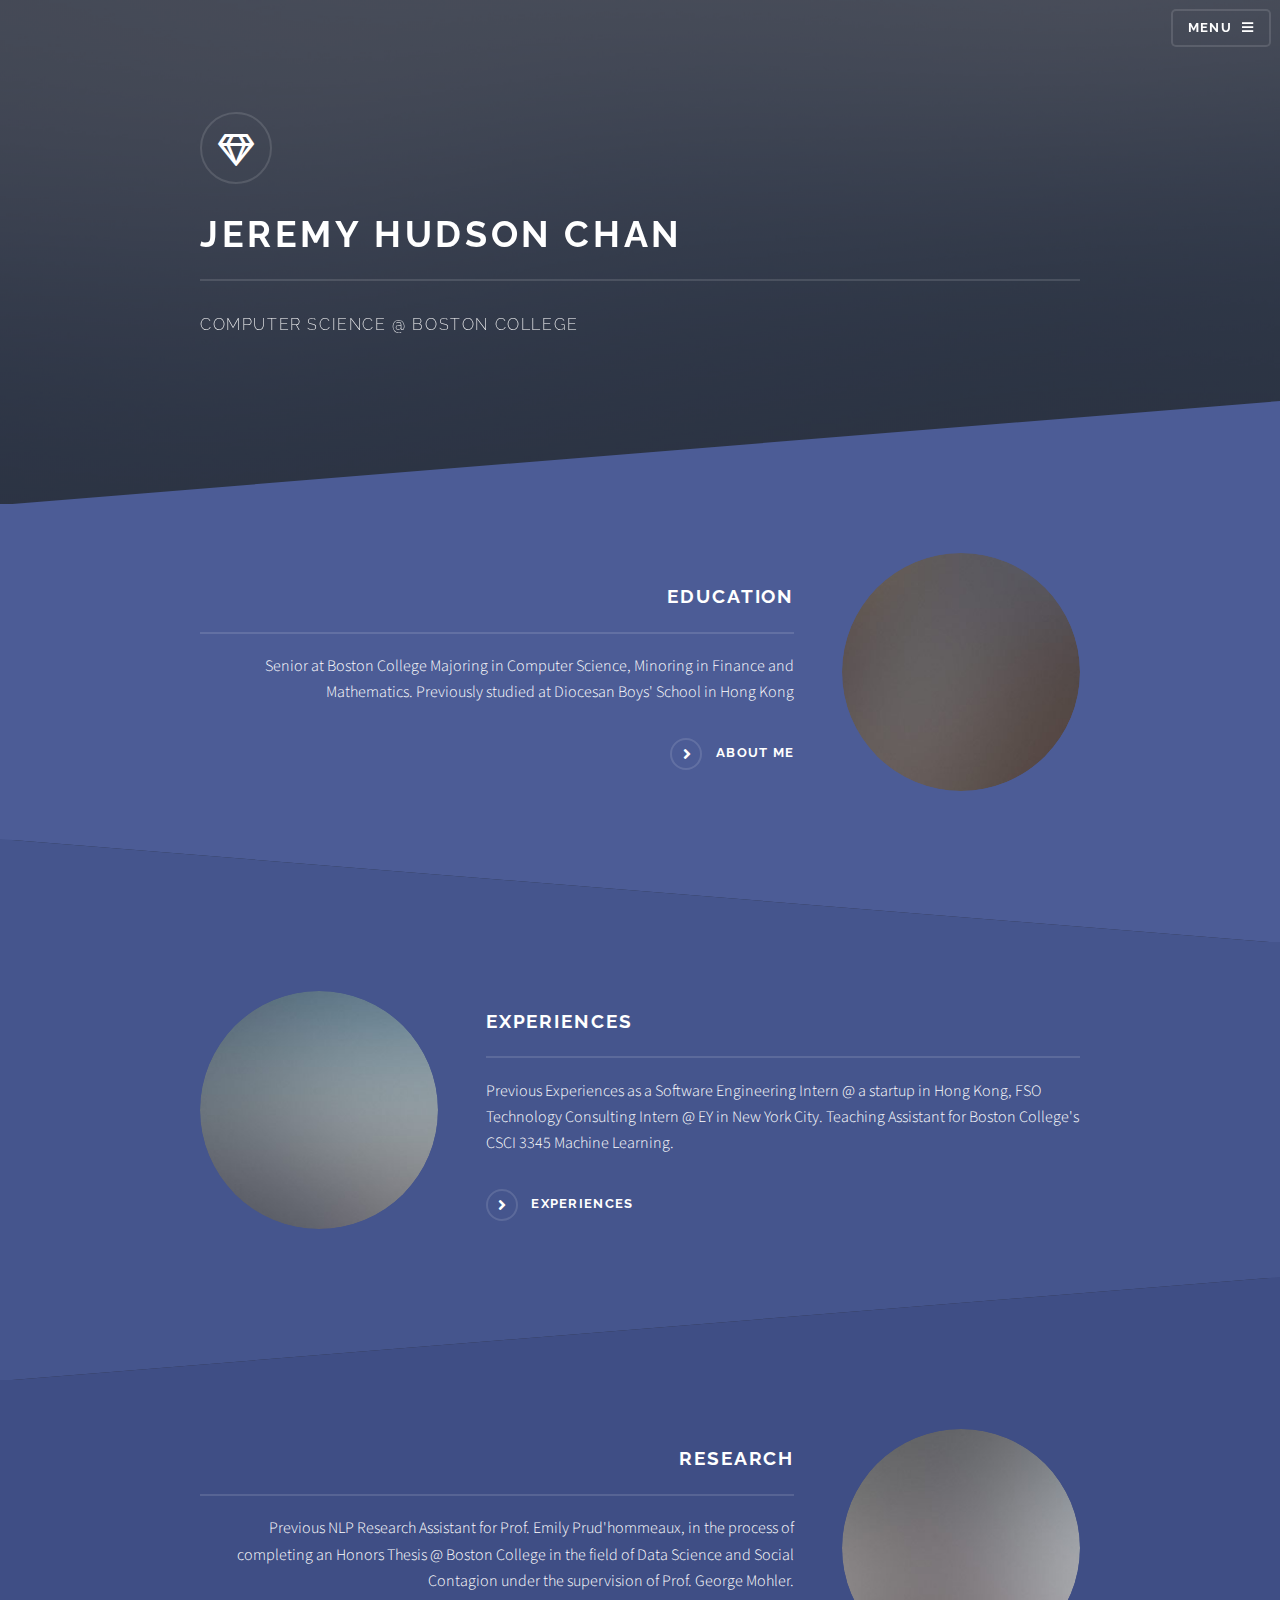
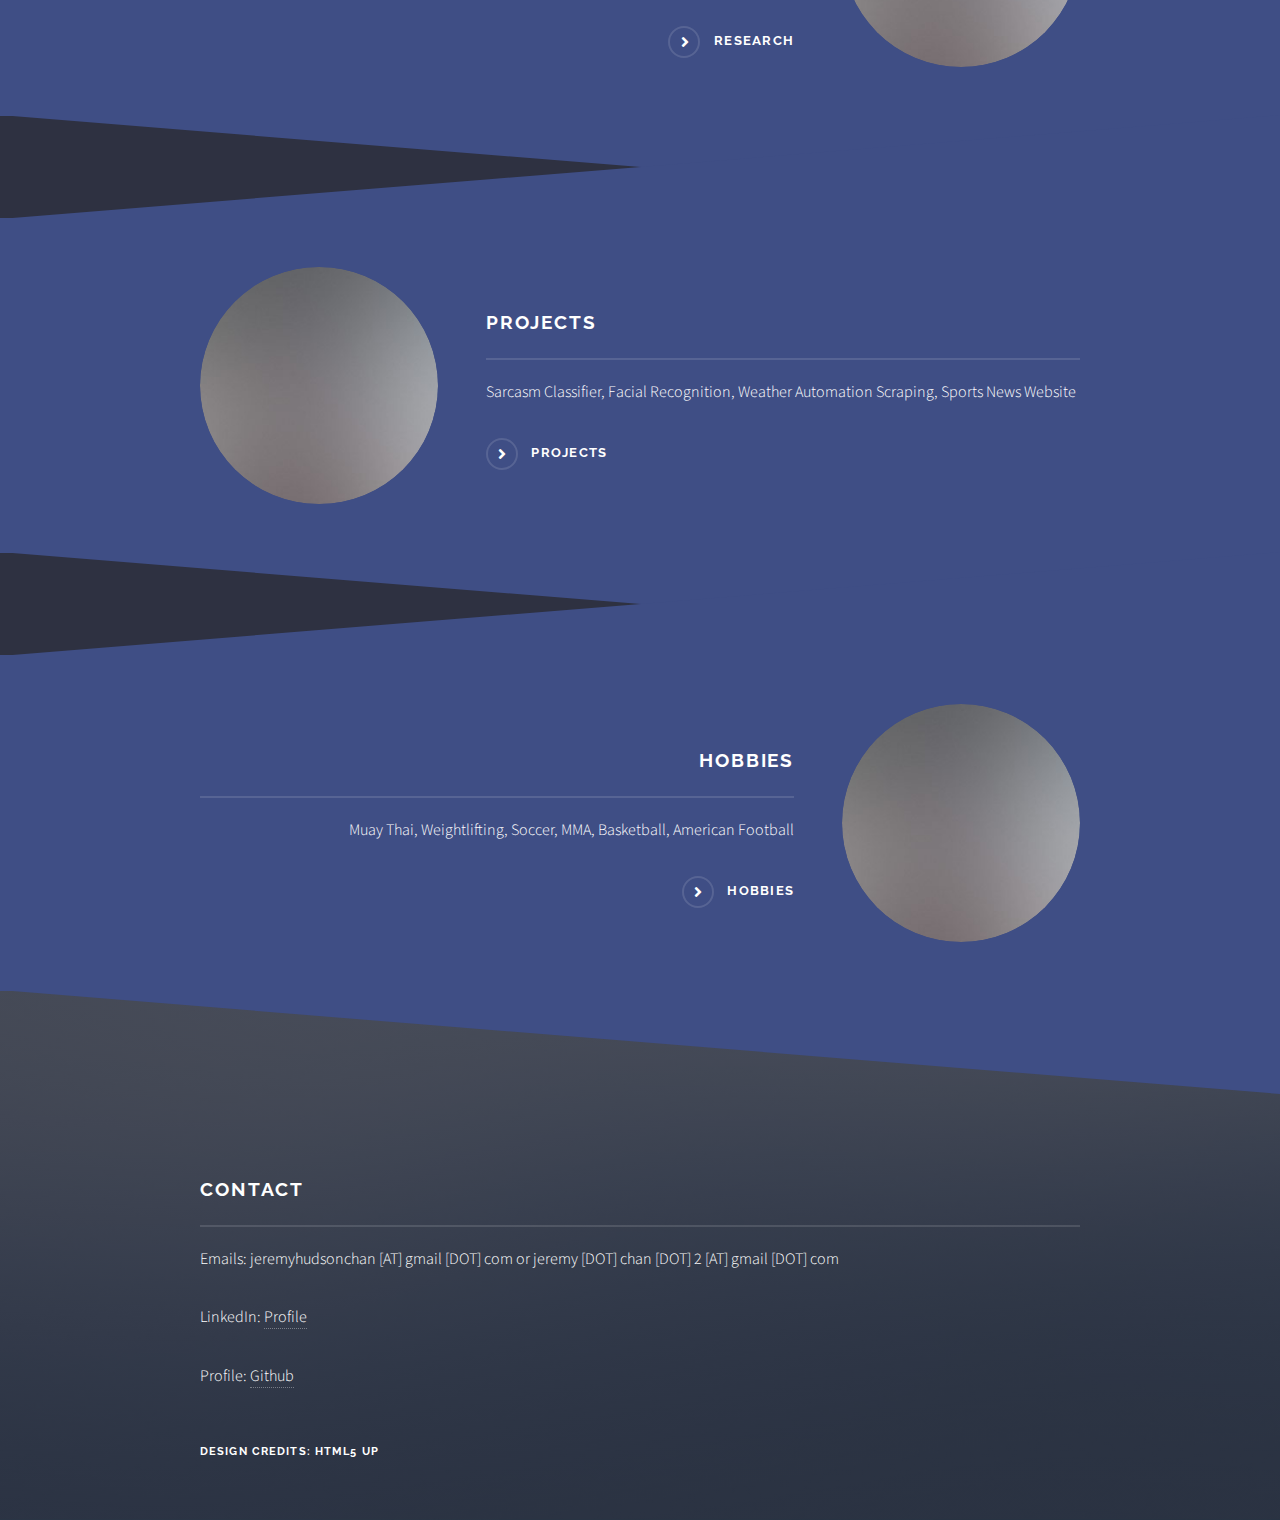
<file: old/index.html>
<!DOCTYPE HTML>

<html>
       
<head>
    <title>Jeremy's Personal Website</title>
    <meta charset="utf-8" />
    <meta name="viewport" content="width=device-width, initial-scale=1, user-scalable=no" />
    <link rel="stylesheet" href="assets/css/main.css" />
    <noscript><link rel="stylesheet" href="assets/css/noscript.css" /></noscript>
</head>

      
<body class="is-preload">
    <!-- Page Wrapper -->
    <div id="page-wrapper">

        <!-- Header -->
        <header id="header" class="alt">
            <h1><a href="index.html">Jeremy Hudson Chan</a></h1>
            <nav>
                <a href="#menu">Menu</a>
            </nav>
        </header>

        <!-- Menu -->
        <nav id="menu">
            <div class="inner">
                <h2>Menu</h2>
                <ul class="links">
                    <li><a href="about_me.html">About Me</a></li>
                    <li><a href="exp.html">Experiences</a></li>
                    <li><a href="research.html">Research</a></li>
                    <li><a href="projects.html">Projects</a></li>
                    <li><a href="hobbies.html">Hobbies</a></li>
                </ul>
                <a href="#" class="close">Close</a>
            </div>
        </nav>

        <!-- Banner -->
        <section id="banner">
            <div class="inner">
                <div class="logo"><span class="icon fa-gem"></span></div>
                <h2>Jeremy Hudson Chan</h2>
                <p>Computer Science @ Boston College</p>
            </div>
        </section>

        <!-- Wrapper -->
        <section id="wrapper">

            <!-- One -->
            <section id="one" class="wrapper spotlight style1">
                <div class="inner">
                    <a href="#" class="image"><img src="images/pic01.jpg" alt="" /></a>
                    <div class="content">
                        <h2 class="major">Education</h2>
                        <p>Senior at Boston College Majoring in Computer Science, Minoring in Finance and Mathematics. Previously studied at Diocesan Boys' School in Hong Kong</p>
                        <!-- <a href="#" class="special">Learn more</a> -->
                        <a href="about_me.html" class="special">About Me</a>
                    </div>
                </div>
            </section>

            <!-- Two -->
            <section id="two" class="wrapper alt spotlight style2">
                <div class="inner">
                    <a href="#" class="image"><img src="images/pic02.jpg" alt="" /></a>
                    <div class="content">
                        <h2 class="major">Experiences</h2>
                        <p>Previous Experiences as a Software Engineering Intern @ a startup in Hong Kong, FSO Technology Consulting Intern @ EY in New York City. Teaching Assistant for Boston College's CSCI 3345 Machine Learning.</p>
                        <a href="exp.html" class="special">Experiences</a>
                    </div>
                </div>
            </section>

            <!-- Three -->
            <section id="three" class="wrapper spotlight style3">
                <div class="inner">
                    <a href="#" class="image"><img src="images/pic03.jpg" alt="" /></a>
                    <div class="content">
                        <h2 class="major">Research</h2>
                        <p>Previous NLP Research Assistant for Prof. Emily Prud'hommeaux, in the process of completing an Honors Thesis @ Boston College in the field of Data Science and Social Contagion under the supervision of Prof. George Mohler.</p>
                        <a href="research.html" class="special">Research</a>
                    </div>
                </div>
            </section>

            <!-- Four -->
            <section id="four" class="wrapper spotlight style3">
                <div class="inner">
                    <a href="#" class="image"><img src="images/pic03.jpg" alt="" /></a>
                    <div class="content">
                        <h2 class="major">Projects</h2>
                        <p>Sarcasm Classifier, Facial Recognition, Weather Automation Scraping, Sports News Website</p>
                        <a href="projects.html" class="special">Projects</a>
                    </div>
                </div>
            </section>

            <section id="five" class="wrapper spotlight style3">
                <div class="inner">
                    <a href="#" class="image"><img src="images/pic03.jpg" alt="" /></a>
                    <div class="content">
                        <h2 class="major">Hobbies</h2>
                        <p>Muay Thai, Weightlifting, Soccer, MMA, Basketball, American Football</p>
                        <a href="hobbies.html" class="special">Hobbies</a>
                    </div>
                </div>
            </section>
        </section>
        <!-- Footer -->
        <section id="footer">
            <div class="inner">
                <h2 class="major">Contact</h2>
                <p>Emails: jeremyhudsonchan [AT] gmail [DOT] com or jeremy [DOT] chan [DOT] 2 [AT] gmail [DOT] com</p>
                <br>
                <p>LinkedIn:
                    <a href="https://www.linkedin.com/in/jeremyhudsonchan/">Profile</a>
                </p>
                <br>
                <p>Profile:
                    <a href="https://github.com/Jeremyhudsonchan">Github</a>
                </p>
                <br>
                <br>
                <br>
                <h6>Design Credits: HTML5 UP</h6>
            </div>
        </section>

    </div>

    <!-- Scripts -->
    <script src="assets/js/jquery.min.js"></script>
    <script src="assets/js/jquery.scrollex.min.js"></script>
    <script src="assets/js/browser.min.js"></script>
    <script src="assets/js/breakpoints.min.js"></script>
    <script src="assets/js/util.js"></script>
    <script src="assets/js/main.js"></script>

</body>

</html>
</file>
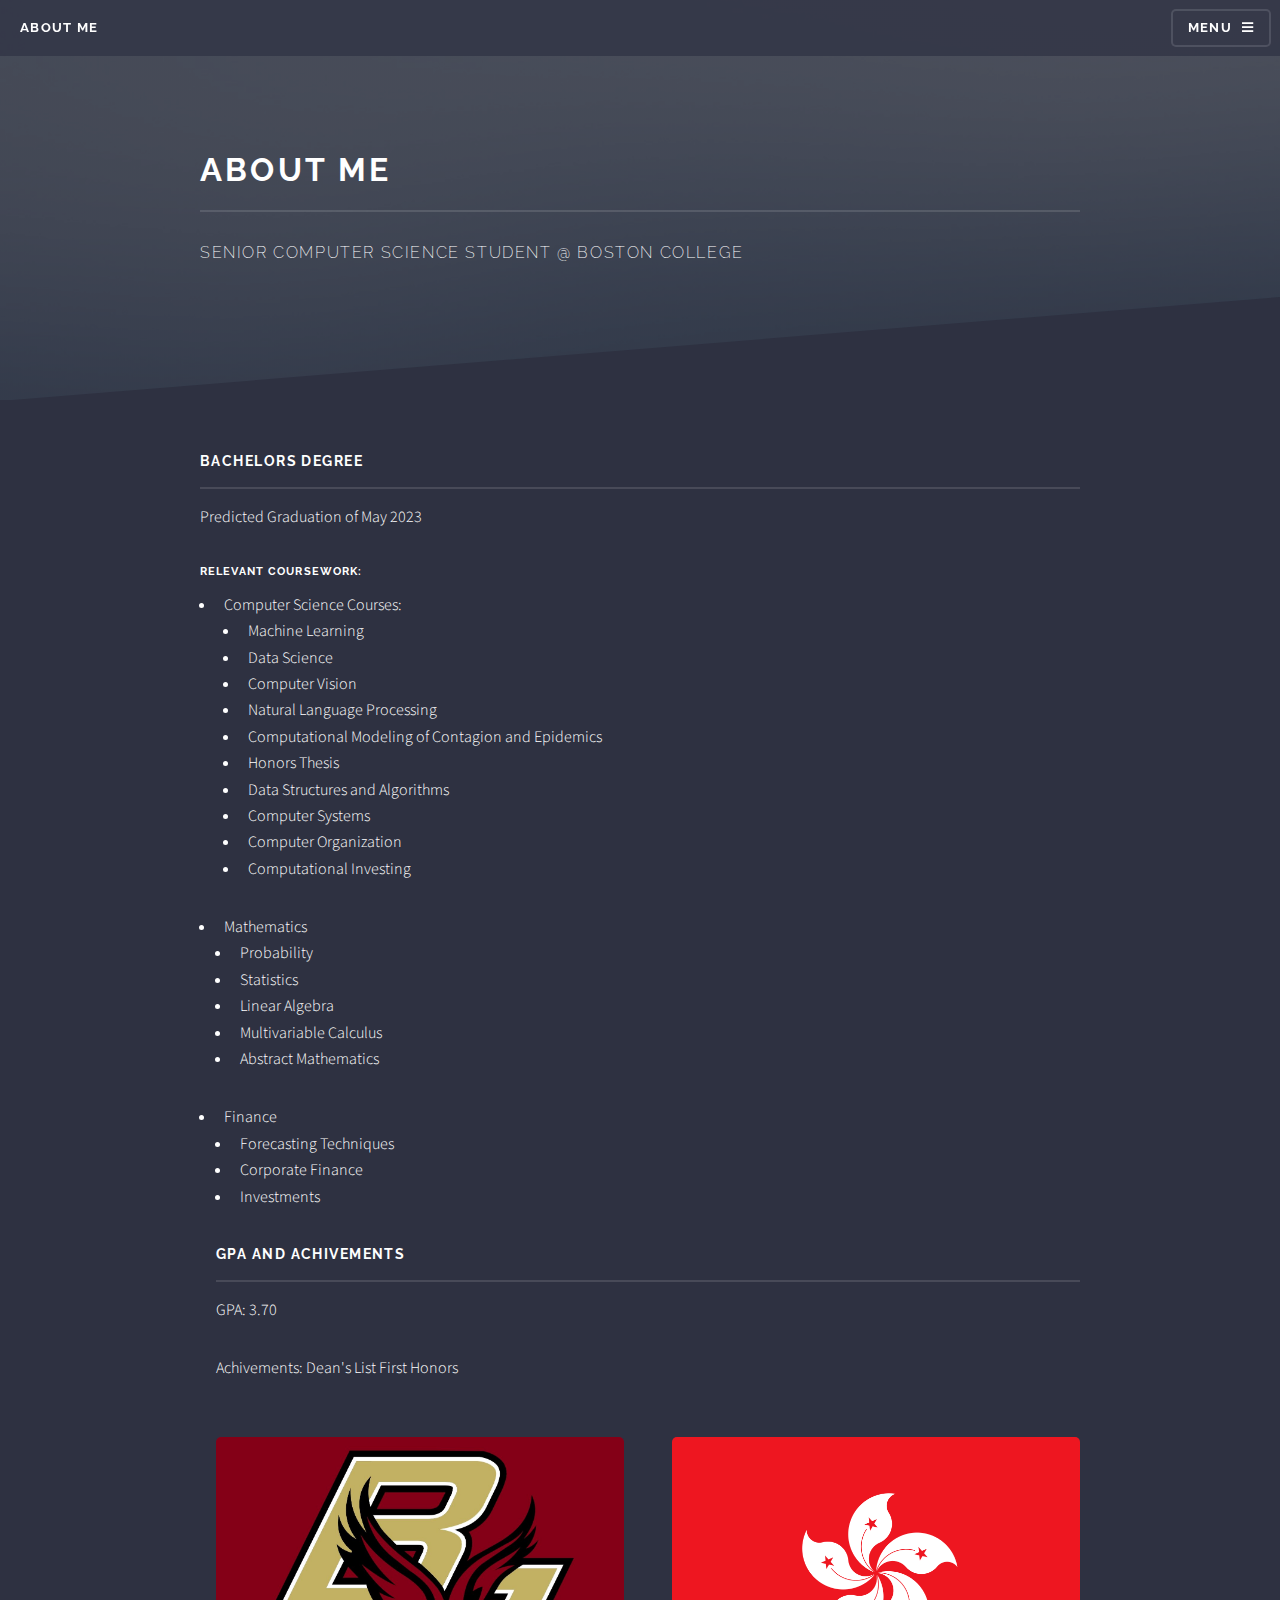
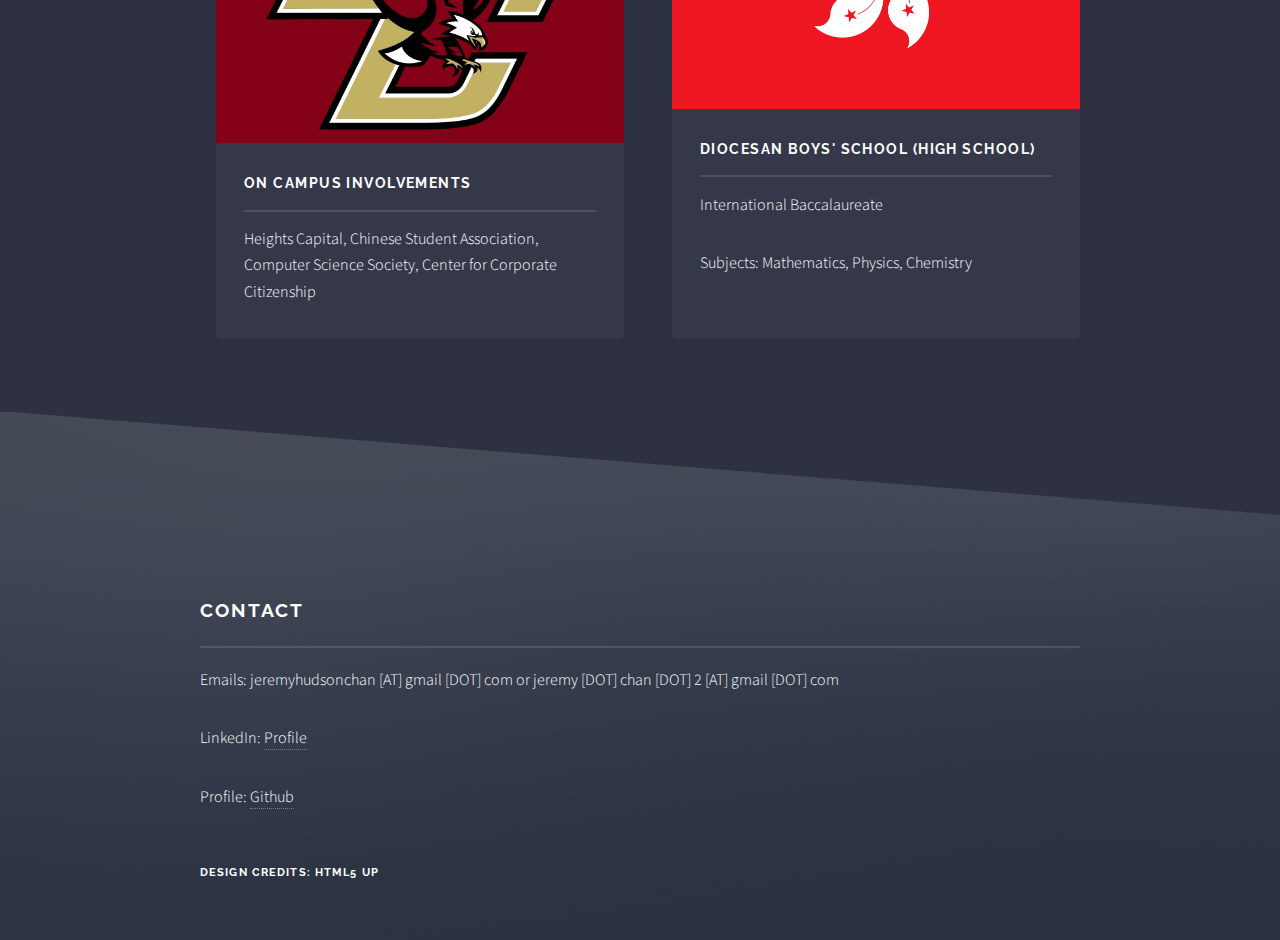
<file: about_me.html>
<!DOCTYPE HTML>
<html>

<head>
    <title>About Me</title>
    <meta charset="utf-8" />
    <meta name="viewport" content="width=device-width, initial-scale=1, user-scalable=no" />
    <link rel="stylesheet" href="assets/css/main.css" />
    <noscript><link rel="stylesheet" href="assets/css/noscript.css" /></noscript>
</head>

<body class="is-preload">

    <!-- Page Wrapper -->
    <div id="page-wrapper">

        <!-- Header -->
        <header id="header">
            <h1><a href="index.html">About Me</a></h1>
            <nav>
                <a href="#menu">Menu</a>
            </nav>
        </header>

        <!-- Menu -->
        <nav id="menu">
            <div class="inner">
                <h2>Menu</h2>
                <ul class="links">
                    <li><a href="about_me.html">About Me</a></li>
                    <li><a href="exp.html">Experiences</a></li>
                    <li><a href="research.html">Research</a></li>
                    <li><a href="projects.html">Projects</a></li>
                    <li><a href="hobbies.html">Hobbies</a></li>
                </ul>
                <a href="#" class="close">Close</a>
            </div>
        </nav>

        <!-- Wrapper -->
        <section id="wrapper">
            <header>
                <div class="inner">
                    <h2>About Me</h2>
                    <p>Senior Computer Science Student @ Boston College</p>
                </div>
            </header>

            <!-- Content -->
            <div class="wrapper">
                <div class="inner">

                    <h3 class="major">Bachelors Degree</h3>
                    <p>Predicted Graduation of May 2023</p>

                    <h6>Relevant Coursework:</h6>
                    <ul>
                        <li>Computer Science Courses:
                            <ul>
                                <li>Machine Learning</li>
                                <li>Data Science</li>
                                <li>Computer Vision</li>
                                <li>Natural Language Processing</li>
                                <li>Computational Modeling of Contagion and Epidemics</li>
                                <li>Honors Thesis</li>
                                <li>Data Structures and Algorithms</li>
                                <li>Computer Systems</li>
                                <li>Computer Organization</li>
                                <li>Computational Investing</li>
                            </ul>

                        </li>
                        <li>Mathematics</li>
                        <ul>
                            <li>Probability</li>
                            <li>Statistics</li>
                            <li>Linear Algebra</li>
                            <li>Multivariable Calculus</li>
                            <li>Abstract Mathematics</li>
                        </ul>
                        <li>Finance</li>
                        <ul>
                            <li>Forecasting Techniques</li>
                            <li>Corporate Finance</li>
                            <li>Investments</li>
                        </ul>

                        <h3 class="major">GPA and Achivements</h3>
                        <p>GPA: 3.70</p>
                        <p>Achivements: Dean's List First Honors</p>



                        <section class="features">
                            <article>
                                <a href="#" class="image"><img src="images/BostonCollege.jpeg" alt="" /></a>
                                <h3 class="major">On Campus Involvements</h3>
                                <p>Heights Capital, Chinese Student Association, Computer Science Society, Center for Corporate Citizenship</p>
                            </article>
                            <article>
                                <a href="#" class="image"><img src="images/HongKong.png" alt="" /></a>
                                <h3 class="major">Diocesan Boys' School (High School)</h3>
                                <p>International Baccalaureate</p>
                                <p>Subjects: Mathematics, Physics, Chemistry</p>
                            </article>
                        </section>

                </div>
            </div>

        </section>

        <!-- Footer -->
        <section id="footer">
            <div class="inner">
                <h2 class="major">Contact</h2>
                <p>Emails: jeremyhudsonchan [AT] gmail [DOT] com or jeremy [DOT] chan [DOT] 2 [AT] gmail [DOT] com</p>
                <br>
                <p>LinkedIn:
                    <a href="https://www.linkedin.com/in/jeremyhudsonchan/">Profile</a>
                </p>
                <br>
                <p>Profile:
                    <a href="https://github.com/Jeremyhudsonchan">Github</a>
                </p>
                <br>
                <br>
                <br>
                <h6>Design Credits: HTML5 UP</h6>
            </div>
        </section>

    </div>

    <!-- Scripts -->
    <script src="assets/js/jquery.min.js"></script>
    <script src="assets/js/jquery.scrollex.min.js"></script>
    <script src="assets/js/browser.min.js"></script>
    <script src="assets/js/breakpoints.min.js"></script>
    <script src="assets/js/util.js"></script>
    <script src="assets/js/main.js"></script>

</body>

</html>
</file>
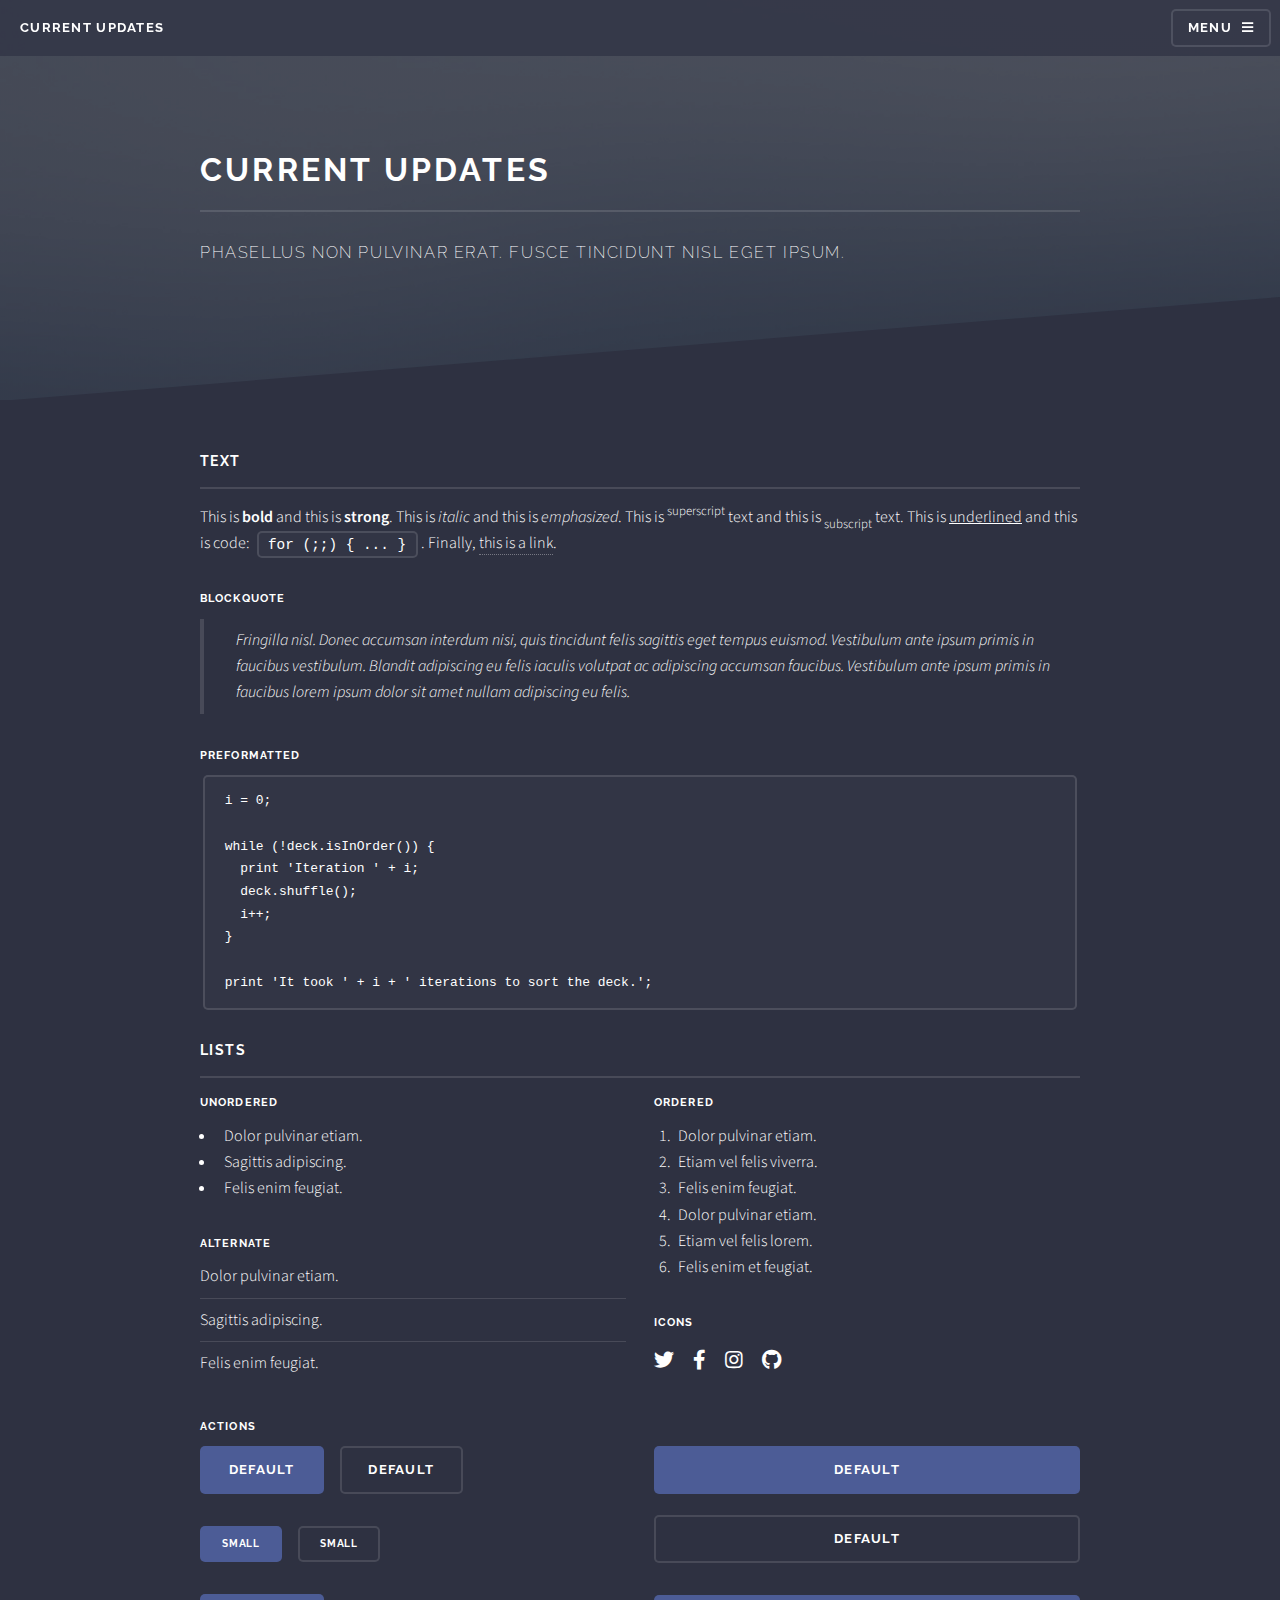
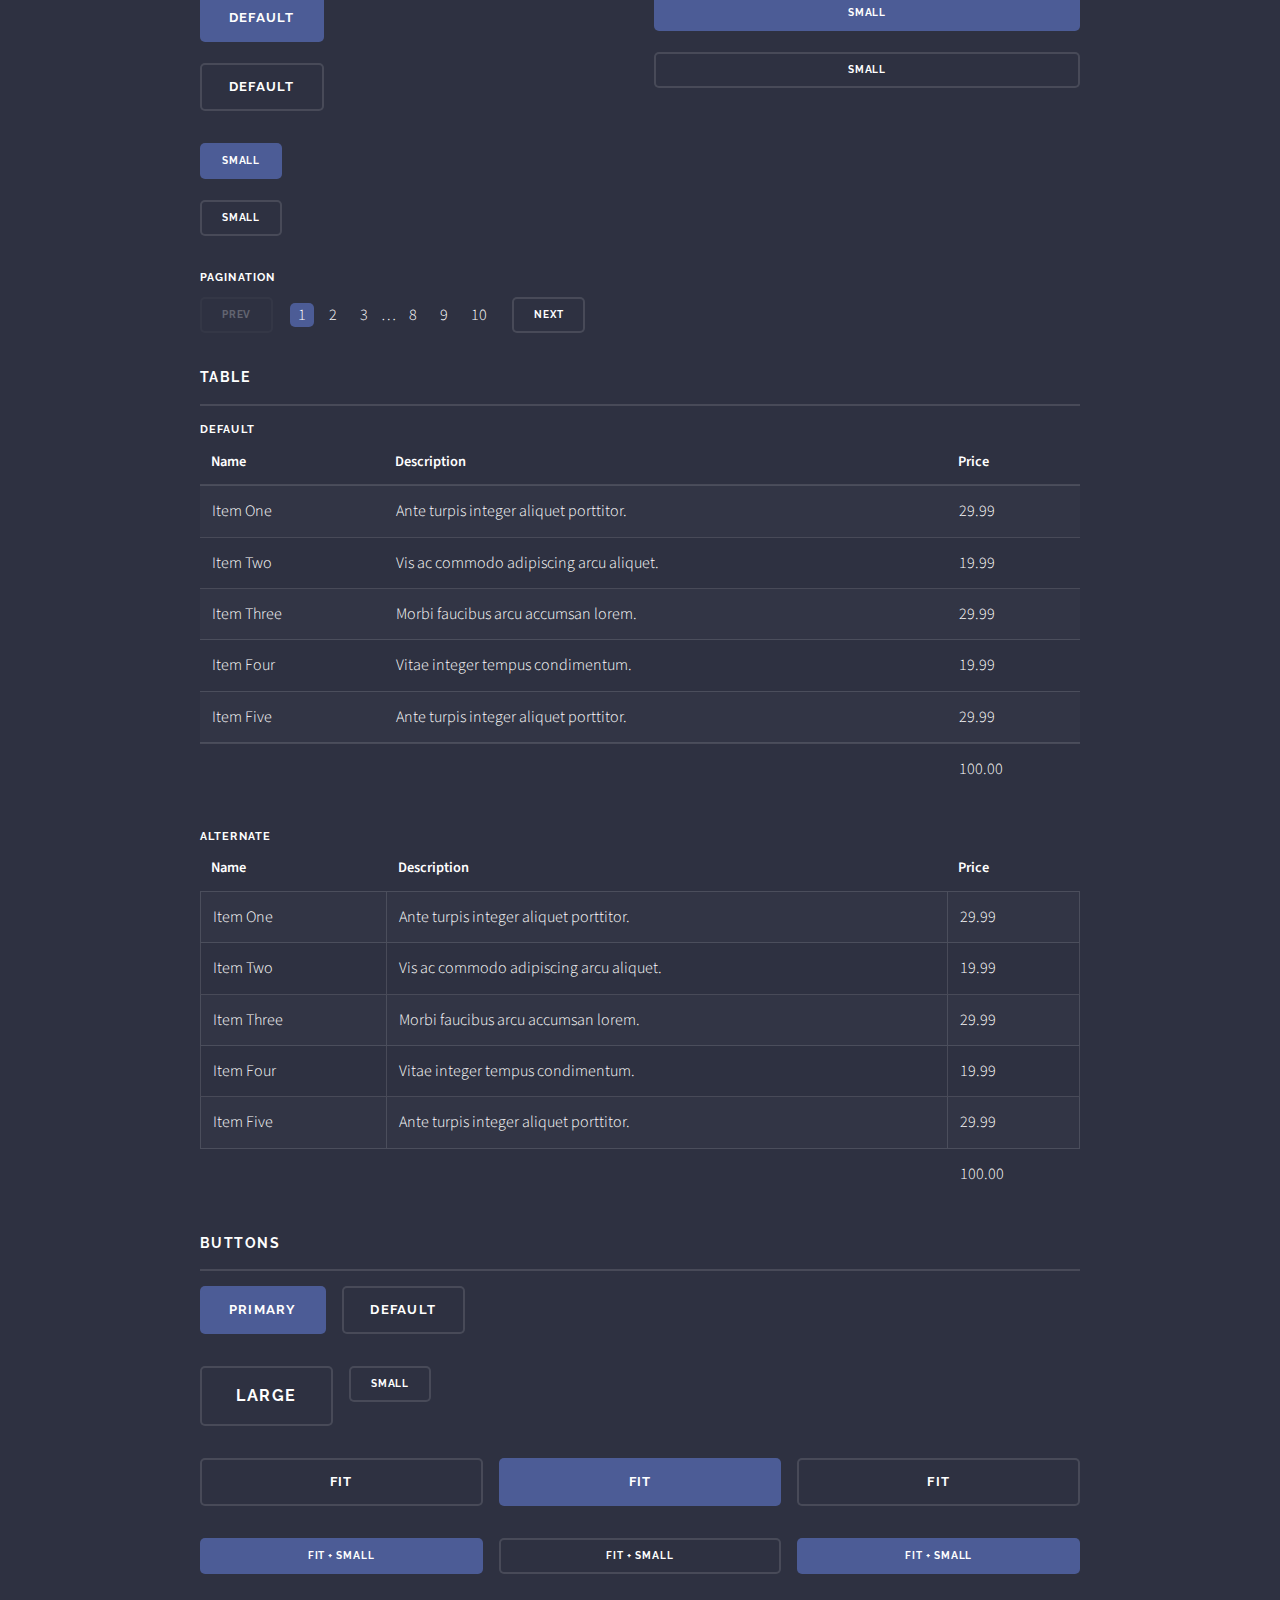
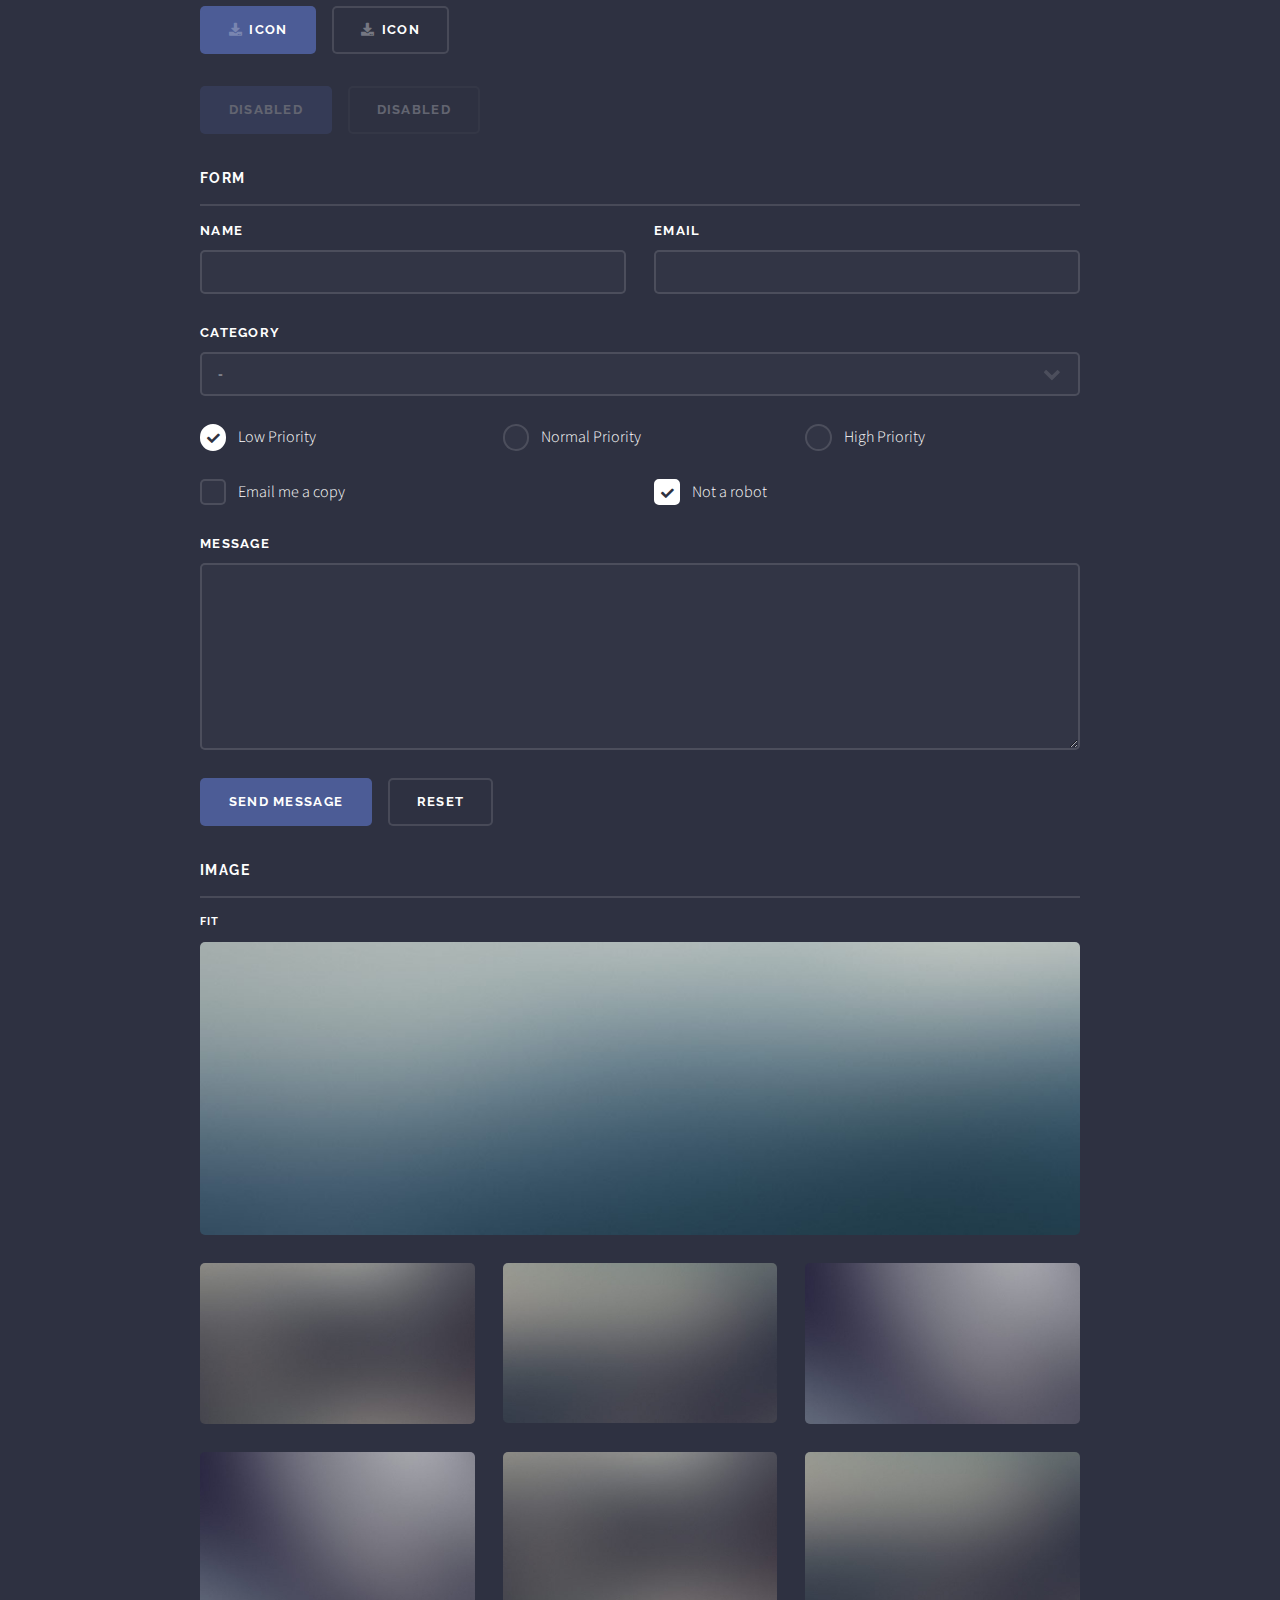
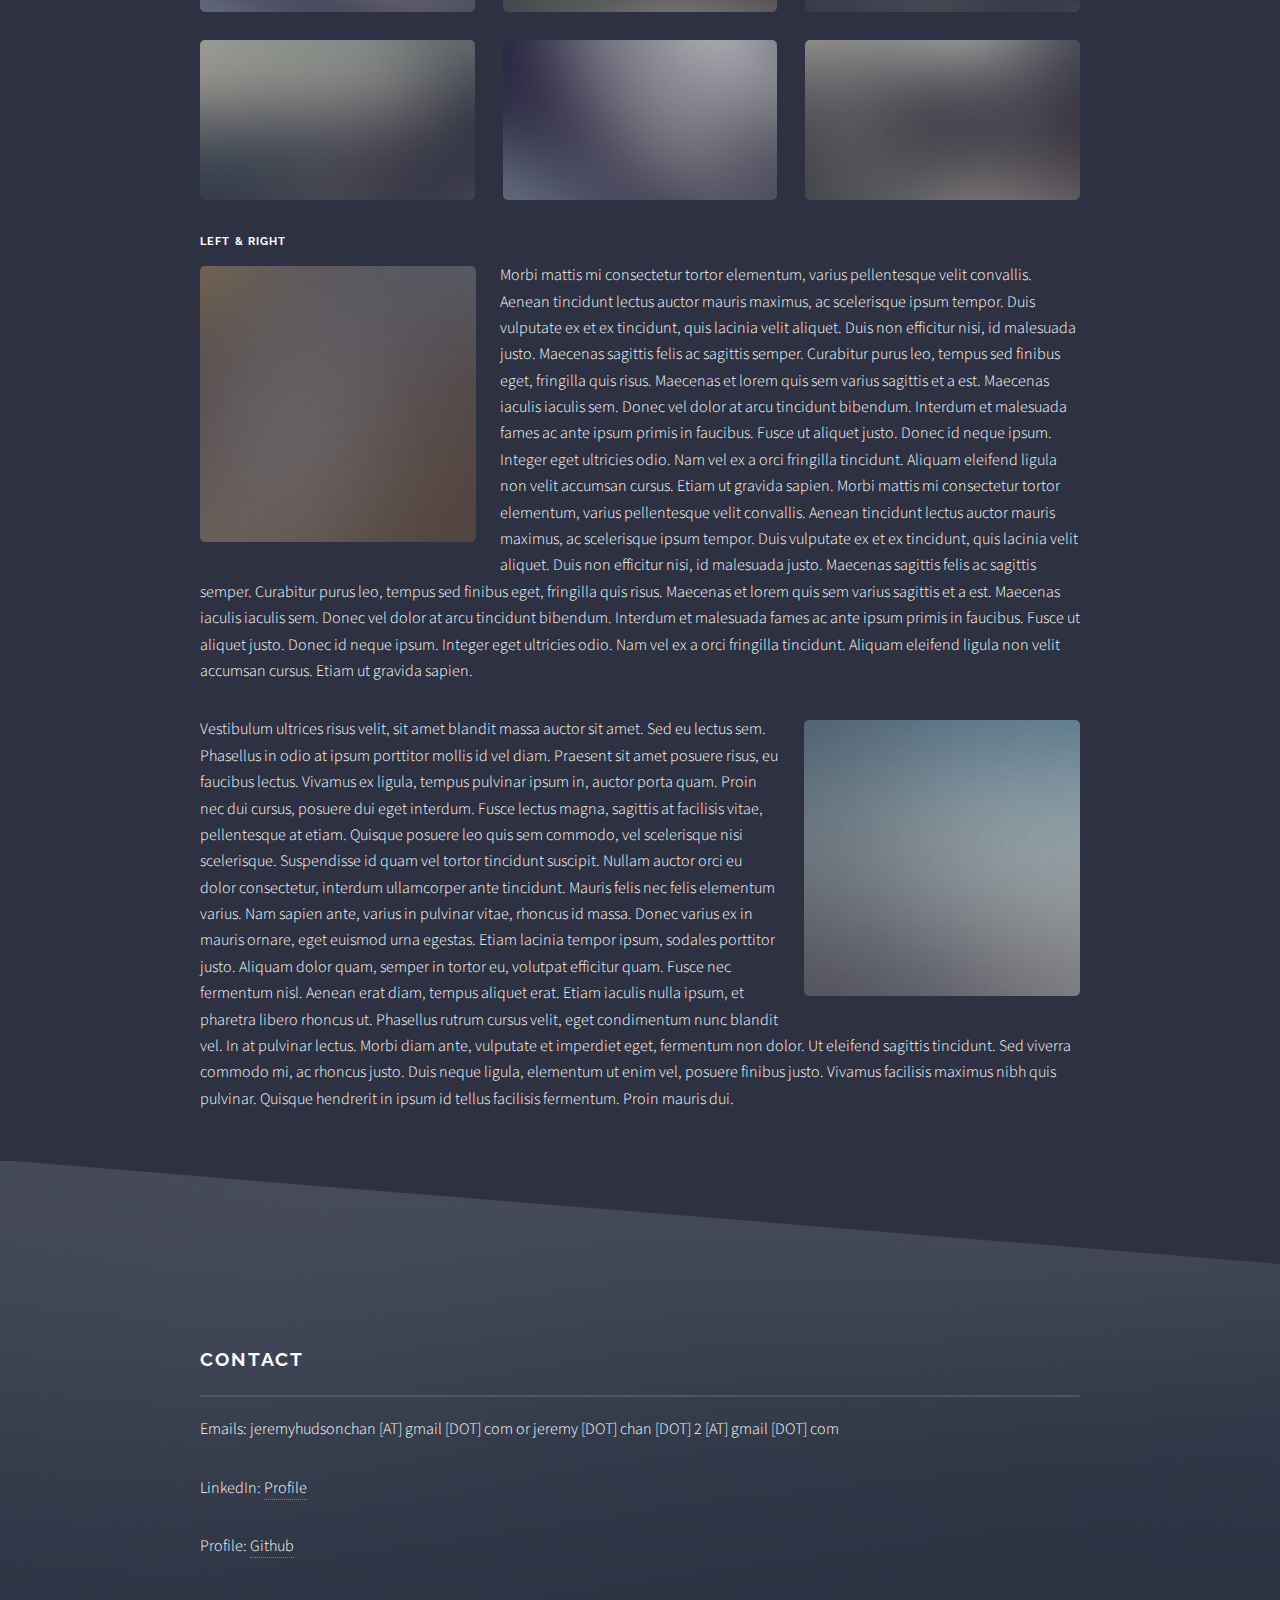
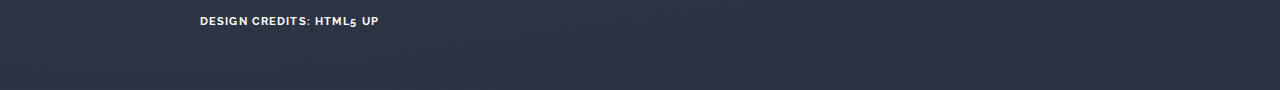
<file: current.html>
<!DOCTYPE HTML>
<html>

<head>
    <title>Current Updates</title>
    <meta charset="utf-8" />
    <meta name="viewport" content="width=device-width, initial-scale=1, user-scalable=no" />
    <link rel="stylesheet" href="assets/css/main.css" />
    <noscript><link rel="stylesheet" href="assets/css/noscript.css" /></noscript>
</head>

<body class="is-preload">

    <!-- Page Wrapper -->
    <div id="page-wrapper">

        <!-- Header -->
        <header id="header">
            <h1><a href="index.html">Current Updates</a></h1>
            <nav>
                <a href="#menu">Menu</a>
            </nav>
        </header>

        <!-- Menu -->
        <nav id="menu">
            <div class="inner">
                <h2>Menu</h2>
                <ul class="links">
                    <li><a href="about_me.html">About Me</a></li>
                    <li><a href="exp.html">Experiences</a></li>
                    <li><a href="research.html">Research</a></li>
                    <li><a href="projects.html">Projects</a></li>
                    <li><a href="current.html">Current Updates</a></li>
                    <li><a href="hobbies.html">Hobbies</a></li>
                </ul>
                <a href="#" class="close">Close</a>
            </div>
        </nav>

        <!-- Wrapper -->
        <section id="wrapper">
            <header>
                <div class="inner">
                    <h2>Current Updates</h2>
                    <p>Phasellus non pulvinar erat. Fusce tincidunt nisl eget ipsum.</p>
                </div>
            </header>

            <!-- Content -->
            <div class="wrapper">
                <div class="inner">

                    <section>
                        <h3 class="major">Text</h3>
                        <p>This is <b>bold</b> and this is <strong>strong</strong>. This is <i>italic</i> and this is <em>emphasized</em>. This is <sup>superscript</sup> text and this is <sub>subscript</sub> text. This is <u>underlined</u> and this is code:
                            <code>for (;;) { ... }</code>. Finally, <a href="#">this is a link</a>.</p>
                        <h4>Blockquote</h4>
                        <blockquote>Fringilla nisl. Donec accumsan interdum nisi, quis tincidunt felis sagittis eget tempus euismod. Vestibulum ante ipsum primis in faucibus vestibulum. Blandit adipiscing eu felis iaculis volutpat ac adipiscing accumsan faucibus.
                            Vestibulum ante ipsum primis in faucibus lorem ipsum dolor sit amet nullam adipiscing eu felis.</blockquote>
                        <h4>Preformatted</h4>
                        <pre><code>i = 0;

while (!deck.isInOrder()) {
  print 'Iteration ' + i;
  deck.shuffle();
  i++;
}

print 'It took ' + i + ' iterations to sort the deck.';</code></pre>
                    </section>

                    <section>
                        <h3 class="major">Lists</h3>
                        <div class="row">
                            <div class="col-6 col-12-medium">
                                <h4>Unordered</h4>
                                <ul>
                                    <li>Dolor pulvinar etiam.</li>
                                    <li>Sagittis adipiscing.</li>
                                    <li>Felis enim feugiat.</li>
                                </ul>
                                <h4>Alternate</h4>
                                <ul class="alt">
                                    <li>Dolor pulvinar etiam.</li>
                                    <li>Sagittis adipiscing.</li>
                                    <li>Felis enim feugiat.</li>
                                </ul>
                            </div>
                            <div class="col-6 col-12-medium">
                                <h4>Ordered</h4>
                                <ol>
                                    <li>Dolor pulvinar etiam.</li>
                                    <li>Etiam vel felis viverra.</li>
                                    <li>Felis enim feugiat.</li>
                                    <li>Dolor pulvinar etiam.</li>
                                    <li>Etiam vel felis lorem.</li>
                                    <li>Felis enim et feugiat.</li>
                                </ol>
                                <h4>Icons</h4>
                                <ul class="icons">
                                    <li><a href="#" class="icon brands fa-twitter"><span class="label">Twitter</span></a></li>
                                    <li><a href="#" class="icon brands fa-facebook-f"><span class="label">Facebook</span></a></li>
                                    <li><a href="#" class="icon brands fa-instagram"><span class="label">Instagram</span></a></li>
                                    <li><a href="#" class="icon brands fa-github"><span class="label">Github</span></a></li>
                                </ul>
                            </div>
                        </div>
                        <h4>Actions</h4>
                        <div class="row">
                            <div class="col-6 col-12-medium">
                                <ul class="actions">
                                    <li><a href="#" class="button primary">Default</a></li>
                                    <li><a href="#" class="button">Default</a></li>
                                </ul>
                                <ul class="actions small">
                                    <li><a href="#" class="button primary small">Small</a></li>
                                    <li><a href="#" class="button small">Small</a></li>
                                </ul>
                                <ul class="actions stacked">
                                    <li><a href="#" class="button primary">Default</a></li>
                                    <li><a href="#" class="button">Default</a></li>
                                </ul>
                                <ul class="actions stacked small">
                                    <li><a href="#" class="button primary small">Small</a></li>
                                    <li><a href="#" class="button small">Small</a></li>
                                </ul>
                            </div>
                            <div class="col-6 col-12-medium">
                                <ul class="actions stacked">
                                    <li><a href="#" class="button primary fit">Default</a></li>
                                    <li><a href="#" class="button fit">Default</a></li>
                                </ul>
                                <ul class="actions stacked small">
                                    <li><a href="#" class="button primary small fit">Small</a></li>
                                    <li><a href="#" class="button small fit">Small</a></li>
                                </ul>
                            </div>
                        </div>
                        <h4>Pagination</h4>
                        <ul class="pagination">
                            <li><span class="button small disabled">Prev</span></li>
                            <li><a href="#" class="page active">1</a></li>
                            <li><a href="#" class="page">2</a></li>
                            <li><a href="#" class="page">3</a></li>
                            <li><span>&hellip;</span></li>
                            <li><a href="#" class="page">8</a></li>
                            <li><a href="#" class="page">9</a></li>
                            <li><a href="#" class="page">10</a></li>
                            <li><a href="#" class="button small">Next</a></li>
                        </ul>
                    </section>

                    <section>
                        <h3 class="major">Table</h3>
                        <h4>Default</h4>
                        <div class="table-wrapper">
                            <table>
                                <thead>
                                    <tr>
                                        <th>Name</th>
                                        <th>Description</th>
                                        <th>Price</th>
                                    </tr>
                                </thead>
                                <tbody>
                                    <tr>
                                        <td>Item One</td>
                                        <td>Ante turpis integer aliquet porttitor.</td>
                                        <td>29.99</td>
                                    </tr>
                                    <tr>
                                        <td>Item Two</td>
                                        <td>Vis ac commodo adipiscing arcu aliquet.</td>
                                        <td>19.99</td>
                                    </tr>
                                    <tr>
                                        <td>Item Three</td>
                                        <td> Morbi faucibus arcu accumsan lorem.</td>
                                        <td>29.99</td>
                                    </tr>
                                    <tr>
                                        <td>Item Four</td>
                                        <td>Vitae integer tempus condimentum.</td>
                                        <td>19.99</td>
                                    </tr>
                                    <tr>
                                        <td>Item Five</td>
                                        <td>Ante turpis integer aliquet porttitor.</td>
                                        <td>29.99</td>
                                    </tr>
                                </tbody>
                                <tfoot>
                                    <tr>
                                        <td colspan="2"></td>
                                        <td>100.00</td>
                                    </tr>
                                </tfoot>
                            </table>
                        </div>

                        <h4>Alternate</h4>
                        <div class="table-wrapper">
                            <table class="alt">
                                <thead>
                                    <tr>
                                        <th>Name</th>
                                        <th>Description</th>
                                        <th>Price</th>
                                    </tr>
                                </thead>
                                <tbody>
                                    <tr>
                                        <td>Item One</td>
                                        <td>Ante turpis integer aliquet porttitor.</td>
                                        <td>29.99</td>
                                    </tr>
                                    <tr>
                                        <td>Item Two</td>
                                        <td>Vis ac commodo adipiscing arcu aliquet.</td>
                                        <td>19.99</td>
                                    </tr>
                                    <tr>
                                        <td>Item Three</td>
                                        <td> Morbi faucibus arcu accumsan lorem.</td>
                                        <td>29.99</td>
                                    </tr>
                                    <tr>
                                        <td>Item Four</td>
                                        <td>Vitae integer tempus condimentum.</td>
                                        <td>19.99</td>
                                    </tr>
                                    <tr>
                                        <td>Item Five</td>
                                        <td>Ante turpis integer aliquet porttitor.</td>
                                        <td>29.99</td>
                                    </tr>
                                </tbody>
                                <tfoot>
                                    <tr>
                                        <td colspan="2"></td>
                                        <td>100.00</td>
                                    </tr>
                                </tfoot>
                            </table>
                        </div>
                    </section>

                    <section>
                        <h3 class="major">Buttons</h3>
                        <ul class="actions">
                            <li><a href="#" class="button primary">Primary</a></li>
                            <li><a href="#" class="button">Default</a></li>
                        </ul>
                        <ul class="actions">
                            <li><a href="#" class="button large">Large</a></li>
                            <li><a href="#" class="button small">Small</a></li>
                        </ul>
                        <ul class="actions fit">
                            <li><a href="#" class="button fit">Fit</a></li>
                            <li><a href="#" class="button primary fit">Fit</a></li>
                            <li><a href="#" class="button fit">Fit</a></li>
                        </ul>
                        <ul class="actions fit small">
                            <li><a href="#" class="button primary fit small">Fit + Small</a></li>
                            <li><a href="#" class="button fit small">Fit + Small</a></li>
                            <li><a href="#" class="button primary fit small">Fit + Small</a></li>
                        </ul>
                        <ul class="actions">
                            <li><a href="#" class="button primary icon solid fa-download">Icon</a></li>
                            <li><a href="#" class="button icon solid fa-download">Icon</a></li>
                        </ul>
                        <ul class="actions">
                            <li><span class="button primary disabled">Disabled</span></li>
                            <li><span class="button disabled">Disabled</span></li>
                        </ul>
                    </section>

                    <section>
                        <h3 class="major">Form</h3>
                        <form method="post" action="#">
                            <div class="row gtr-uniform">
                                <div class="col-6 col-12-xsmall">
                                    <label for="demo-name">Name</label>
                                    <input type="text" name="demo-name" id="demo-name" value="" />
                                </div>
                                <div class="col-6 col-12-xsmall">
                                    <label for="demo-email">Email</label>
                                    <input type="email" name="demo-email" id="demo-email" value="" />
                                </div>
                                <div class="col-12">
                                    <label for="demo-category">Category</label>
                                    <select name="demo-category" id="demo-category">
														<option value="">-</option>
														<option value="1">Manufacturing</option>
														<option value="1">Shipping</option>
														<option value="1">Administration</option>
														<option value="1">Human Resources</option>
													</select>
                                </div>
                                <div class="col-4 col-12-small">
                                    <input type="radio" id="demo-priority-low" name="demo-priority" checked>
                                    <label for="demo-priority-low">Low Priority</label>
                                </div>
                                <div class="col-4 col-12-small">
                                    <input type="radio" id="demo-priority-normal" name="demo-priority">
                                    <label for="demo-priority-normal">Normal Priority</label>
                                </div>
                                <div class="col-4 col-12-small">
                                    <input type="radio" id="demo-priority-high" name="demo-priority">
                                    <label for="demo-priority-high">High Priority</label>
                                </div>
                                <div class="col-6 col-12-small">
                                    <input type="checkbox" id="demo-copy" name="demo-copy">
                                    <label for="demo-copy">Email me a copy</label>
                                </div>
                                <div class="col-6 col-12-small">
                                    <input type="checkbox" id="demo-human" name="demo-human" checked>
                                    <label for="demo-human">Not a robot</label>
                                </div>
                                <div class="col-12">
                                    <label for="demo-message">Message</label>
                                    <textarea name="demo-message" id="demo-message" rows="6"></textarea>
                                </div>
                                <div class="col-12">
                                    <ul class="actions">
                                        <li><input type="submit" value="Send Message" class="primary" /></li>
                                        <li><input type="reset" value="Reset" /></li>
                                    </ul>
                                </div>
                            </div>
                        </form>
                    </section>

                    <section>
                        <h3 class="major">Image</h3>
                        <h4>Fit</h4>
                        <div class="box alt">
                            <div class="row gtr-uniform">
                                <div class="col-12"><span class="image fit"><img src="images/pic08.jpg" alt="" /></span></div>
                                <div class="col-4"><span class="image fit"><img src="images/pic05.jpg" alt="" /></span></div>
                                <div class="col-4"><span class="image fit"><img src="images/pic06.jpg" alt="" /></span></div>
                                <div class="col-4"><span class="image fit"><img src="images/pic07.jpg" alt="" /></span></div>
                                <div class="col-4"><span class="image fit"><img src="images/pic07.jpg" alt="" /></span></div>
                                <div class="col-4"><span class="image fit"><img src="images/pic05.jpg" alt="" /></span></div>
                                <div class="col-4"><span class="image fit"><img src="images/pic06.jpg" alt="" /></span></div>
                                <div class="col-4"><span class="image fit"><img src="images/pic06.jpg" alt="" /></span></div>
                                <div class="col-4"><span class="image fit"><img src="images/pic07.jpg" alt="" /></span></div>
                                <div class="col-4"><span class="image fit"><img src="images/pic05.jpg" alt="" /></span></div>
                            </div>
                        </div>
                        <h4>Left &amp; Right</h4>
                        <p><span class="image left"><img src="images/pic01.jpg" alt="" /></span>Morbi mattis mi consectetur tortor elementum, varius pellentesque velit convallis. Aenean tincidunt lectus auctor mauris maximus, ac scelerisque ipsum tempor.
                            Duis vulputate ex et ex tincidunt, quis lacinia velit aliquet. Duis non efficitur nisi, id malesuada justo. Maecenas sagittis felis ac sagittis semper. Curabitur purus leo, tempus sed finibus eget, fringilla quis risus. Maecenas
                            et lorem quis sem varius sagittis et a est. Maecenas iaculis iaculis sem. Donec vel dolor at arcu tincidunt bibendum. Interdum et malesuada fames ac ante ipsum primis in faucibus. Fusce ut aliquet justo. Donec id neque ipsum.
                            Integer eget ultricies odio. Nam vel ex a orci fringilla tincidunt. Aliquam eleifend ligula non velit accumsan cursus. Etiam ut gravida sapien. Morbi mattis mi consectetur tortor elementum, varius pellentesque velit convallis.
                            Aenean tincidunt lectus auctor mauris maximus, ac scelerisque ipsum tempor. Duis vulputate ex et ex tincidunt, quis lacinia velit aliquet. Duis non efficitur nisi, id malesuada justo. Maecenas sagittis felis ac sagittis semper.
                            Curabitur purus leo, tempus sed finibus eget, fringilla quis risus. Maecenas et lorem quis sem varius sagittis et a est. Maecenas iaculis iaculis sem. Donec vel dolor at arcu tincidunt bibendum. Interdum et malesuada fames
                            ac ante ipsum primis in faucibus. Fusce ut aliquet justo. Donec id neque ipsum. Integer eget ultricies odio. Nam vel ex a orci fringilla tincidunt. Aliquam eleifend ligula non velit accumsan cursus. Etiam ut gravida sapien.</p>
                        <p><span class="image right"><img src="images/pic02.jpg" alt="" /></span>Vestibulum ultrices risus velit, sit amet blandit massa auctor sit amet. Sed eu lectus sem. Phasellus in odio at ipsum porttitor mollis id vel diam. Praesent
                            sit amet posuere risus, eu faucibus lectus. Vivamus ex ligula, tempus pulvinar ipsum in, auctor porta quam. Proin nec dui cursus, posuere dui eget interdum. Fusce lectus magna, sagittis at facilisis vitae, pellentesque at etiam.
                            Quisque posuere leo quis sem commodo, vel scelerisque nisi scelerisque. Suspendisse id quam vel tortor tincidunt suscipit. Nullam auctor orci eu dolor consectetur, interdum ullamcorper ante tincidunt. Mauris felis nec felis
                            elementum varius. Nam sapien ante, varius in pulvinar vitae, rhoncus id massa. Donec varius ex in mauris ornare, eget euismod urna egestas. Etiam lacinia tempor ipsum, sodales porttitor justo. Aliquam dolor quam, semper in
                            tortor eu, volutpat efficitur quam. Fusce nec fermentum nisl. Aenean erat diam, tempus aliquet erat. Etiam iaculis nulla ipsum, et pharetra libero rhoncus ut. Phasellus rutrum cursus velit, eget condimentum nunc blandit vel.
                            In at pulvinar lectus. Morbi diam ante, vulputate et imperdiet eget, fermentum non dolor. Ut eleifend sagittis tincidunt. Sed viverra commodo mi, ac rhoncus justo. Duis neque ligula, elementum ut enim vel, posuere finibus justo.
                            Vivamus facilisis maximus nibh quis pulvinar. Quisque hendrerit in ipsum id tellus facilisis fermentum. Proin mauris dui.</p>
                    </section>

                </div>
            </div>

        </section>

        <!-- Footer -->
        <section id="footer">
            <div class="inner">
                <h2 class="major">Contact</h2>
                <p>Emails: jeremyhudsonchan [AT] gmail [DOT] com or jeremy [DOT] chan [DOT] 2 [AT] gmail [DOT] com</p>
                <br>
                <p>LinkedIn:
                    <a href="https://www.linkedin.com/in/jeremyhudsonchan/">Profile</a>
                </p>
                <br>
                <p>Profile:
                    <a href="https://github.com/Jeremyhudsonchan">Github</a>
                </p>
                <br>
                <br>
                <br>
                <h6>Design Credits: HTML5 UP</h6>
            </div>
        </section>

    </div>

    <!-- Scripts -->
    <script src="assets/js/jquery.min.js"></script>
    <script src="assets/js/jquery.scrollex.min.js"></script>
    <script src="assets/js/browser.min.js"></script>
    <script src="assets/js/breakpoints.min.js"></script>
    <script src="assets/js/util.js"></script>
    <script src="assets/js/main.js"></script>

</body>

</html>
</file>
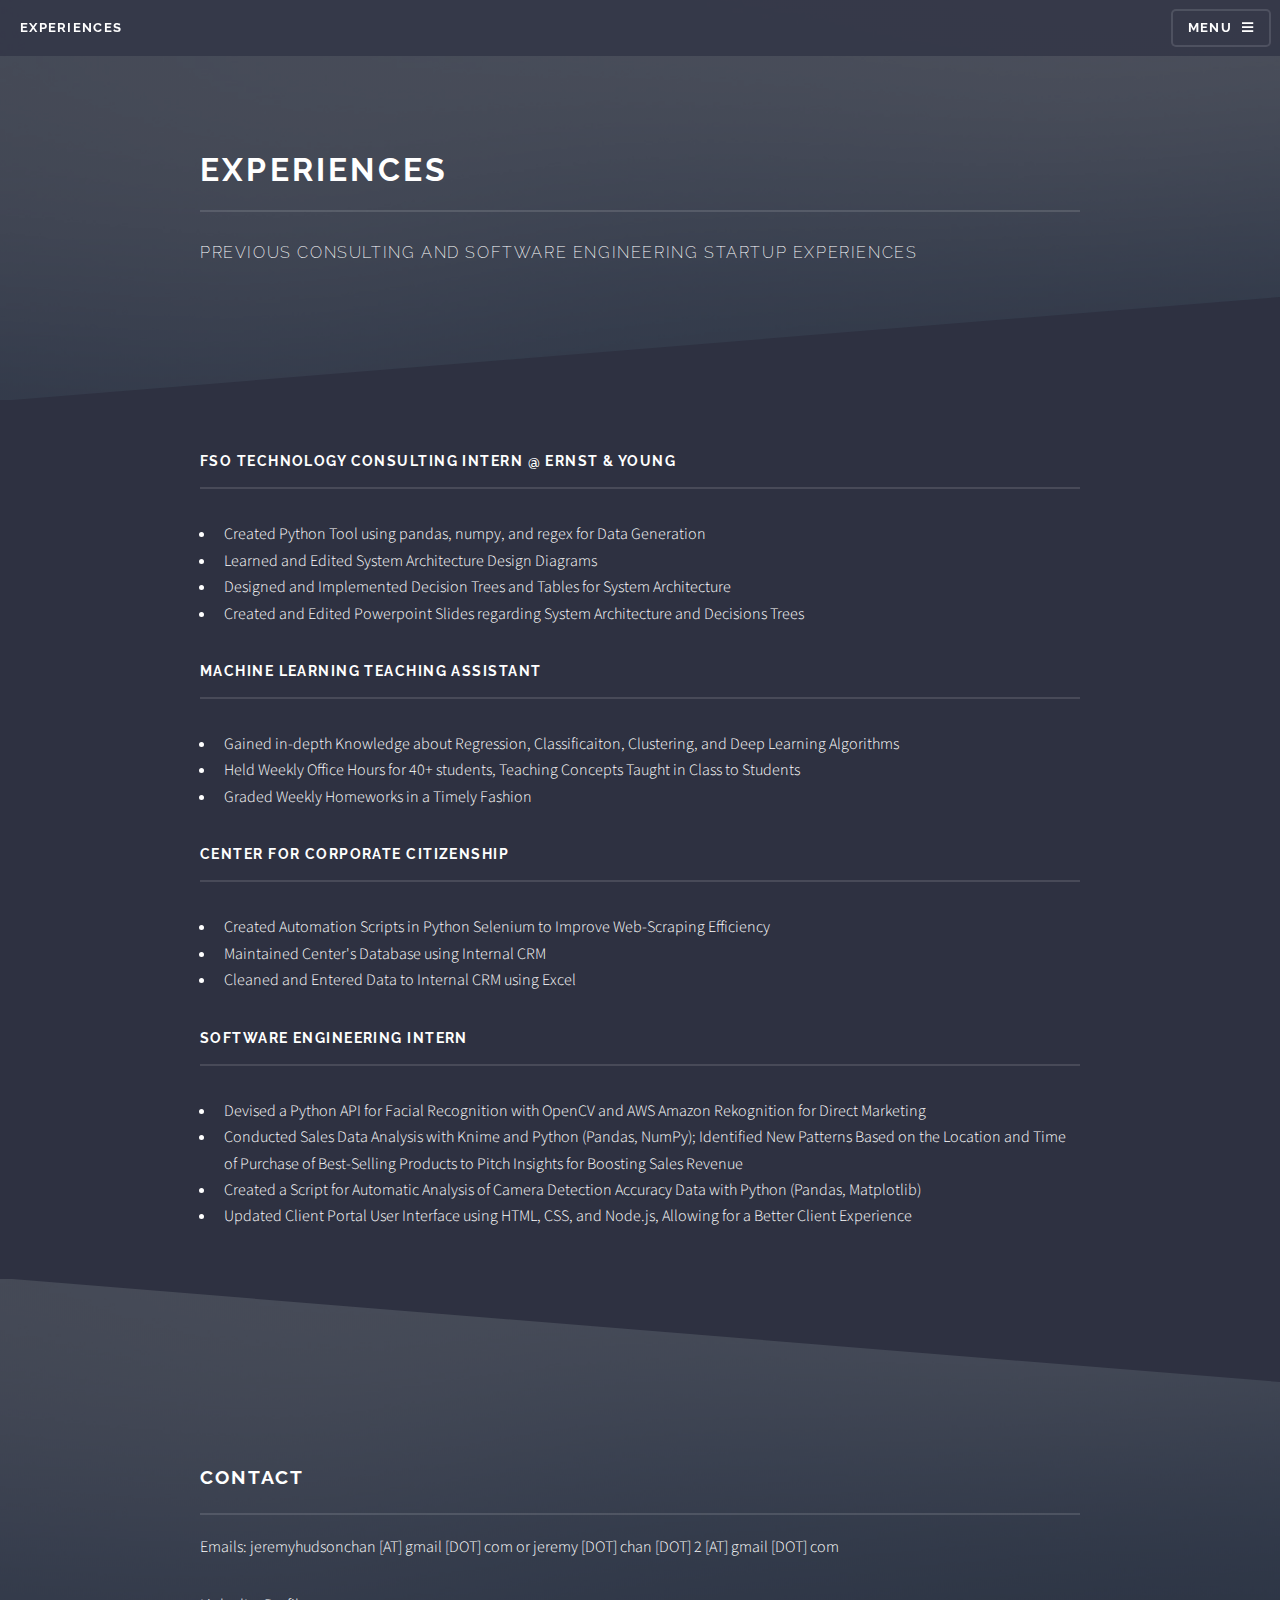
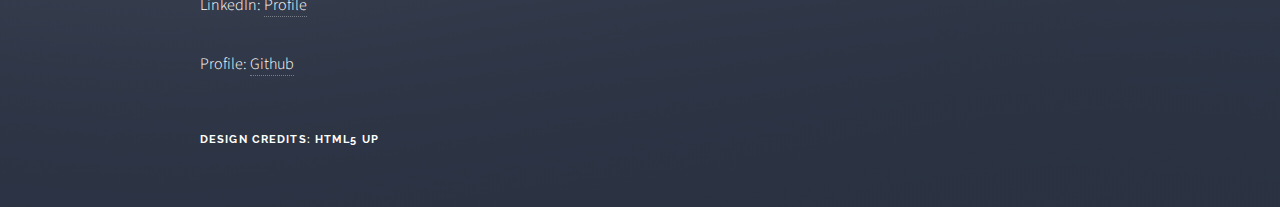
<file: exp.html>
<!DOCTYPE HTML>
<html>

<head>
    <title>Experiences</title>
    <meta charset="utf-8" />
    <meta name="viewport" content="width=device-width, initial-scale=1, user-scalable=no" />
    <link rel="stylesheet" href="assets/css/main.css" />
    <noscript><link rel="stylesheet" href="assets/css/noscript.css" /></noscript>
</head>

<body class="is-preload">

    <!-- Page Wrapper -->
    <div id="page-wrapper">

        <!-- Header -->
        <header id="header">
            <h1><a href="index.html">Experiences</a></h1>
            <nav>
                <a href="#menu">Menu</a>
            </nav>
        </header>

        <!-- Menu -->
        <nav id="menu">
            <div class="inner">
                <h2>Menu</h2>
                <ul class="links">
                    <li><a href="about_me.html">About Me</a></li>
                    <li><a href="exp.html">Experiences</a></li>
                    <li><a href="research.html">Research</a></li>
                    <li><a href="projects.html">Projects</a></li>
                    <li><a href="hobbies.html">Hobbies</a></li>
                </ul>
                <a href="#" class="close">Close</a>
            </div>
        </nav>

        <!-- Wrapper -->
        <section id="wrapper">
            <header>
                <div class="inner">
                    <h2>Experiences</h2>
                    <p>Previous Consulting and Software Engineering Startup Experiences</p>
                </div>
            </header>

            <!-- Content -->
            <div class="wrapper">
                <div class="inner">

                    <h3 class="major">FSO Technology Consulting Intern @ Ernst & Young</h3>
                    <p>
                        <ul>
                            <li>Created Python Tool using pandas, numpy, and regex for Data Generation</li>
                            <li>Learned and Edited System Architecture Design Diagrams</li>
                            <li>Designed and Implemented Decision Trees and Tables for System Architecture</li>
                            <li>Created and Edited Powerpoint Slides regarding System Architecture and Decisions Trees</li>
                        </ul>
                    </p>

                    <h3 class="major">Machine Learning Teaching Assistant</h3>
                    <p>
                        <ul>
                            <li>Gained in-depth Knowledge about Regression, Classificaiton, Clustering, and Deep Learning Algorithms</li>
                            <li>Held Weekly Office Hours for 40+ students, Teaching Concepts Taught in Class to Students</li>
                            <li>Graded Weekly Homeworks in a Timely Fashion</li>
                        </ul>
                    </p>


                    <h3 class="major">Center for Corporate Citizenship</h3>

                    <p>
                        <ul>
                            <li>Created Automation Scripts in Python Selenium to Improve Web-Scraping Efficiency</li>
                            <li>Maintained Center's Database using Internal CRM</li>
                            <li>Cleaned and Entered Data to Internal CRM using Excel</li>
                        </ul>
                    </p>

                    <h3 class="major">Software Engineering Intern</h3>
                    <p>
                        <ul>
                            <li>Devised a Python API for Facial Recognition with OpenCV and AWS Amazon Rekognition for Direct Marketing </li>
                            <li>Conducted Sales Data Analysis with Knime and Python (Pandas, NumPy); Identified New Patterns Based on the Location and Time of Purchase of Best-Selling Products to Pitch Insights for Boosting Sales Revenue</li>
                            <li>Created a Script for Automatic Analysis of Camera Detection Accuracy Data with Python (Pandas, Matplotlib)</li>
                            <li>Updated Client Portal User Interface using HTML, CSS, and Node.js, Allowing for a Better Client Experience</li>
                        </ul>
                    </p>
                </div>
            </div>

        </section>

        <!-- Footer -->
        <section id="footer">
            <div class="inner">
                <h2 class="major">Contact</h2>
                <p>Emails: jeremyhudsonchan [AT] gmail [DOT] com or jeremy [DOT] chan [DOT] 2 [AT] gmail [DOT] com</p>
                <br>
                <p>LinkedIn:
                    <a href="https://www.linkedin.com/in/jeremyhudsonchan/">Profile</a>
                </p>
                <br>
                <p>Profile:
                    <a href="https://github.com/Jeremyhudsonchan">Github</a>
                </p>
                <br>
                <br>
                <br>
                <h6>Design Credits: HTML5 UP</h6>
            </div>
        </section>

    </div>

    <!-- Scripts -->
    <script src="assets/js/jquery.min.js"></script>
    <script src="assets/js/jquery.scrollex.min.js"></script>
    <script src="assets/js/browser.min.js"></script>
    <script src="assets/js/breakpoints.min.js"></script>
    <script src="assets/js/util.js"></script>
    <script src="assets/js/main.js"></script>

</body>

</html>
</file>
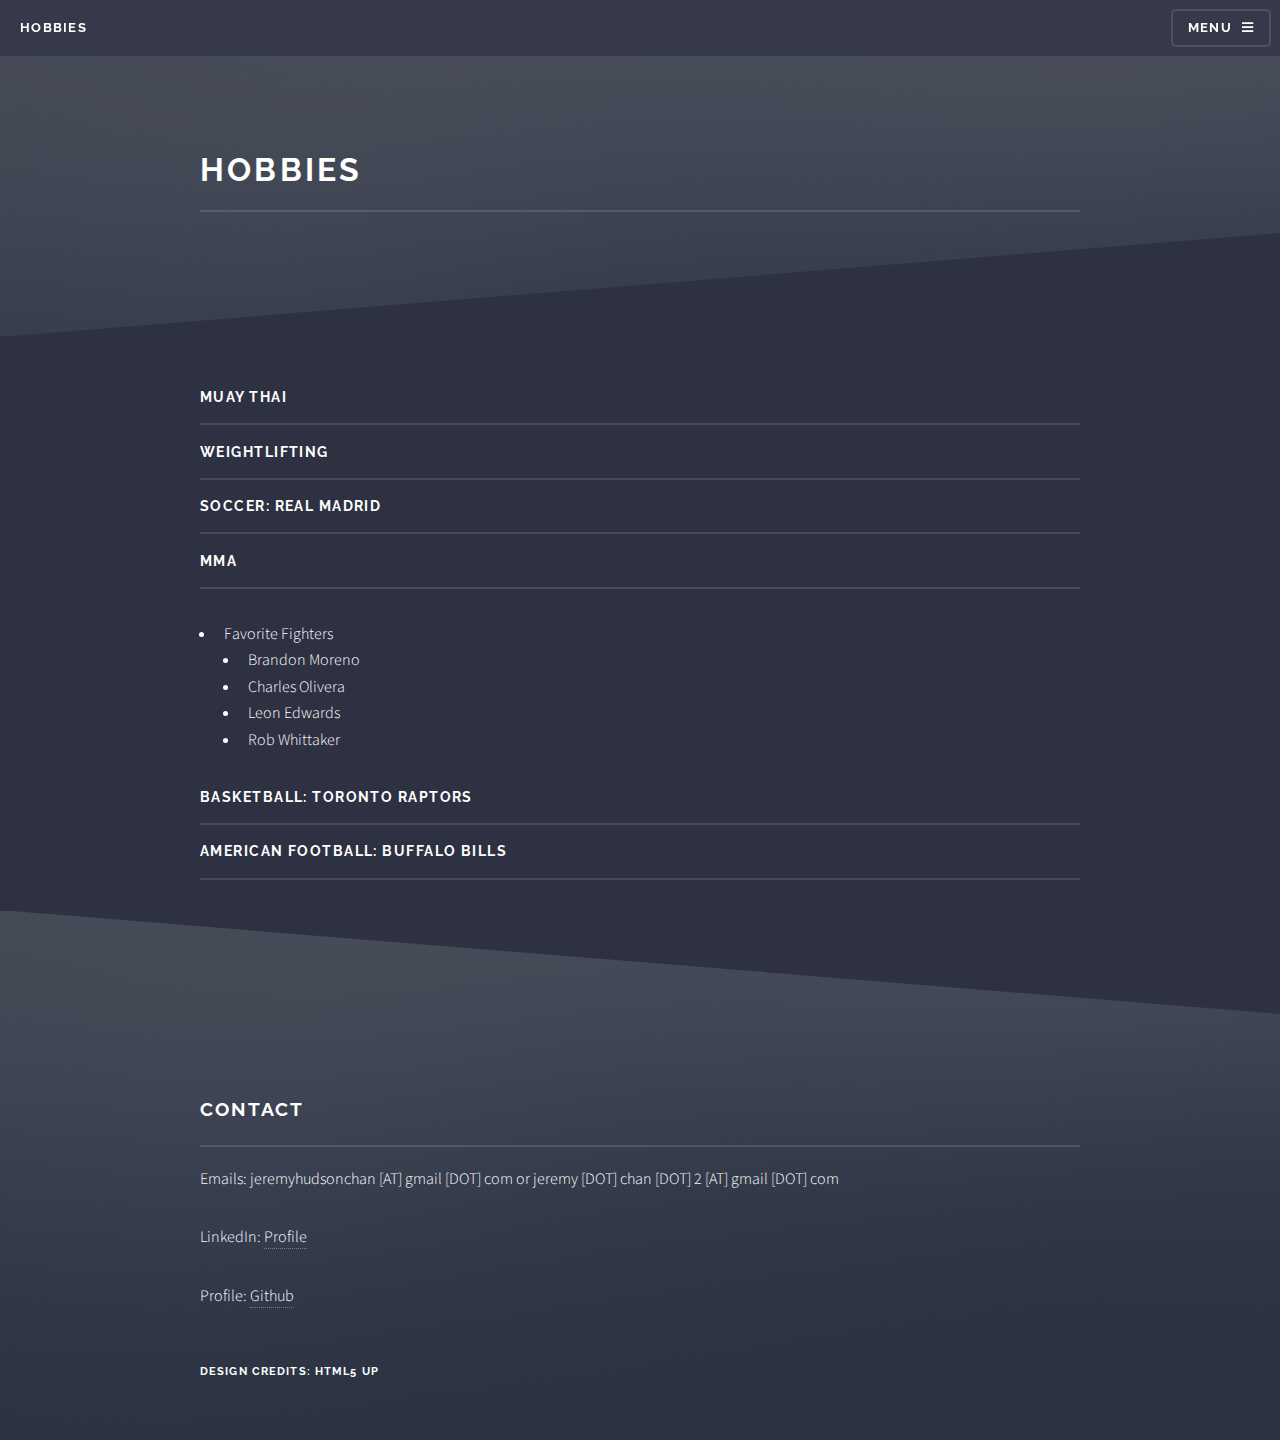
<file: hobbies.html>
<!DOCTYPE HTML>
<html>

<head>
    <title>About Me</title>
    <meta charset="utf-8" />
    <meta name="viewport" content="width=device-width, initial-scale=1, user-scalable=no" />
    <link rel="stylesheet" href="assets/css/main.css" />
    <noscript><link rel="stylesheet" href="assets/css/noscript.css" /></noscript>
</head>

<body class="is-preload">

    <!-- Page Wrapper -->
    <div id="page-wrapper">

        <!-- Header -->
        <header id="header">
            <h1><a href="index.html">Hobbies</a></h1>
            <nav>
                <a href="#menu">Menu</a>
            </nav>
        </header>

        <!-- Menu -->
        <nav id="menu">
            <div class="inner">
                <h2>Menu</h2>
                <ul class="links">
                    <li><a href="about_me.html">About Me</a></li>
                    <li><a href="exp.html">Experiences</a></li>
                    <li><a href="research.html">Research</a></li>
                    <li><a href="projects.html">Projects</a></li>
                    <li><a href="hobbies.html">Hobbies</a></li>
                </ul>
                <a href="#" class="close">Close</a>
            </div>
        </nav>

        <!-- Wrapper -->
        <section id="wrapper">
            <header>
                <div class="inner">
                    <h2>Hobbies</h2>
                </div>
            </header>

            <!-- Content -->
            <div class="wrapper">
                <div class="inner">
                    <h3 class="major">Muay Thai</h3>
                    <h3 class="major">Weightlifting</h3>
                    <h3 class="major">Soccer: Real Madrid</h3>
                    <h3 class="major">MMA</h3>
                    <p>
                        <ul>
                            <li>Favorite Fighters
                                <ul>
                                    <li>Brandon Moreno</li>
                                    <li>Charles Olivera</li>
                                    <li>Leon Edwards</li>
                                    <li>Rob Whittaker</li>
                                </ul>
                            </li>
                        </ul>
                    </p>
                    <h3 class="major">Basketball: Toronto Raptors</h3>
                    <h3 class="major">American Football: Buffalo Bills</h3>
                </div>
            </div>
        </section>

        <!-- Footer -->
        <section id="footer">
            <div class="inner">
                <h2 class="major">Contact</h2>
                <p>Emails: jeremyhudsonchan [AT] gmail [DOT] com or jeremy [DOT] chan [DOT] 2 [AT] gmail [DOT] com</p>
                <br>
                <p>LinkedIn:
                    <a href="https://www.linkedin.com/in/jeremyhudsonchan/">Profile</a>
                </p>
                <br>
                <p>Profile:
                    <a href="https://github.com/Jeremyhudsonchan">Github</a>
                </p>
                <br>
                <br>
                <br>
                <h6>Design Credits: HTML5 UP</h6>
            </div>
        </section>

    </div>

    <!-- Scripts -->
    <script src="assets/js/jquery.min.js"></script>
    <script src="assets/js/jquery.scrollex.min.js"></script>
    <script src="assets/js/browser.min.js"></script>
    <script src="assets/js/breakpoints.min.js"></script>
    <script src="assets/js/util.js"></script>
    <script src="assets/js/main.js"></script>

</body>

</html>
</file>
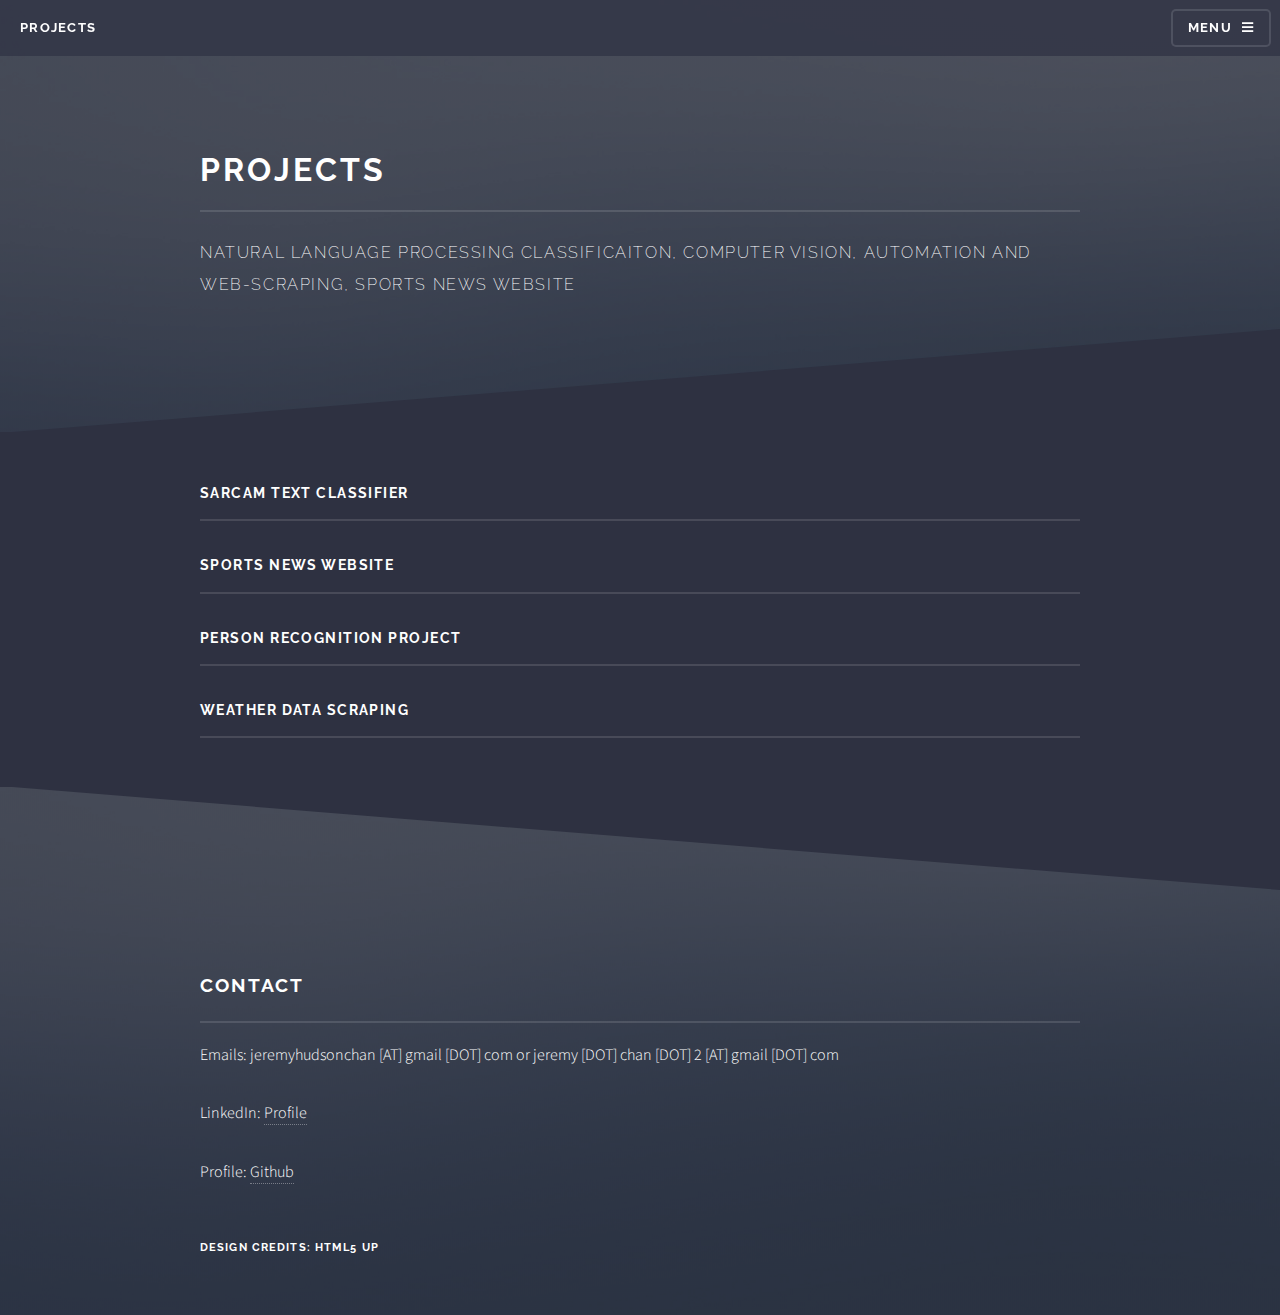
<file: projects.html>
<!DOCTYPE HTML>
<html>

<head>
    <title>Projects</title>
    <meta charset="utf-8" />
    <meta name="viewport" content="width=device-width, initial-scale=1, user-scalable=no" />
    <link rel="stylesheet" href="assets/css/main.css" />
    <noscript><link rel="stylesheet" href="assets/css/noscript.css" /></noscript>
</head>

<body class="is-preload">

    <!-- Page Wrapper -->
    <div id="page-wrapper">

        <!-- Header -->
        <header id="header">
            <h1><a href="index.html">Projects</a></h1>
            <nav>
                <a href="#menu">Menu</a>
            </nav>
        </header>

        <!-- Menu -->
        <nav id="menu">
            <div class="inner">
                <h2>Menu</h2>
                <ul class="links">
                    <li><a href="about_me.html">About Me</a></li>
                    <li><a href="exp.html">Experiences</a></li>
                    <li><a href="research.html">Research</a></li>
                    <li><a href="projects.html">Projects</a></li>
                    <li><a href="hobbies.html">Hobbies</a></li>
                </ul>
                <a href="#" class="close">Close</a>
            </div>
        </nav>

        <!-- Wrapper -->
        <section id="wrapper">
            <header>
                <div class="inner">
                    <h2>Projects</h2>
                    <p>Natural Language Processing Classificaiton, Computer Vision, Automation and Web-Scraping, Sports News Website</p>
                </div>
            </header>

            <!-- Content -->
            <div class="wrapper">
                <div class="inner">

                    <h3 class="major">Sarcam Text Classifier</h3>
                    <p></p>

                    <h3 class="major">Sports News Website</h3>
                    <p></p>

                    <h3 class="major">Person Recognition Project</h3>
                    <p></p>

                    <h3 class="major">Weather Data Scraping</h3>
                    <p></p>
                </div>
            </div>

        </section>

        <!-- Footer -->
        <section id="footer">
            <div class="inner">
                <h2 class="major">Contact</h2>
                <p>Emails: jeremyhudsonchan [AT] gmail [DOT] com or jeremy [DOT] chan [DOT] 2 [AT] gmail [DOT] com</p>
                <br>
                <p>LinkedIn:
                    <a href="https://www.linkedin.com/in/jeremyhudsonchan/">Profile</a>
                </p>
                <br>
                <p>Profile:
                    <a href="https://github.com/Jeremyhudsonchan">Github</a>
                </p>
                <br>
                <br>
                <br>
                <h6>Design Credits: HTML5 UP</h6>
            </div>
        </section>

    </div>

    <!-- Scripts -->
    <script src="assets/js/jquery.min.js"></script>
    <script src="assets/js/jquery.scrollex.min.js"></script>
    <script src="assets/js/browser.min.js"></script>
    <script src="assets/js/breakpoints.min.js"></script>
    <script src="assets/js/util.js"></script>
    <script src="assets/js/main.js"></script>

</body>

</html>
</file>
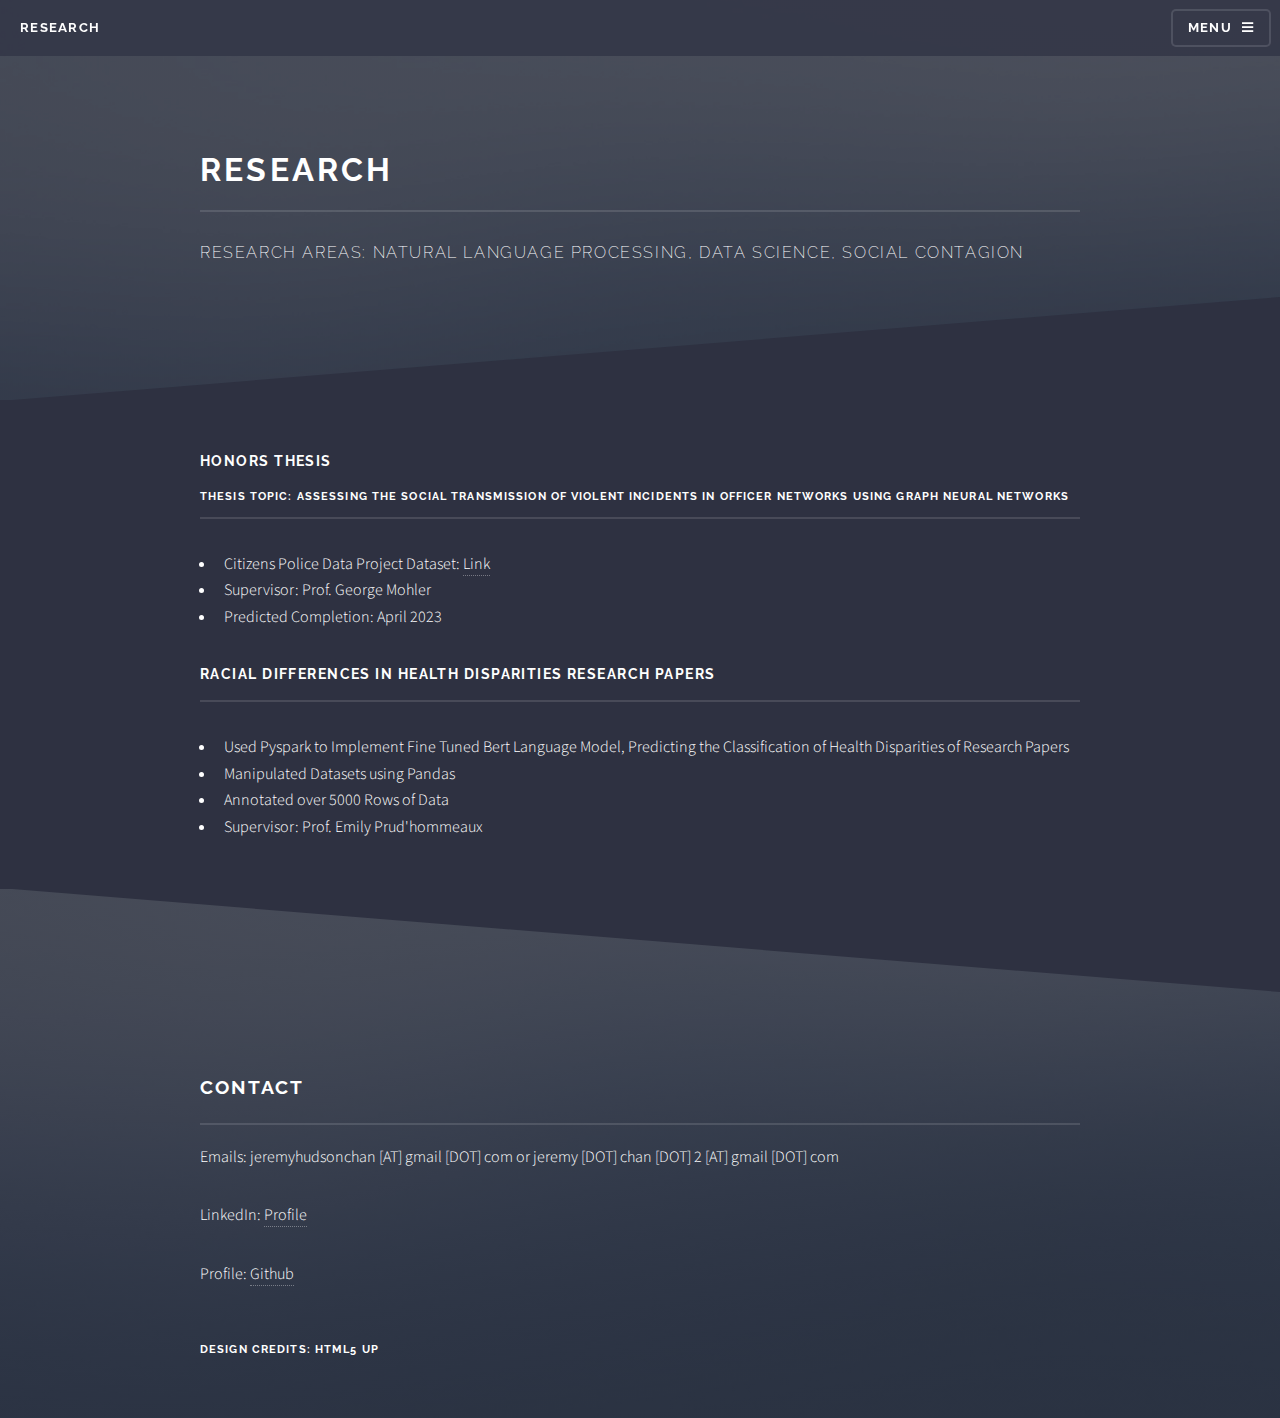
<file: research.html>
<!DOCTYPE HTML>
<html>

<head>
    <title>Research</title>
    <meta charset="utf-8" />
    <meta name="viewport" content="width=device-width, initial-scale=1, user-scalable=no" />
    <link rel="stylesheet" href="assets/css/main.css" />
    <noscript><link rel="stylesheet" href="assets/css/noscript.css" /></noscript>
</head>

<body class="is-preload">

    <!-- Page Wrapper -->
    <div id="page-wrapper">

        <!-- Header -->
        <header id="header">
            <h1><a href="index.html">Research</a></h1>
            <nav>
                <a href="#menu">Menu</a>
            </nav>
        </header>


        <!-- Menu -->
        <nav id="menu">
            <div class="inner">
                <h2>Menu</h2>
                <ul class="links">
                    <li><a href="about_me.html">About Me</a></li>
                    <li><a href="exp.html">Experiences</a></li>
                    <li><a href="research.html">Research</a></li>
                    <li><a href="projects.html">Projects</a></li>
                    <li><a href="hobbies.html">Hobbies</a></li>
                </ul>
                <a href="#" class="close">Close</a>
            </div>
        </nav>

        <!-- Wrapper -->
        <section id="wrapper">
            <header>
                <div class="inner">
                    <h2>Research</h2>
                    <p>Research Areas: Natural Language Processing, Data Science, Social Contagion</p>
                </div>
            </header>

            <!-- Content -->
            <div class="wrapper">
                <div class="inner">

                    <!-- <h3 class="major"> -->
                    <h3>Honors Thesis</h3>
                    <h4 class="major"> Thesis Topic: Assessing the Social Transmission of Violent Incidents in Officer Networks using Graph Neural Networks</h4>
                    <p>
                        <ul>
                            <li>Citizens Police Data Project Dataset: <a href="https://cpdp.co/"> Link</a></li>
                            <li>Supervisor: Prof. George Mohler</li>
                            <li>Predicted Completion: April 2023</li>
                        </ul>
                    </p>

                    <h3 class="major">Racial Differences in Health Disparities Research Papers</h3>
                    <p>
                        <ul>
                            <li>Used Pyspark to Implement Fine Tuned Bert Language Model, Predicting the Classification of Health Disparities of Research Papers</li>
                            <li>Manipulated Datasets using Pandas</li>
                            <li>Annotated over 5000 Rows of Data</li>
                            <li>Supervisor: Prof. Emily Prud'hommeaux</li>
                        </ul>
                    </p>
                </div>
            </div>

        </section>

        <!-- Footer -->
        <section id="footer">
            <div class="inner">
                <h2 class="major">Contact</h2>
                <p>Emails: jeremyhudsonchan [AT] gmail [DOT] com or jeremy [DOT] chan [DOT] 2 [AT] gmail [DOT] com</p>
                <br>
                <p>LinkedIn:
                    <a href="https://www.linkedin.com/in/jeremyhudsonchan/">Profile</a>
                </p>
                <br>
                <p>Profile:
                    <a href="https://github.com/Jeremyhudsonchan">Github</a>
                </p>
                <br>
                <br>
                <br>
                <h6>Design Credits: HTML5 UP</h6>
            </div>
        </section>

    </div>

    <!-- Scripts -->
    <script src="assets/js/jquery.min.js"></script>
    <script src="assets/js/jquery.scrollex.min.js"></script>
    <script src="assets/js/browser.min.js"></script>
    <script src="assets/js/breakpoints.min.js"></script>
    <script src="assets/js/util.js"></script>
    <script src="assets/js/main.js"></script>

</body>

</html>
</file>
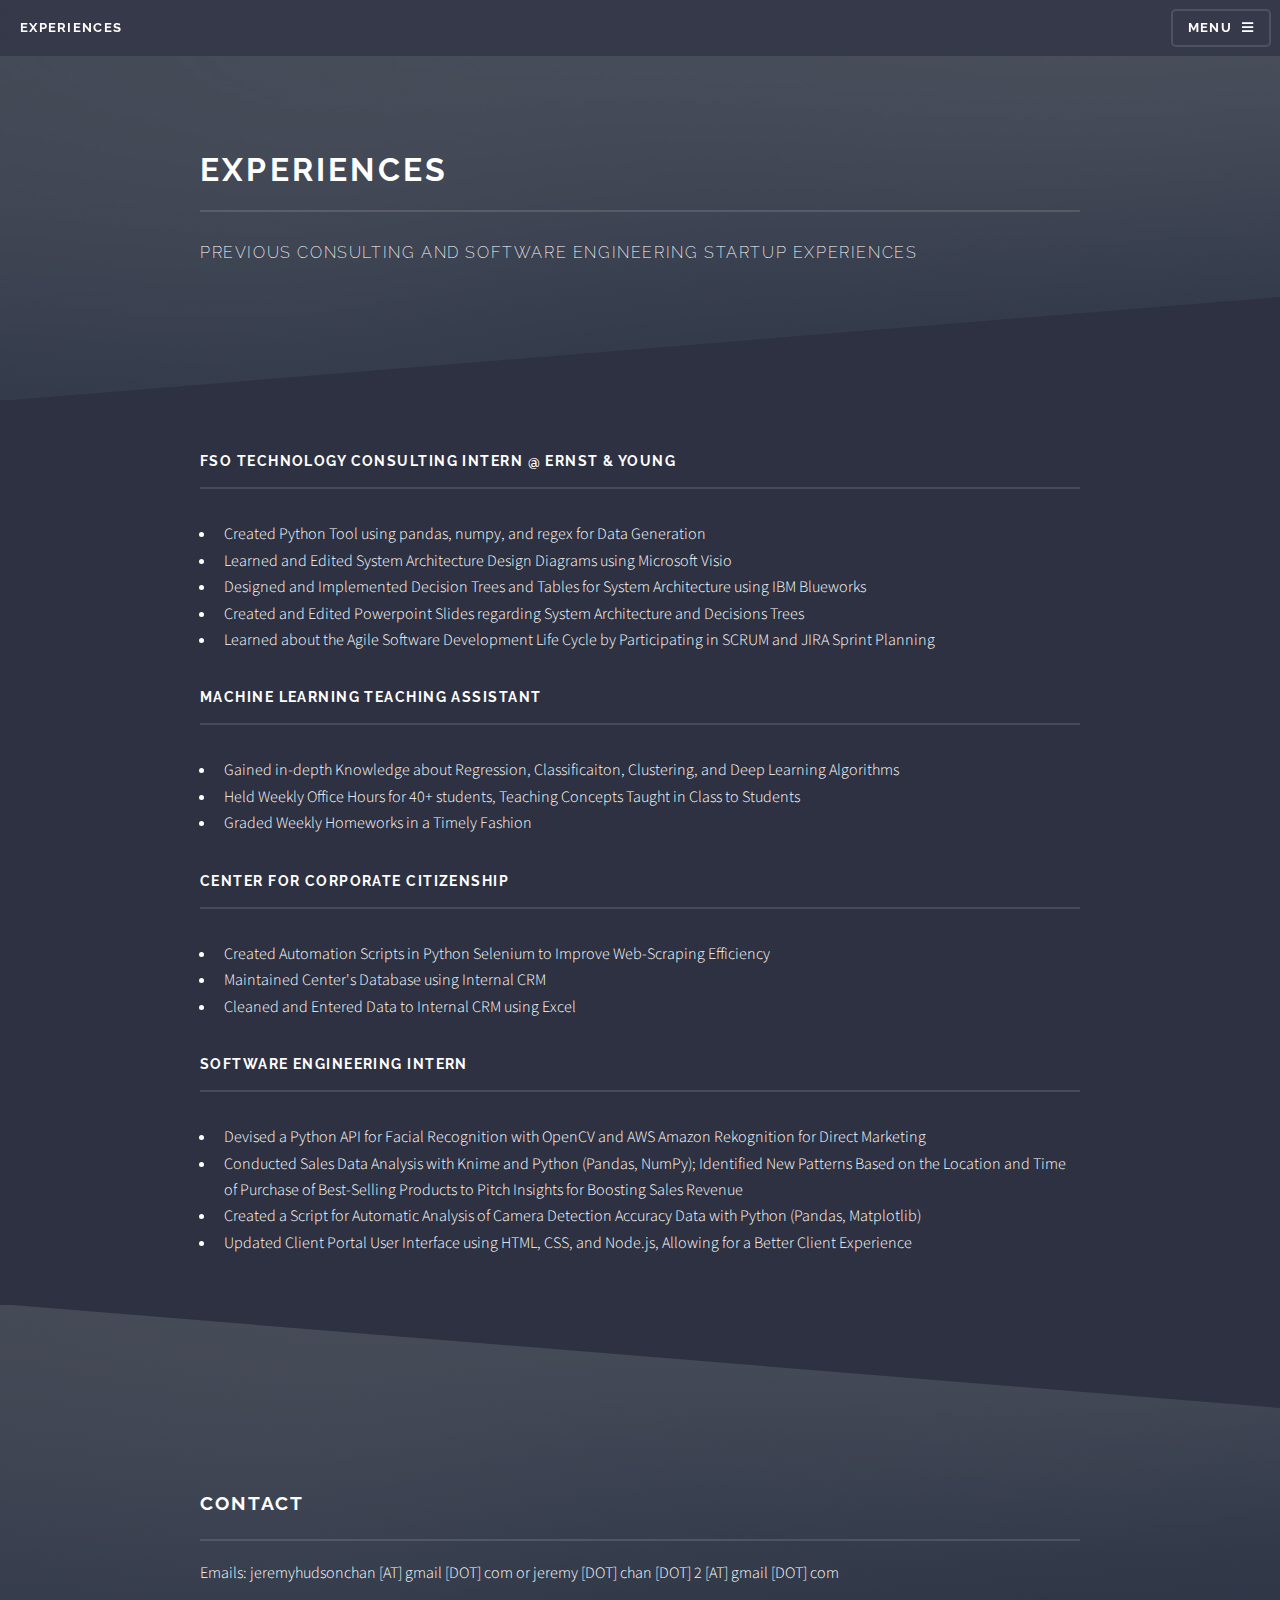
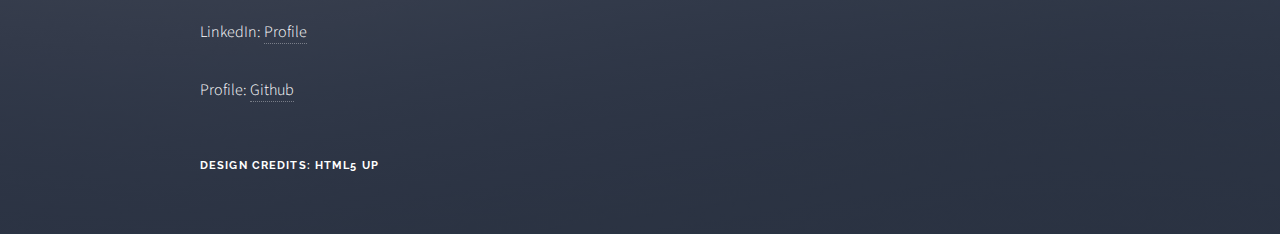
<file: old/exp.html>
<!DOCTYPE HTML>
<html>

<head>
    <title>Experiences</title>
    <meta charset="utf-8" />
    <meta name="viewport" content="width=device-width, initial-scale=1, user-scalable=no" />
    <link rel="stylesheet" href="assets/css/main.css" />
    <noscript><link rel="stylesheet" href="assets/css/noscript.css" /></noscript>
</head>

<body class="is-preload">

    <!-- Page Wrapper -->
    <div id="page-wrapper">

        <!-- Header -->
        <header id="header">
            <h1><a href="index.html">Experiences</a></h1>
            <nav>
                <a href="#menu">Menu</a>
            </nav>
        </header>

        <!-- Menu -->
        <nav id="menu">
            <div class="inner">
                <h2>Menu</h2>
                <ul class="links">
                    <li><a href="about_me.html">About Me</a></li>
                    <li><a href="exp.html">Experiences</a></li>
                    <li><a href="research.html">Research</a></li>
                    <li><a href="projects.html">Projects</a></li>
                    <li><a href="hobbies.html">Hobbies</a></li>
                </ul>
                <a href="#" class="close">Close</a>
            </div>
        </nav>

        <!-- Wrapper -->
        <section id="wrapper">
            <header>
                <div class="inner">
                    <h2>Experiences</h2>
                    <p>Previous Consulting and Software Engineering Startup Experiences</p>
                </div>
            </header>

            <!-- Content -->
            <div class="wrapper">
                <div class="inner">

                    <h3 class="major">FSO Technology Consulting Intern @ Ernst & Young</h3>
                    <p>
                        <ul>
                            <li>Created Python Tool using pandas, numpy, and regex for Data Generation</li>
                            <li>Learned and Edited System Architecture Design Diagrams using Microsoft Visio</li>
                            <li>Designed and Implemented Decision Trees and Tables for System Architecture using IBM Blueworks</li>
                            <li>Created and Edited Powerpoint Slides regarding System Architecture and Decisions Trees</li>
                            <li>Learned about the Agile Software Development Life Cycle by Participating in SCRUM and JIRA Sprint Planning</li>

                        </ul>
                    </p>

                    <h3 class="major">Machine Learning Teaching Assistant</h3>
                    <p>
                        <ul>
                            <li>Gained in-depth Knowledge about Regression, Classificaiton, Clustering, and Deep Learning Algorithms</li>
                            <li>Held Weekly Office Hours for 40+ students, Teaching Concepts Taught in Class to Students</li>
                            <li>Graded Weekly Homeworks in a Timely Fashion</li>
                        </ul>
                    </p>


                    <h3 class="major">Center for Corporate Citizenship</h3>

                    <p>
                        <ul>
                            <li>Created Automation Scripts in Python Selenium to Improve Web-Scraping Efficiency</li>
                            <li>Maintained Center's Database using Internal CRM</li>
                            <li>Cleaned and Entered Data to Internal CRM using Excel</li>
                        </ul>
                    </p>

                    <h3 class="major">Software Engineering Intern</h3>
                    <p>
                        <ul>
                            <li>Devised a Python API for Facial Recognition with OpenCV and AWS Amazon Rekognition for Direct Marketing </li>
                            <li>Conducted Sales Data Analysis with Knime and Python (Pandas, NumPy); Identified New Patterns Based on the Location and Time of Purchase of Best-Selling Products to Pitch Insights for Boosting Sales Revenue</li>
                            <li>Created a Script for Automatic Analysis of Camera Detection Accuracy Data with Python (Pandas, Matplotlib)</li>
                            <li>Updated Client Portal User Interface using HTML, CSS, and Node.js, Allowing for a Better Client Experience</li>
                        </ul>
                    </p>
                </div>
            </div>

        </section>

        <!-- Footer -->
        <section id="footer">
            <div class="inner">
                <h2 class="major">Contact</h2>
                <p>Emails: jeremyhudsonchan [AT] gmail [DOT] com or jeremy [DOT] chan [DOT] 2 [AT] gmail [DOT] com</p>
                <br>
                <p>LinkedIn:
                    <a href="https://www.linkedin.com/in/jeremyhudsonchan/">Profile</a>
                </p>
                <br>
                <p>Profile:
                    <a href="https://github.com/Jeremyhudsonchan">Github</a>
                </p>
                <br>
                <br>
                <br>
                <h6>Design Credits: HTML5 UP</h6>
            </div>
        </section>

    </div>

    <!-- Scripts -->
    <script src="assets/js/jquery.min.js"></script>
    <script src="assets/js/jquery.scrollex.min.js"></script>
    <script src="assets/js/browser.min.js"></script>
    <script src="assets/js/breakpoints.min.js"></script>
    <script src="assets/js/util.js"></script>
    <script src="assets/js/main.js"></script>

</body>

</html>
</file>
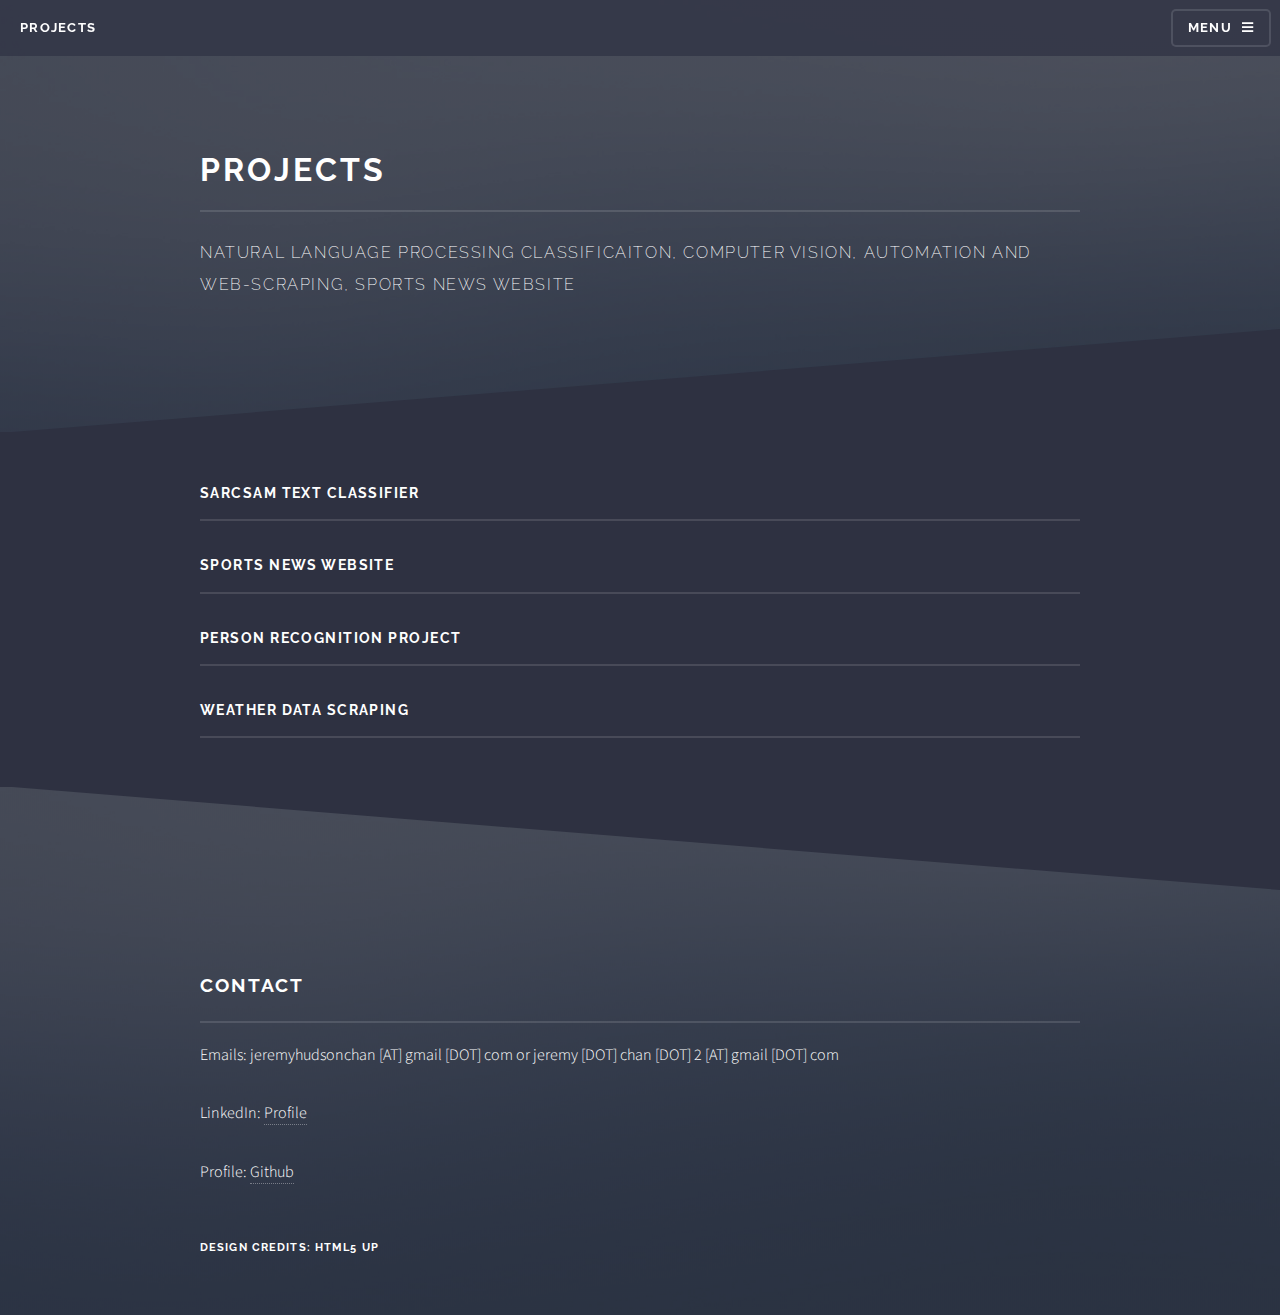
<file: old/projects.html>
<!DOCTYPE HTML>
<html>

<head>
    <title>Projects</title>
    <meta charset="utf-8" />
    <meta name="viewport" content="width=device-width, initial-scale=1, user-scalable=no" />
    <link rel="stylesheet" href="assets/css/main.css" />
    <noscript><link rel="stylesheet" href="assets/css/noscript.css" /></noscript>
</head>

<body class="is-preload">

    <!-- Page Wrapper -->
    <div id="page-wrapper">

        <!-- Header -->
        <header id="header">
            <h1><a href="index.html">Projects</a></h1>
            <nav>
                <a href="#menu">Menu</a>
            </nav>
        </header>

        <!-- Menu -->
        <nav id="menu">
            <div class="inner">
                <h2>Menu</h2>
                <ul class="links">
                    <li><a href="about_me.html">About Me</a></li>
                    <li><a href="exp.html">Experiences</a></li>
                    <li><a href="research.html">Research</a></li>
                    <li><a href="projects.html">Projects</a></li>
                    <li><a href="hobbies.html">Hobbies</a></li>
                </ul>
                <a href="#" class="close">Close</a>
            </div>
        </nav>

        <!-- Wrapper -->
        <section id="wrapper">
            <header>
                <div class="inner">
                    <h2>Projects</h2>
                    <p>Natural Language Processing Classificaiton, Computer Vision, Automation and Web-Scraping, Sports News Website</p>
                </div>
            </header>

            <!-- Content -->
            <div class="wrapper">
                <div class="inner">

                    <h3 class="major">Sarcsam Text Classifier</h3>
                    <p></p>

                    <h3 class="major">Sports News Website</h3>
                    <p></p>

                    <h3 class="major">Person Recognition Project</h3>
                    <p></p>

                    <h3 class="major">Weather Data Scraping</h3>
                    <p></p>
                </div>
            </div>

        </section>

        <!-- Footer -->
        <section id="footer">
            <div class="inner">
                <h2 class="major">Contact</h2>
                <p>Emails: jeremyhudsonchan [AT] gmail [DOT] com or jeremy [DOT] chan [DOT] 2 [AT] gmail [DOT] com</p>
                <br>
                <p>LinkedIn:
                    <a href="https://www.linkedin.com/in/jeremyhudsonchan/">Profile</a>
                </p>
                <br>
                <p>Profile:
                    <a href="https://github.com/Jeremyhudsonchan">Github</a>
                </p>
                <br>
                <br>
                <br>
                <h6>Design Credits: HTML5 UP</h6>
            </div>
        </section>

    </div>

    <!-- Scripts -->
    <script src="assets/js/jquery.min.js"></script>
    <script src="assets/js/jquery.scrollex.min.js"></script>
    <script src="assets/js/browser.min.js"></script>
    <script src="assets/js/breakpoints.min.js"></script>
    <script src="assets/js/util.js"></script>
    <script src="assets/js/main.js"></script>

</body>

</html>
</file>
<file: old/assets/css/noscript.css>
/*
	Solid State by HTML5 UP
	html5up.net | @ajlkn
	Free for personal and commercial use under the CCA 3.0 license (html5up.net/license)
*/

/* Banner */

	body.is-preload #banner .logo {
		-moz-transform: none;
		-webkit-transform: none;
		-ms-transform: none;
		transform: none;
		opacity: 1;
	}

	body.is-preload #banner h2 {
		opacity: 1;
		-moz-transform: none;
		-webkit-transform: none;
		-ms-transform: none;
		transform: none;
		-moz-filter: none;
		-webkit-filter: none;
		-ms-filter: none;
		filter: none;
	}

	body.is-preload #banner p {
		opacity: 01;
		-moz-transform: none;
		-webkit-transform: none;
		-ms-transform: none;
		transform: none;
		-moz-filter: none;
		-webkit-filter: none;
		-ms-filter: none;
		filter: none;
	}
</file>
<file: assets/css/noscript.css>
/*
	Solid State by HTML5 UP
	html5up.net | @ajlkn
	Free for personal and commercial use under the CCA 3.0 license (html5up.net/license)
*/

/* Banner */

	body.is-preload #banner .logo {
		-moz-transform: none;
		-webkit-transform: none;
		-ms-transform: none;
		transform: none;
		opacity: 1;
	}

	body.is-preload #banner h2 {
		opacity: 1;
		-moz-transform: none;
		-webkit-transform: none;
		-ms-transform: none;
		transform: none;
		-moz-filter: none;
		-webkit-filter: none;
		-ms-filter: none;
		filter: none;
	}

	body.is-preload #banner p {
		opacity: 01;
		-moz-transform: none;
		-webkit-transform: none;
		-ms-transform: none;
		transform: none;
		-moz-filter: none;
		-webkit-filter: none;
		-ms-filter: none;
		filter: none;
	}
</file>
<file: old/assets/css/main.css>
@import url(fontawesome-all.min.css);
@import url("https://fonts.googleapis.com/css?family=Raleway:200,700|Source+Sans+Pro:300,600,300italic,600italic");

/*
	Solid State by HTML5 UP
	html5up.net | @ajlkn
	Free for personal and commercial use under the CCA 3.0 license (html5up.net/license)
*/

html, body, div, span, applet, object,
iframe, h1, h2, h3, h4, h5, h6, p, blockquote,
pre, a, abbr, acronym, address, big, cite,
code, del, dfn, em, img, ins, kbd, q, s, samp,
small, strike, strong, sub, sup, tt, var, b,
u, i, center, dl, dt, dd, ol, ul, li, fieldset,
form, label, legend, table, caption, tbody,
tfoot, thead, tr, th, td, article, aside,
canvas, details, embed, figure, figcaption,
footer, header, hgroup, menu, nav, output, ruby,
section, summary, time, mark, audio, video {
	margin: 0;
	padding: 0;
	border: 0;
	font-size: 100%;
	font: inherit;
	vertical-align: baseline;}

article, aside, details, figcaption, figure,
footer, header, hgroup, menu, nav, section {
	display: block;}

body {
	line-height: 1;
}

ol, ul {
	list-style: none;
}

blockquote, q {
	quotes: none;
}

	blockquote:before, blockquote:after, q:before, q:after {
		content: '';
		content: none;
	}

table {
	border-collapse: collapse;
	border-spacing: 0;
}

body {
	-webkit-text-size-adjust: none;
}

mark {
	background-color: transparent;
	color: inherit;
}

input::-moz-focus-inner {
	border: 0;
	padding: 0;
}

input, select, textarea {
	-moz-appearance: none;
	-webkit-appearance: none;
	-ms-appearance: none;
	appearance: none;
}

/* Basic */

	@-ms-viewport {
		width: device-width;
	}

	body {
		-ms-overflow-style: scrollbar;
	}

	@media screen and (max-width: 480px) {

		html, body {
			min-width: 320px;
		}

	}

	html {
		box-sizing: border-box;
	}

	*, *:before, *:after {
		box-sizing: inherit;
	}

	body {
		background-color: #2e3141;
		background-image: linear-gradient(to top, rgba(46, 49, 65, 0.8), rgba(46, 49, 65, 0.8)), url("../../images/bg.jpg");
		background-size: auto, cover;
		background-attachment: fixed, fixed;
		background-position: center, center;
	}

		body.is-preload *, body.is-preload *:before, body.is-preload *:after {
			-moz-animation: none !important;
			-webkit-animation: none !important;
			-ms-animation: none !important;
			animation: none !important;
			-moz-transition: none !important;
			-webkit-transition: none !important;
			-ms-transition: none !important;
			transition: none !important;
		}

/* Type */

	body, input, select, textarea {
		color: #ffffff;
		font-family: "Source Sans Pro", Helvetica, sans-serif;
		font-size: 16.5pt;
		font-weight: 300;
		line-height: 1.65;
	}

		@media screen and (max-width: 1680px) {

			body, input, select, textarea {
				font-size: 13pt;
			}

		}

		@media screen and (max-width: 1280px) {

			body, input, select, textarea {
				font-size: 12pt;
			}

		}

		@media screen and (max-width: 980px) {

			body, input, select, textarea {
				font-size: 12pt;
			}

		}

		@media screen and (max-width: 736px) {

			body, input, select, textarea {
				font-size: 12pt;
			}

		}

		@media screen and (max-width: 480px) {

			body, input, select, textarea {
				font-size: 12pt;
			}

		}

	a {
		-moz-transition: color 0.2s ease-in-out, border-bottom-color 0.2s ease-in-out;
		-webkit-transition: color 0.2s ease-in-out, border-bottom-color 0.2s ease-in-out;
		-ms-transition: color 0.2s ease-in-out, border-bottom-color 0.2s ease-in-out;
		transition: color 0.2s ease-in-out, border-bottom-color 0.2s ease-in-out;
		border-bottom: dotted 1px rgba(255, 255, 255, 0.35);
		color: #ffffff;
		text-decoration: none;
	}

		a:hover {
			border-bottom-color: transparent;
			color: #ffffff !important;
		}

		a.special:not(.button) {
			text-decoration: none;
			border-bottom: 0;
			display: block;
			font-family: Raleway, Helvetica, sans-serif;
			font-size: 0.8em;
			font-weight: 700;
			letter-spacing: 0.1em;
			margin: 0 0 2em 0;
			text-transform: uppercase;
		}

			a.special:not(.button):before {
				-moz-osx-font-smoothing: grayscale;
				-webkit-font-smoothing: antialiased;
				display: inline-block;
				font-style: normal;
				font-variant: normal;
				text-rendering: auto;
				line-height: 1;
				text-transform: none !important;
				font-family: 'Font Awesome 5 Free';
				font-weight: 900;
			}

			a.special:not(.button):before {
				-moz-transition: background-color 0.2s ease-in-out;
				-webkit-transition: background-color 0.2s ease-in-out;
				-ms-transition: background-color 0.2s ease-in-out;
				transition: background-color 0.2s ease-in-out;
				border-radius: 100%;
				border: solid 2px rgba(255, 255, 255, 0.125);
				content: '\f105';
				display: inline-block;
				font-size: 1.25em;
				height: 2em;
				line-height: 1.75em;
				margin-right: 0.85em;
				text-align: center;
				text-indent: 0.15em;
				vertical-align: middle;
				width: 2em;
			}

			a.special:not(.button):hover:before {
				background-color: rgba(255, 255, 255, 0.025);
			}

			a.special:not(.button):active:before {
				background-color: rgba(255, 255, 255, 0.075);
			}

	strong, b {
		color: #ffffff;
		font-weight: 600;
	}

	em, i {
		font-style: italic;
	}

	p {
		margin: 0 0 2em 0;
	}

	h1, h2, h3, h4, h5, h6 {
		color: #ffffff;
		font-family: Raleway, Helvetica, sans-serif;
		font-weight: 700;
		letter-spacing: 0.1em;
		margin: 0 0 1em 0;
		text-transform: uppercase;
	}

		h1 a, h2 a, h3 a, h4 a, h5 a, h6 a {
			color: inherit;
			text-decoration: none;
			border-bottom: 0;
		}

		h1 span, h2 span, h3 span, h4 span, h5 span, h6 span {
			font-weight: 200;
		}

		h1.major, h2.major, h3.major, h4.major, h5.major, h6.major {
			padding-bottom: 1em;
			border-bottom: solid 2px rgba(255, 255, 255, 0.125);
		}

	h2 {
		font-size: 1.2em;
	}

	h3 {
		font-size: 0.9em;
	}

	h4 {
		font-size: 0.7em;
	}

	h5 {
		font-size: 0.7em;
	}

	h6 {
		font-size: 0.7em;
	}

	@media screen and (max-width: 736px) {

		h2 {
			font-size: 1em;
		}

		h3 {
			font-size: 0.8em;
		}

	}

	sub {
		font-size: 0.8em;
		position: relative;
		top: 0.5em;
	}

	sup {
		font-size: 0.8em;
		position: relative;
		top: -0.5em;
	}

	blockquote {
		border-left: solid 4px rgba(255, 255, 255, 0.125);
		font-style: italic;
		margin: 0 0 2em 0;
		padding: 0.5em 0 0.5em 2em;
	}

	code {
		background: rgba(255, 255, 255, 0.025);
		border-radius: 5px;
		border: solid 2px rgba(255, 255, 255, 0.125);
		font-family: "Courier New", monospace;
		font-size: 0.9em;
		margin: 0 0.25em;
		padding: 0.25em 0.65em;
	}

	pre {
		-webkit-overflow-scrolling: touch;
		font-family: "Courier New", monospace;
		font-size: 0.9em;
		margin: 0 0 2em 0;
	}

		pre code {
			display: block;
			line-height: 1.75em;
			padding: 1em 1.5em;
			overflow-x: auto;
		}

	hr {
		border: 0;
		border-bottom: solid 2px rgba(255, 255, 255, 0.125);
		margin: 2.5em 0;
	}

		hr.major {
			margin: 4em 0;
		}

	.align-left {
		text-align: left;
	}

	.align-center {
		text-align: center;
	}

	.align-right {
		text-align: right;
	}

/* Row */

	.row {
		display: flex;
		flex-wrap: wrap;
		box-sizing: border-box;
		align-items: stretch;
	}

		.row > * {
			box-sizing: border-box;
		}

		.row.gtr-uniform > * > :last-child {
			margin-bottom: 0;
		}

		.row.aln-left {
			justify-content: flex-start;
		}

		.row.aln-center {
			justify-content: center;
		}

		.row.aln-right {
			justify-content: flex-end;
		}

		.row.aln-top {
			align-items: flex-start;
		}

		.row.aln-middle {
			align-items: center;
		}

		.row.aln-bottom {
			align-items: flex-end;
		}

		.row > .imp {
			order: -1;
		}

		.row > .col-1 {
			width: 8.33333%;
		}

		.row > .off-1 {
			margin-left: 8.33333%;
		}

		.row > .col-2 {
			width: 16.66667%;
		}

		.row > .off-2 {
			margin-left: 16.66667%;
		}

		.row > .col-3 {
			width: 25%;
		}

		.row > .off-3 {
			margin-left: 25%;
		}

		.row > .col-4 {
			width: 33.33333%;
		}

		.row > .off-4 {
			margin-left: 33.33333%;
		}

		.row > .col-5 {
			width: 41.66667%;
		}

		.row > .off-5 {
			margin-left: 41.66667%;
		}

		.row > .col-6 {
			width: 50%;
		}

		.row > .off-6 {
			margin-left: 50%;
		}

		.row > .col-7 {
			width: 58.33333%;
		}

		.row > .off-7 {
			margin-left: 58.33333%;
		}

		.row > .col-8 {
			width: 66.66667%;
		}

		.row > .off-8 {
			margin-left: 66.66667%;
		}

		.row > .col-9 {
			width: 75%;
		}

		.row > .off-9 {
			margin-left: 75%;
		}

		.row > .col-10 {
			width: 83.33333%;
		}

		.row > .off-10 {
			margin-left: 83.33333%;
		}

		.row > .col-11 {
			width: 91.66667%;
		}

		.row > .off-11 {
			margin-left: 91.66667%;
		}

		.row > .col-12 {
			width: 100%;
		}

		.row > .off-12 {
			margin-left: 100%;
		}

		.row.gtr-0 {
			margin-top: 0;
			margin-left: 0em;
		}

			.row.gtr-0 > * {
				padding: 0 0 0 0em;
			}

			.row.gtr-0.gtr-uniform {
				margin-top: 0em;
			}

				.row.gtr-0.gtr-uniform > * {
					padding-top: 0em;
				}

		.row.gtr-25 {
			margin-top: 0;
			margin-left: -0.4375em;
		}

			.row.gtr-25 > * {
				padding: 0 0 0 0.4375em;
			}

			.row.gtr-25.gtr-uniform {
				margin-top: -0.4375em;
			}

				.row.gtr-25.gtr-uniform > * {
					padding-top: 0.4375em;
				}

		.row.gtr-50 {
			margin-top: 0;
			margin-left: -0.875em;
		}

			.row.gtr-50 > * {
				padding: 0 0 0 0.875em;
			}

			.row.gtr-50.gtr-uniform {
				margin-top: -0.875em;
			}

				.row.gtr-50.gtr-uniform > * {
					padding-top: 0.875em;
				}

		.row {
			margin-top: 0;
			margin-left: -1.75em;
		}

			.row > * {
				padding: 0 0 0 1.75em;
			}

			.row.gtr-uniform {
				margin-top: -1.75em;
			}

				.row.gtr-uniform > * {
					padding-top: 1.75em;
				}

		.row.gtr-150 {
			margin-top: 0;
			margin-left: -2.625em;
		}

			.row.gtr-150 > * {
				padding: 0 0 0 2.625em;
			}

			.row.gtr-150.gtr-uniform {
				margin-top: -2.625em;
			}

				.row.gtr-150.gtr-uniform > * {
					padding-top: 2.625em;
				}

		.row.gtr-200 {
			margin-top: 0;
			margin-left: -3.5em;
		}

			.row.gtr-200 > * {
				padding: 0 0 0 3.5em;
			}

			.row.gtr-200.gtr-uniform {
				margin-top: -3.5em;
			}

				.row.gtr-200.gtr-uniform > * {
					padding-top: 3.5em;
				}

		@media screen and (max-width: 1680px) {

			.row {
				display: flex;
				flex-wrap: wrap;
				box-sizing: border-box;
				align-items: stretch;
			}

				.row > * {
					box-sizing: border-box;
				}

				.row.gtr-uniform > * > :last-child {
					margin-bottom: 0;
				}

				.row.aln-left {
					justify-content: flex-start;
				}

				.row.aln-center {
					justify-content: center;
				}

				.row.aln-right {
					justify-content: flex-end;
				}

				.row.aln-top {
					align-items: flex-start;
				}

				.row.aln-middle {
					align-items: center;
				}

				.row.aln-bottom {
					align-items: flex-end;
				}

				.row > .imp-xlarge {
					order: -1;
				}

				.row > .col-1-xlarge {
					width: 8.33333%;
				}

				.row > .off-1-xlarge {
					margin-left: 8.33333%;
				}

				.row > .col-2-xlarge {
					width: 16.66667%;
				}

				.row > .off-2-xlarge {
					margin-left: 16.66667%;
				}

				.row > .col-3-xlarge {
					width: 25%;
				}

				.row > .off-3-xlarge {
					margin-left: 25%;
				}

				.row > .col-4-xlarge {
					width: 33.33333%;
				}

				.row > .off-4-xlarge {
					margin-left: 33.33333%;
				}

				.row > .col-5-xlarge {
					width: 41.66667%;
				}

				.row > .off-5-xlarge {
					margin-left: 41.66667%;
				}

				.row > .col-6-xlarge {
					width: 50%;
				}

				.row > .off-6-xlarge {
					margin-left: 50%;
				}

				.row > .col-7-xlarge {
					width: 58.33333%;
				}

				.row > .off-7-xlarge {
					margin-left: 58.33333%;
				}

				.row > .col-8-xlarge {
					width: 66.66667%;
				}

				.row > .off-8-xlarge {
					margin-left: 66.66667%;
				}

				.row > .col-9-xlarge {
					width: 75%;
				}

				.row > .off-9-xlarge {
					margin-left: 75%;
				}

				.row > .col-10-xlarge {
					width: 83.33333%;
				}

				.row > .off-10-xlarge {
					margin-left: 83.33333%;
				}

				.row > .col-11-xlarge {
					width: 91.66667%;
				}

				.row > .off-11-xlarge {
					margin-left: 91.66667%;
				}

				.row > .col-12-xlarge {
					width: 100%;
				}

				.row > .off-12-xlarge {
					margin-left: 100%;
				}

				.row.gtr-0 {
					margin-top: 0;
					margin-left: 0em;
				}

					.row.gtr-0 > * {
						padding: 0 0 0 0em;
					}

					.row.gtr-0.gtr-uniform {
						margin-top: 0em;
					}

						.row.gtr-0.gtr-uniform > * {
							padding-top: 0em;
						}

				.row.gtr-25 {
					margin-top: 0;
					margin-left: -0.4375em;
				}

					.row.gtr-25 > * {
						padding: 0 0 0 0.4375em;
					}

					.row.gtr-25.gtr-uniform {
						margin-top: -0.4375em;
					}

						.row.gtr-25.gtr-uniform > * {
							padding-top: 0.4375em;
						}

				.row.gtr-50 {
					margin-top: 0;
					margin-left: -0.875em;
				}

					.row.gtr-50 > * {
						padding: 0 0 0 0.875em;
					}

					.row.gtr-50.gtr-uniform {
						margin-top: -0.875em;
					}

						.row.gtr-50.gtr-uniform > * {
							padding-top: 0.875em;
						}

				.row {
					margin-top: 0;
					margin-left: -1.75em;
				}

					.row > * {
						padding: 0 0 0 1.75em;
					}

					.row.gtr-uniform {
						margin-top: -1.75em;
					}

						.row.gtr-uniform > * {
							padding-top: 1.75em;
						}

				.row.gtr-150 {
					margin-top: 0;
					margin-left: -2.625em;
				}

					.row.gtr-150 > * {
						padding: 0 0 0 2.625em;
					}

					.row.gtr-150.gtr-uniform {
						margin-top: -2.625em;
					}

						.row.gtr-150.gtr-uniform > * {
							padding-top: 2.625em;
						}

				.row.gtr-200 {
					margin-top: 0;
					margin-left: -3.5em;
				}

					.row.gtr-200 > * {
						padding: 0 0 0 3.5em;
					}

					.row.gtr-200.gtr-uniform {
						margin-top: -3.5em;
					}

						.row.gtr-200.gtr-uniform > * {
							padding-top: 3.5em;
						}

		}

		@media screen and (max-width: 1280px) {

			.row {
				display: flex;
				flex-wrap: wrap;
				box-sizing: border-box;
				align-items: stretch;
			}

				.row > * {
					box-sizing: border-box;
				}

				.row.gtr-uniform > * > :last-child {
					margin-bottom: 0;
				}

				.row.aln-left {
					justify-content: flex-start;
				}

				.row.aln-center {
					justify-content: center;
				}

				.row.aln-right {
					justify-content: flex-end;
				}

				.row.aln-top {
					align-items: flex-start;
				}

				.row.aln-middle {
					align-items: center;
				}

				.row.aln-bottom {
					align-items: flex-end;
				}

				.row > .imp-large {
					order: -1;
				}

				.row > .col-1-large {
					width: 8.33333%;
				}

				.row > .off-1-large {
					margin-left: 8.33333%;
				}

				.row > .col-2-large {
					width: 16.66667%;
				}

				.row > .off-2-large {
					margin-left: 16.66667%;
				}

				.row > .col-3-large {
					width: 25%;
				}

				.row > .off-3-large {
					margin-left: 25%;
				}

				.row > .col-4-large {
					width: 33.33333%;
				}

				.row > .off-4-large {
					margin-left: 33.33333%;
				}

				.row > .col-5-large {
					width: 41.66667%;
				}

				.row > .off-5-large {
					margin-left: 41.66667%;
				}

				.row > .col-6-large {
					width: 50%;
				}

				.row > .off-6-large {
					margin-left: 50%;
				}

				.row > .col-7-large {
					width: 58.33333%;
				}

				.row > .off-7-large {
					margin-left: 58.33333%;
				}

				.row > .col-8-large {
					width: 66.66667%;
				}

				.row > .off-8-large {
					margin-left: 66.66667%;
				}

				.row > .col-9-large {
					width: 75%;
				}

				.row > .off-9-large {
					margin-left: 75%;
				}

				.row > .col-10-large {
					width: 83.33333%;
				}

				.row > .off-10-large {
					margin-left: 83.33333%;
				}

				.row > .col-11-large {
					width: 91.66667%;
				}

				.row > .off-11-large {
					margin-left: 91.66667%;
				}

				.row > .col-12-large {
					width: 100%;
				}

				.row > .off-12-large {
					margin-left: 100%;
				}

				.row.gtr-0 {
					margin-top: 0;
					margin-left: 0em;
				}

					.row.gtr-0 > * {
						padding: 0 0 0 0em;
					}

					.row.gtr-0.gtr-uniform {
						margin-top: 0em;
					}

						.row.gtr-0.gtr-uniform > * {
							padding-top: 0em;
						}

				.row.gtr-25 {
					margin-top: 0;
					margin-left: -0.4375em;
				}

					.row.gtr-25 > * {
						padding: 0 0 0 0.4375em;
					}

					.row.gtr-25.gtr-uniform {
						margin-top: -0.4375em;
					}

						.row.gtr-25.gtr-uniform > * {
							padding-top: 0.4375em;
						}

				.row.gtr-50 {
					margin-top: 0;
					margin-left: -0.875em;
				}

					.row.gtr-50 > * {
						padding: 0 0 0 0.875em;
					}

					.row.gtr-50.gtr-uniform {
						margin-top: -0.875em;
					}

						.row.gtr-50.gtr-uniform > * {
							padding-top: 0.875em;
						}

				.row {
					margin-top: 0;
					margin-left: -1.75em;
				}

					.row > * {
						padding: 0 0 0 1.75em;
					}

					.row.gtr-uniform {
						margin-top: -1.75em;
					}

						.row.gtr-uniform > * {
							padding-top: 1.75em;
						}

				.row.gtr-150 {
					margin-top: 0;
					margin-left: -2.625em;
				}

					.row.gtr-150 > * {
						padding: 0 0 0 2.625em;
					}

					.row.gtr-150.gtr-uniform {
						margin-top: -2.625em;
					}

						.row.gtr-150.gtr-uniform > * {
							padding-top: 2.625em;
						}

				.row.gtr-200 {
					margin-top: 0;
					margin-left: -3.5em;
				}

					.row.gtr-200 > * {
						padding: 0 0 0 3.5em;
					}

					.row.gtr-200.gtr-uniform {
						margin-top: -3.5em;
					}

						.row.gtr-200.gtr-uniform > * {
							padding-top: 3.5em;
						}

		}

		@media screen and (max-width: 980px) {

			.row {
				display: flex;
				flex-wrap: wrap;
				box-sizing: border-box;
				align-items: stretch;
			}

				.row > * {
					box-sizing: border-box;
				}

				.row.gtr-uniform > * > :last-child {
					margin-bottom: 0;
				}

				.row.aln-left {
					justify-content: flex-start;
				}

				.row.aln-center {
					justify-content: center;
				}

				.row.aln-right {
					justify-content: flex-end;
				}

				.row.aln-top {
					align-items: flex-start;
				}

				.row.aln-middle {
					align-items: center;
				}

				.row.aln-bottom {
					align-items: flex-end;
				}

				.row > .imp-medium {
					order: -1;
				}

				.row > .col-1-medium {
					width: 8.33333%;
				}

				.row > .off-1-medium {
					margin-left: 8.33333%;
				}

				.row > .col-2-medium {
					width: 16.66667%;
				}

				.row > .off-2-medium {
					margin-left: 16.66667%;
				}

				.row > .col-3-medium {
					width: 25%;
				}

				.row > .off-3-medium {
					margin-left: 25%;
				}

				.row > .col-4-medium {
					width: 33.33333%;
				}

				.row > .off-4-medium {
					margin-left: 33.33333%;
				}

				.row > .col-5-medium {
					width: 41.66667%;
				}

				.row > .off-5-medium {
					margin-left: 41.66667%;
				}

				.row > .col-6-medium {
					width: 50%;
				}

				.row > .off-6-medium {
					margin-left: 50%;
				}

				.row > .col-7-medium {
					width: 58.33333%;
				}

				.row > .off-7-medium {
					margin-left: 58.33333%;
				}

				.row > .col-8-medium {
					width: 66.66667%;
				}

				.row > .off-8-medium {
					margin-left: 66.66667%;
				}

				.row > .col-9-medium {
					width: 75%;
				}

				.row > .off-9-medium {
					margin-left: 75%;
				}

				.row > .col-10-medium {
					width: 83.33333%;
				}

				.row > .off-10-medium {
					margin-left: 83.33333%;
				}

				.row > .col-11-medium {
					width: 91.66667%;
				}

				.row > .off-11-medium {
					margin-left: 91.66667%;
				}

				.row > .col-12-medium {
					width: 100%;
				}

				.row > .off-12-medium {
					margin-left: 100%;
				}

				.row.gtr-0 {
					margin-top: 0;
					margin-left: 0em;
				}

					.row.gtr-0 > * {
						padding: 0 0 0 0em;
					}

					.row.gtr-0.gtr-uniform {
						margin-top: 0em;
					}

						.row.gtr-0.gtr-uniform > * {
							padding-top: 0em;
						}

				.row.gtr-25 {
					margin-top: 0;
					margin-left: -0.4375em;
				}

					.row.gtr-25 > * {
						padding: 0 0 0 0.4375em;
					}

					.row.gtr-25.gtr-uniform {
						margin-top: -0.4375em;
					}

						.row.gtr-25.gtr-uniform > * {
							padding-top: 0.4375em;
						}

				.row.gtr-50 {
					margin-top: 0;
					margin-left: -0.875em;
				}

					.row.gtr-50 > * {
						padding: 0 0 0 0.875em;
					}

					.row.gtr-50.gtr-uniform {
						margin-top: -0.875em;
					}

						.row.gtr-50.gtr-uniform > * {
							padding-top: 0.875em;
						}

				.row {
					margin-top: 0;
					margin-left: -1.75em;
				}

					.row > * {
						padding: 0 0 0 1.75em;
					}

					.row.gtr-uniform {
						margin-top: -1.75em;
					}

						.row.gtr-uniform > * {
							padding-top: 1.75em;
						}

				.row.gtr-150 {
					margin-top: 0;
					margin-left: -2.625em;
				}

					.row.gtr-150 > * {
						padding: 0 0 0 2.625em;
					}

					.row.gtr-150.gtr-uniform {
						margin-top: -2.625em;
					}

						.row.gtr-150.gtr-uniform > * {
							padding-top: 2.625em;
						}

				.row.gtr-200 {
					margin-top: 0;
					margin-left: -3.5em;
				}

					.row.gtr-200 > * {
						padding: 0 0 0 3.5em;
					}

					.row.gtr-200.gtr-uniform {
						margin-top: -3.5em;
					}

						.row.gtr-200.gtr-uniform > * {
							padding-top: 3.5em;
						}

		}

		@media screen and (max-width: 736px) {

			.row {
				display: flex;
				flex-wrap: wrap;
				box-sizing: border-box;
				align-items: stretch;
			}

				.row > * {
					box-sizing: border-box;
				}

				.row.gtr-uniform > * > :last-child {
					margin-bottom: 0;
				}

				.row.aln-left {
					justify-content: flex-start;
				}

				.row.aln-center {
					justify-content: center;
				}

				.row.aln-right {
					justify-content: flex-end;
				}

				.row.aln-top {
					align-items: flex-start;
				}

				.row.aln-middle {
					align-items: center;
				}

				.row.aln-bottom {
					align-items: flex-end;
				}

				.row > .imp-small {
					order: -1;
				}

				.row > .col-1-small {
					width: 8.33333%;
				}

				.row > .off-1-small {
					margin-left: 8.33333%;
				}

				.row > .col-2-small {
					width: 16.66667%;
				}

				.row > .off-2-small {
					margin-left: 16.66667%;
				}

				.row > .col-3-small {
					width: 25%;
				}

				.row > .off-3-small {
					margin-left: 25%;
				}

				.row > .col-4-small {
					width: 33.33333%;
				}

				.row > .off-4-small {
					margin-left: 33.33333%;
				}

				.row > .col-5-small {
					width: 41.66667%;
				}

				.row > .off-5-small {
					margin-left: 41.66667%;
				}

				.row > .col-6-small {
					width: 50%;
				}

				.row > .off-6-small {
					margin-left: 50%;
				}

				.row > .col-7-small {
					width: 58.33333%;
				}

				.row > .off-7-small {
					margin-left: 58.33333%;
				}

				.row > .col-8-small {
					width: 66.66667%;
				}

				.row > .off-8-small {
					margin-left: 66.66667%;
				}

				.row > .col-9-small {
					width: 75%;
				}

				.row > .off-9-small {
					margin-left: 75%;
				}

				.row > .col-10-small {
					width: 83.33333%;
				}

				.row > .off-10-small {
					margin-left: 83.33333%;
				}

				.row > .col-11-small {
					width: 91.66667%;
				}

				.row > .off-11-small {
					margin-left: 91.66667%;
				}

				.row > .col-12-small {
					width: 100%;
				}

				.row > .off-12-small {
					margin-left: 100%;
				}

				.row.gtr-0 {
					margin-top: 0;
					margin-left: 0em;
				}

					.row.gtr-0 > * {
						padding: 0 0 0 0em;
					}

					.row.gtr-0.gtr-uniform {
						margin-top: 0em;
					}

						.row.gtr-0.gtr-uniform > * {
							padding-top: 0em;
						}

				.row.gtr-25 {
					margin-top: 0;
					margin-left: -0.3125em;
				}

					.row.gtr-25 > * {
						padding: 0 0 0 0.3125em;
					}

					.row.gtr-25.gtr-uniform {
						margin-top: -0.3125em;
					}

						.row.gtr-25.gtr-uniform > * {
							padding-top: 0.3125em;
						}

				.row.gtr-50 {
					margin-top: 0;
					margin-left: -0.625em;
				}

					.row.gtr-50 > * {
						padding: 0 0 0 0.625em;
					}

					.row.gtr-50.gtr-uniform {
						margin-top: -0.625em;
					}

						.row.gtr-50.gtr-uniform > * {
							padding-top: 0.625em;
						}

				.row {
					margin-top: 0;
					margin-left: -1.25em;
				}

					.row > * {
						padding: 0 0 0 1.25em;
					}

					.row.gtr-uniform {
						margin-top: -1.25em;
					}

						.row.gtr-uniform > * {
							padding-top: 1.25em;
						}

				.row.gtr-150 {
					margin-top: 0;
					margin-left: -1.875em;
				}

					.row.gtr-150 > * {
						padding: 0 0 0 1.875em;
					}

					.row.gtr-150.gtr-uniform {
						margin-top: -1.875em;
					}

						.row.gtr-150.gtr-uniform > * {
							padding-top: 1.875em;
						}

				.row.gtr-200 {
					margin-top: 0;
					margin-left: -2.5em;
				}

					.row.gtr-200 > * {
						padding: 0 0 0 2.5em;
					}

					.row.gtr-200.gtr-uniform {
						margin-top: -2.5em;
					}

						.row.gtr-200.gtr-uniform > * {
							padding-top: 2.5em;
						}

		}

		@media screen and (max-width: 480px) {

			.row {
				display: flex;
				flex-wrap: wrap;
				box-sizing: border-box;
				align-items: stretch;
			}

				.row > * {
					box-sizing: border-box;
				}

				.row.gtr-uniform > * > :last-child {
					margin-bottom: 0;
				}

				.row.aln-left {
					justify-content: flex-start;
				}

				.row.aln-center {
					justify-content: center;
				}

				.row.aln-right {
					justify-content: flex-end;
				}

				.row.aln-top {
					align-items: flex-start;
				}

				.row.aln-middle {
					align-items: center;
				}

				.row.aln-bottom {
					align-items: flex-end;
				}

				.row > .imp-xsmall {
					order: -1;
				}

				.row > .col-1-xsmall {
					width: 8.33333%;
				}

				.row > .off-1-xsmall {
					margin-left: 8.33333%;
				}

				.row > .col-2-xsmall {
					width: 16.66667%;
				}

				.row > .off-2-xsmall {
					margin-left: 16.66667%;
				}

				.row > .col-3-xsmall {
					width: 25%;
				}

				.row > .off-3-xsmall {
					margin-left: 25%;
				}

				.row > .col-4-xsmall {
					width: 33.33333%;
				}

				.row > .off-4-xsmall {
					margin-left: 33.33333%;
				}

				.row > .col-5-xsmall {
					width: 41.66667%;
				}

				.row > .off-5-xsmall {
					margin-left: 41.66667%;
				}

				.row > .col-6-xsmall {
					width: 50%;
				}

				.row > .off-6-xsmall {
					margin-left: 50%;
				}

				.row > .col-7-xsmall {
					width: 58.33333%;
				}

				.row > .off-7-xsmall {
					margin-left: 58.33333%;
				}

				.row > .col-8-xsmall {
					width: 66.66667%;
				}

				.row > .off-8-xsmall {
					margin-left: 66.66667%;
				}

				.row > .col-9-xsmall {
					width: 75%;
				}

				.row > .off-9-xsmall {
					margin-left: 75%;
				}

				.row > .col-10-xsmall {
					width: 83.33333%;
				}

				.row > .off-10-xsmall {
					margin-left: 83.33333%;
				}

				.row > .col-11-xsmall {
					width: 91.66667%;
				}

				.row > .off-11-xsmall {
					margin-left: 91.66667%;
				}

				.row > .col-12-xsmall {
					width: 100%;
				}

				.row > .off-12-xsmall {
					margin-left: 100%;
				}

				.row.gtr-0 {
					margin-top: 0;
					margin-left: 0em;
				}

					.row.gtr-0 > * {
						padding: 0 0 0 0em;
					}

					.row.gtr-0.gtr-uniform {
						margin-top: 0em;
					}

						.row.gtr-0.gtr-uniform > * {
							padding-top: 0em;
						}

				.row.gtr-25 {
					margin-top: 0;
					margin-left: -0.3125em;
				}

					.row.gtr-25 > * {
						padding: 0 0 0 0.3125em;
					}

					.row.gtr-25.gtr-uniform {
						margin-top: -0.3125em;
					}

						.row.gtr-25.gtr-uniform > * {
							padding-top: 0.3125em;
						}

				.row.gtr-50 {
					margin-top: 0;
					margin-left: -0.625em;
				}

					.row.gtr-50 > * {
						padding: 0 0 0 0.625em;
					}

					.row.gtr-50.gtr-uniform {
						margin-top: -0.625em;
					}

						.row.gtr-50.gtr-uniform > * {
							padding-top: 0.625em;
						}

				.row {
					margin-top: 0;
					margin-left: -1.25em;
				}

					.row > * {
						padding: 0 0 0 1.25em;
					}

					.row.gtr-uniform {
						margin-top: -1.25em;
					}

						.row.gtr-uniform > * {
							padding-top: 1.25em;
						}

				.row.gtr-150 {
					margin-top: 0;
					margin-left: -1.875em;
				}

					.row.gtr-150 > * {
						padding: 0 0 0 1.875em;
					}

					.row.gtr-150.gtr-uniform {
						margin-top: -1.875em;
					}

						.row.gtr-150.gtr-uniform > * {
							padding-top: 1.875em;
						}

				.row.gtr-200 {
					margin-top: 0;
					margin-left: -2.5em;
				}

					.row.gtr-200 > * {
						padding: 0 0 0 2.5em;
					}

					.row.gtr-200.gtr-uniform {
						margin-top: -2.5em;
					}

						.row.gtr-200.gtr-uniform > * {
							padding-top: 2.5em;
						}

		}

		@media screen and (max-width: 360px) {

			.row {
				display: flex;
				flex-wrap: wrap;
				box-sizing: border-box;
				align-items: stretch;
			}

				.row > * {
					box-sizing: border-box;
				}

				.row.gtr-uniform > * > :last-child {
					margin-bottom: 0;
				}

				.row.aln-left {
					justify-content: flex-start;
				}

				.row.aln-center {
					justify-content: center;
				}

				.row.aln-right {
					justify-content: flex-end;
				}

				.row.aln-top {
					align-items: flex-start;
				}

				.row.aln-middle {
					align-items: center;
				}

				.row.aln-bottom {
					align-items: flex-end;
				}

				.row > .imp-xxsmall {
					order: -1;
				}

				.row > .col-1-xxsmall {
					width: 8.33333%;
				}

				.row > .off-1-xxsmall {
					margin-left: 8.33333%;
				}

				.row > .col-2-xxsmall {
					width: 16.66667%;
				}

				.row > .off-2-xxsmall {
					margin-left: 16.66667%;
				}

				.row > .col-3-xxsmall {
					width: 25%;
				}

				.row > .off-3-xxsmall {
					margin-left: 25%;
				}

				.row > .col-4-xxsmall {
					width: 33.33333%;
				}

				.row > .off-4-xxsmall {
					margin-left: 33.33333%;
				}

				.row > .col-5-xxsmall {
					width: 41.66667%;
				}

				.row > .off-5-xxsmall {
					margin-left: 41.66667%;
				}

				.row > .col-6-xxsmall {
					width: 50%;
				}

				.row > .off-6-xxsmall {
					margin-left: 50%;
				}

				.row > .col-7-xxsmall {
					width: 58.33333%;
				}

				.row > .off-7-xxsmall {
					margin-left: 58.33333%;
				}

				.row > .col-8-xxsmall {
					width: 66.66667%;
				}

				.row > .off-8-xxsmall {
					margin-left: 66.66667%;
				}

				.row > .col-9-xxsmall {
					width: 75%;
				}

				.row > .off-9-xxsmall {
					margin-left: 75%;
				}

				.row > .col-10-xxsmall {
					width: 83.33333%;
				}

				.row > .off-10-xxsmall {
					margin-left: 83.33333%;
				}

				.row > .col-11-xxsmall {
					width: 91.66667%;
				}

				.row > .off-11-xxsmall {
					margin-left: 91.66667%;
				}

				.row > .col-12-xxsmall {
					width: 100%;
				}

				.row > .off-12-xxsmall {
					margin-left: 100%;
				}

				.row.gtr-0 {
					margin-top: 0;
					margin-left: 0em;
				}

					.row.gtr-0 > * {
						padding: 0 0 0 0em;
					}

					.row.gtr-0.gtr-uniform {
						margin-top: 0em;
					}

						.row.gtr-0.gtr-uniform > * {
							padding-top: 0em;
						}

				.row.gtr-25 {
					margin-top: 0;
					margin-left: -0.3125em;
				}

					.row.gtr-25 > * {
						padding: 0 0 0 0.3125em;
					}

					.row.gtr-25.gtr-uniform {
						margin-top: -0.3125em;
					}

						.row.gtr-25.gtr-uniform > * {
							padding-top: 0.3125em;
						}

				.row.gtr-50 {
					margin-top: 0;
					margin-left: -0.625em;
				}

					.row.gtr-50 > * {
						padding: 0 0 0 0.625em;
					}

					.row.gtr-50.gtr-uniform {
						margin-top: -0.625em;
					}

						.row.gtr-50.gtr-uniform > * {
							padding-top: 0.625em;
						}

				.row {
					margin-top: 0;
					margin-left: -1.25em;
				}

					.row > * {
						padding: 0 0 0 1.25em;
					}

					.row.gtr-uniform {
						margin-top: -1.25em;
					}

						.row.gtr-uniform > * {
							padding-top: 1.25em;
						}

				.row.gtr-150 {
					margin-top: 0;
					margin-left: -1.875em;
				}

					.row.gtr-150 > * {
						padding: 0 0 0 1.875em;
					}

					.row.gtr-150.gtr-uniform {
						margin-top: -1.875em;
					}

						.row.gtr-150.gtr-uniform > * {
							padding-top: 1.875em;
						}

				.row.gtr-200 {
					margin-top: 0;
					margin-left: -2.5em;
				}

					.row.gtr-200 > * {
						padding: 0 0 0 2.5em;
					}

					.row.gtr-200.gtr-uniform {
						margin-top: -2.5em;
					}

						.row.gtr-200.gtr-uniform > * {
							padding-top: 2.5em;
						}

		}

/* Section/Article */

	section.special, article.special {
		text-align: center;
	}

/* Form */

	form {
		margin: 0 0 2em 0;
	}

		form > :last-child {
			margin-bottom: 0;
		}

		form > .fields {
			display: -moz-flex;
			display: -webkit-flex;
			display: -ms-flex;
			display: flex;
			-moz-flex-wrap: wrap;
			-webkit-flex-wrap: wrap;
			-ms-flex-wrap: wrap;
			flex-wrap: wrap;
			width: calc(100% + 3em);
			margin: -1.5em 0 2em -1.5em;
		}

			form > .fields > .field {
				-moz-flex-grow: 0;
				-webkit-flex-grow: 0;
				-ms-flex-grow: 0;
				flex-grow: 0;
				-moz-flex-shrink: 0;
				-webkit-flex-shrink: 0;
				-ms-flex-shrink: 0;
				flex-shrink: 0;
				padding: 1.5em 0 0 1.5em;
				width: calc(100% - 1.5em);
			}

				form > .fields > .field.half {
					width: calc(50% - 0.75em);
				}

				form > .fields > .field.third {
					width: calc(100%/3 - 0.5em);
				}

				form > .fields > .field.quarter {
					width: calc(25% - 0.375em);
				}

		@media screen and (max-width: 480px) {

			form > .fields {
				width: calc(100% + 3em);
				margin: -1.5em 0 2em -1.5em;
			}

				form > .fields > .field {
					padding: 1.5em 0 0 1.5em;
					width: calc(100% - 1.5em);
				}

					form > .fields > .field.half {
						width: calc(100% - 1.5em);
					}

					form > .fields > .field.third {
						width: calc(100% - 1.5em);
					}

					form > .fields > .field.quarter {
						width: calc(100% - 1.5em);
					}

		}

	label {
		color: #ffffff;
		display: block;
		font-family: Raleway, Helvetica, sans-serif;
		font-size: 0.8em;
		font-weight: 700;
		letter-spacing: 0.1em;
		margin: 0 0 0.7em 0;
		text-transform: uppercase;
	}

	input[type="text"],
	input[type="password"],
	input[type="email"],
	input[type="tel"],
	select,
	textarea {
		-moz-appearance: none;
		-webkit-appearance: none;
		-ms-appearance: none;
		appearance: none;
		background: rgba(255, 255, 255, 0.025);
		border-radius: 5px;
		border: none;
		border: solid 2px rgba(255, 255, 255, 0.125);
		color: inherit;
		display: block;
		outline: 0;
		padding: 0 1em;
		text-decoration: none;
		width: 100%;
	}

		input[type="text"]:invalid,
		input[type="password"]:invalid,
		input[type="email"]:invalid,
		input[type="tel"]:invalid,
		select:invalid,
		textarea:invalid {
			box-shadow: none;
		}

		input[type="text"]:focus,
		input[type="password"]:focus,
		input[type="email"]:focus,
		input[type="tel"]:focus,
		select:focus,
		textarea:focus {
			border-color: #5b6ba6;
		}

	select {
		background-image: url("data:image/svg+xml;charset=utf8,%3Csvg xmlns='http://www.w3.org/2000/svg' width='40' height='40' preserveAspectRatio='none' viewBox='0 0 40 40'%3E%3Cpath d='M9.4,12.3l10.4,10.4l10.4-10.4c0.2-0.2,0.5-0.4,0.9-0.4c0.3,0,0.6,0.1,0.9,0.4l3.3,3.3c0.2,0.2,0.4,0.5,0.4,0.9 c0,0.4-0.1,0.6-0.4,0.9L20.7,31.9c-0.2,0.2-0.5,0.4-0.9,0.4c-0.3,0-0.6-0.1-0.9-0.4L4.3,17.3c-0.2-0.2-0.4-0.5-0.4-0.9 c0-0.4,0.1-0.6,0.4-0.9l3.3-3.3c0.2-0.2,0.5-0.4,0.9-0.4S9.1,12.1,9.4,12.3z' fill='rgba(255, 255, 255, 0.125)' /%3E%3C/svg%3E");
		background-size: 1.25rem;
		background-repeat: no-repeat;
		background-position: calc(100% - 1rem) center;
		height: 2.75em;
		padding-right: 2.75em;
		text-overflow: ellipsis;
	}

		select option {
			color: #ffffff;
			background: #2e3141;
		}

		select:focus::-ms-value {
			background-color: transparent;
		}

		select::-ms-expand {
			display: none;
		}

	input[type="text"],
	input[type="password"],
	input[type="email"],
	select {
		height: 2.75em;
	}

	textarea {
		padding: 0.75em 1em;
	}

	input[type="checkbox"],
	input[type="radio"] {
		-moz-appearance: none;
		-webkit-appearance: none;
		-ms-appearance: none;
		appearance: none;
		display: block;
		float: left;
		margin-right: -2em;
		opacity: 0;
		width: 1em;
		z-index: -1;
	}

		input[type="checkbox"] + label,
		input[type="radio"] + label {
			text-decoration: none;
			color: #ffffff;
			cursor: pointer;
			display: inline-block;
			font-size: 1em;
			font-family: "Source Sans Pro", Helvetica, sans-serif;
			text-transform: none;
			letter-spacing: 0;
			font-weight: 300;
			padding-left: 2.4em;
			padding-right: 0.75em;
			position: relative;
		}

			input[type="checkbox"] + label:before,
			input[type="radio"] + label:before {
				-moz-osx-font-smoothing: grayscale;
				-webkit-font-smoothing: antialiased;
				display: inline-block;
				font-style: normal;
				font-variant: normal;
				text-rendering: auto;
				line-height: 1;
				text-transform: none !important;
				font-family: 'Font Awesome 5 Free';
				font-weight: 900;
			}

			input[type="checkbox"] + label:before,
			input[type="radio"] + label:before {
				background: rgba(255, 255, 255, 0.025);
				border-radius: 5px;
				border: solid 2px rgba(255, 255, 255, 0.125);
				content: '';
				display: inline-block;
				font-size: 0.8em;
				height: 2.0625em;
				left: 0;
				line-height: 2.0625em;
				position: absolute;
				text-align: center;
				top: 0;
				width: 2.0625em;
			}

		input[type="checkbox"]:checked + label:before,
		input[type="radio"]:checked + label:before {
			background: #ffffff;
			border-color: #ffffff;
			content: '\f00c';
			color: #2e3141;
		}

		input[type="checkbox"]:focus + label:before,
		input[type="radio"]:focus + label:before {
			border-color: #4c5c96;
		}

	input[type="checkbox"] + label:before {
		border-radius: 5px;
	}

	input[type="radio"] + label:before {
		border-radius: 100%;
	}

	::-webkit-input-placeholder {
		color: rgba(255, 255, 255, 0.35) !important;
		opacity: 1.0;
	}

	:-moz-placeholder {
		color: rgba(255, 255, 255, 0.35) !important;
		opacity: 1.0;
	}

	::-moz-placeholder {
		color: rgba(255, 255, 255, 0.35) !important;
		opacity: 1.0;
	}

	:-ms-input-placeholder {
		color: rgba(255, 255, 255, 0.35) !important;
		opacity: 1.0;
	}

/* Box */

	.box {
		border-radius: 5px;
		border: solid 2px rgba(255, 255, 255, 0.125);
		margin-bottom: 2em;
		padding: 1.5em;
	}

		.box > :last-child,
		.box > :last-child > :last-child,
		.box > :last-child > :last-child > :last-child {
			margin-bottom: 0;
		}

		.box.alt {
			border: 0;
			border-radius: 0;
			padding: 0;
		}

/* Icon */

	.icon {
		text-decoration: none;
		border-bottom: none;
		position: relative;
	}

		.icon:before {
			-moz-osx-font-smoothing: grayscale;
			-webkit-font-smoothing: antialiased;
			display: inline-block;
			font-style: normal;
			font-variant: normal;
			text-rendering: auto;
			line-height: 1;
			text-transform: none !important;
			font-family: 'Font Awesome 5 Free';
			font-weight: 400;
		}

		.icon > .label {
			display: none;
		}

		.icon:before {
			line-height: inherit;
		}

		.icon.solid:before {
			font-weight: 900;
		}

		.icon.brands:before {
			font-family: 'Font Awesome 5 Brands';
		}

/* Image */

	.image {
		border-radius: 5px;
		border: 0;
		display: inline-block;
		position: relative;
	}

		.image img {
			border-radius: 5px;
			display: block;
		}

		.image.left, .image.right {
			max-width: 40%;
		}

			.image.left img, .image.right img {
				width: 100%;
			}

		.image.left {
			float: left;
			padding: 0 1.5em 1em 0;
			top: 0.25em;
		}

		.image.right {
			float: right;
			padding: 0 0 1em 1.5em;
			top: 0.25em;
		}

		.image.fit {
			display: block;
			margin: 0 0 2em 0;
			width: 100%;
		}

			.image.fit img {
				width: 100%;
			}

		.image.main {
			display: block;
			margin: 0 0 3em 0;
			width: 100%;
		}

			.image.main img {
				width: 100%;
			}

/* List */

	ol {
		list-style: decimal;
		margin: 0 0 2em 0;
		padding-left: 1.25em;
	}

		ol li {
			padding-left: 0.25em;
		}

	ul {
		list-style: disc;
		margin: 0 0 2em 0;
		padding-left: 1em;
	}

		ul li {
			padding-left: 0.5em;
		}

		ul.alt {
			list-style: none;
			padding-left: 0;
		}

			ul.alt li {
				border-top: solid 1px rgba(255, 255, 255, 0.125);
				padding: 0.5em 0;
			}

				ul.alt li:first-child {
					border-top: 0;
					padding-top: 0;
				}

	dl {
		margin: 0 0 2em 0;
	}

		dl dt {
			display: block;
			font-weight: 600;
			margin: 0 0 1em 0;
		}

		dl dd {
			margin-left: 2em;
		}

/* Actions */

	ul.actions {
		display: -moz-flex;
		display: -webkit-flex;
		display: -ms-flex;
		display: flex;
		cursor: default;
		list-style: none;
		margin-left: -1em;
		padding-left: 0;
	}

		ul.actions li {
			padding: 0 0 0 1em;
			vertical-align: middle;
		}

		ul.actions.special {
			-moz-justify-content: center;
			-webkit-justify-content: center;
			-ms-justify-content: center;
			justify-content: center;
			width: 100%;
			margin-left: 0;
		}

			ul.actions.special li:first-child {
				padding-left: 0;
			}

		ul.actions.stacked {
			-moz-flex-direction: column;
			-webkit-flex-direction: column;
			-ms-flex-direction: column;
			flex-direction: column;
			margin-left: 0;
		}

			ul.actions.stacked li {
				padding: 1.3em 0 0 0;
			}

				ul.actions.stacked li:first-child {
					padding-top: 0;
				}

		ul.actions.fit {
			width: calc(100% + 1em);
		}

			ul.actions.fit li {
				-moz-flex-grow: 1;
				-webkit-flex-grow: 1;
				-ms-flex-grow: 1;
				flex-grow: 1;
				-moz-flex-shrink: 1;
				-webkit-flex-shrink: 1;
				-ms-flex-shrink: 1;
				flex-shrink: 1;
				width: 100%;
			}

				ul.actions.fit li > * {
					width: 100%;
				}

			ul.actions.fit.stacked {
				width: 100%;
			}

		@media screen and (max-width: 480px) {

			ul.actions:not(.fixed) {
				-moz-flex-direction: column;
				-webkit-flex-direction: column;
				-ms-flex-direction: column;
				flex-direction: column;
				margin-left: 0;
				width: 100% !important;
			}

				ul.actions:not(.fixed) li {
					-moz-flex-grow: 1;
					-webkit-flex-grow: 1;
					-ms-flex-grow: 1;
					flex-grow: 1;
					-moz-flex-shrink: 1;
					-webkit-flex-shrink: 1;
					-ms-flex-shrink: 1;
					flex-shrink: 1;
					padding: 1em 0 0 0;
					text-align: center;
					width: 100%;
				}

					ul.actions:not(.fixed) li > * {
						width: 100%;
					}

					ul.actions:not(.fixed) li:first-child {
						padding-top: 0;
					}

					ul.actions:not(.fixed) li input[type="submit"],
					ul.actions:not(.fixed) li input[type="reset"],
					ul.actions:not(.fixed) li input[type="button"],
					ul.actions:not(.fixed) li button,
					ul.actions:not(.fixed) li .button {
						width: 100%;
					}

						ul.actions:not(.fixed) li input[type="submit"].icon:before,
						ul.actions:not(.fixed) li input[type="reset"].icon:before,
						ul.actions:not(.fixed) li input[type="button"].icon:before,
						ul.actions:not(.fixed) li button.icon:before,
						ul.actions:not(.fixed) li .button.icon:before {
							margin-left: -0.5rem;
						}

		}

/* Icons */

	ul.icons {
		cursor: default;
		list-style: none;
		padding-left: 0;
	}

		ul.icons li {
			display: inline-block;
			padding: 0 1em 0 0;
		}

			ul.icons li:last-child {
				padding-right: 0;
			}

			ul.icons li .icon:before {
				font-size: 1.25em;
			}

/* Contact */

	ul.contact {
		list-style: none;
		padding: 0;
	}

		ul.contact li {
			text-decoration: none;
			margin: 2.5em 0 0 0;
			padding: 0 0 0 3.25em;
			position: relative;
		}

			ul.contact li:before {
				-moz-osx-font-smoothing: grayscale;
				-webkit-font-smoothing: antialiased;
				display: inline-block;
				font-style: normal;
				font-variant: normal;
				text-rendering: auto;
				line-height: 1;
				text-transform: none !important;
				font-family: 'Font Awesome 5 Free';
				font-weight: 400;
			}

			ul.contact li:before {
				border-radius: 100%;
				border: solid 2px rgba(255, 255, 255, 0.125);
				display: inline-block;
				font-size: 0.8em;
				height: 2.5em;
				left: 0;
				line-height: 2.35em;
				position: absolute;
				text-align: center;
				top: 0;
				width: 2.5em;
			}

			ul.contact li:first-child {
				margin-top: 0;
			}

		@media screen and (max-width: 736px) {

			ul.contact li {
				margin: 1.5em 0 0 0;
			}

		}

/* Pagination */

	ul.pagination {
		cursor: default;
		list-style: none;
		padding-left: 0;
	}

		ul.pagination li {
			display: inline-block;
			padding-left: 0;
			vertical-align: middle;
		}

			ul.pagination li > .page {
				-moz-transition: background-color 0.2s ease-in-out, color 0.2s ease-in-out;
				-webkit-transition: background-color 0.2s ease-in-out, color 0.2s ease-in-out;
				-ms-transition: background-color 0.2s ease-in-out, color 0.2s ease-in-out;
				transition: background-color 0.2s ease-in-out, color 0.2s ease-in-out;
				border-bottom: 0;
				border-radius: 5px;
				display: inline-block;
				height: 1.5em;
				line-height: 1.5em;
				margin: 0 0.125em;
				min-width: 1.5em;
				padding: 0 0.5em;
				text-align: center;
			}

				ul.pagination li > .page:hover {
					background-color: rgba(255, 255, 255, 0.025);
				}

				ul.pagination li > .page.active {
					background-color: #4c5c96;
				}

			ul.pagination li:first-child {
				padding-right: 0.75em;
			}

			ul.pagination li:last-child {
				padding-left: 0.75em;
			}

		@media screen and (max-width: 480px) {

			ul.pagination li:nth-child(n+2):nth-last-child(n+2) {
				display: none;
			}

			ul.pagination li .button {
				width: 100%;
			}

			ul.pagination li:first-child {
				width: calc(50% - 2px);
				text-align: left;
				padding-right: 0.325em;
			}

			ul.pagination li:last-child {
				width: calc(50% - 2px);
				text-align: right;
				padding-left: 0.325em;
			}

		}

/* Table */

	.table-wrapper {
		-webkit-overflow-scrolling: touch;
		overflow-x: auto;
	}

	table {
		margin: 0 0 2em 0;
		width: 100%;
	}

		table tbody tr {
			border: solid 1px rgba(255, 255, 255, 0.125);
			border-left: 0;
			border-right: 0;
		}

			table tbody tr:nth-child(2n + 1) {
				background-color: rgba(255, 255, 255, 0.025);
			}

		table td {
			padding: 0.75em 0.75em;
		}

		table th {
			color: #ffffff;
			font-size: 0.9em;
			font-weight: 600;
			padding: 0 0.75em 0.75em 0.75em;
			text-align: left;
		}

		table thead {
			border-bottom: solid 2px rgba(255, 255, 255, 0.125);
		}

		table tfoot {
			border-top: solid 2px rgba(255, 255, 255, 0.125);
		}

		table.alt {
			border-collapse: separate;
		}

			table.alt tbody tr td {
				border: solid 1px rgba(255, 255, 255, 0.125);
				border-left-width: 0;
				border-top-width: 0;
			}

				table.alt tbody tr td:first-child {
					border-left-width: 1px;
				}

			table.alt tbody tr:first-child td {
				border-top-width: 1px;
			}

			table.alt thead {
				border-bottom: 0;
			}

			table.alt tfoot {
				border-top: 0;
			}

/* Button */

	input[type="submit"],
	input[type="reset"],
	input[type="button"],
	button,
	.button {
		-moz-appearance: none;
		-webkit-appearance: none;
		-ms-appearance: none;
		appearance: none;
		-moz-transition: background-color 0.2s ease-in-out;
		-webkit-transition: background-color 0.2s ease-in-out;
		-ms-transition: background-color 0.2s ease-in-out;
		transition: background-color 0.2s ease-in-out;
		background-color: transparent;
		border-radius: 5px;
		border: 0;
		box-shadow: inset 0 0 0 2px rgba(255, 255, 255, 0.125);
		color: #ffffff !important;
		cursor: pointer;
		display: inline-block;
		font-family: Raleway, Helvetica, sans-serif;
		font-size: 0.8em;
		font-weight: 700;
		height: 3.75em;
		letter-spacing: 0.1em;
		line-height: 3.75em;
		padding: 0 2.25em;
		text-align: center;
		text-decoration: none;
		text-transform: uppercase;
		white-space: nowrap;
	}

		input[type="submit"]:hover,
		input[type="reset"]:hover,
		input[type="button"]:hover,
		button:hover,
		.button:hover {
			background-color: rgba(255, 255, 255, 0.025);
		}

		input[type="submit"]:active,
		input[type="reset"]:active,
		input[type="button"]:active,
		button:active,
		.button:active {
			background-color: rgba(255, 255, 255, 0.075);
		}

		input[type="submit"].icon:before,
		input[type="reset"].icon:before,
		input[type="button"].icon:before,
		button.icon:before,
		.button.icon:before {
			margin-right: 0.5em;
			color: rgba(255, 255, 255, 0.35);
		}

		input[type="submit"].primary,
		input[type="reset"].primary,
		input[type="button"].primary,
		button.primary,
		.button.primary {
			background-color: #4c5c96;
			box-shadow: none;
		}

			input[type="submit"].primary:hover,
			input[type="reset"].primary:hover,
			input[type="button"].primary:hover,
			button.primary:hover,
			.button.primary:hover {
				background-color: #53639e;
			}

			input[type="submit"].primary:active,
			input[type="reset"].primary:active,
			input[type="button"].primary:active,
			button.primary:active,
			.button.primary:active {
				background-color: #45558d;
			}

			input[type="submit"].primary.icon:before,
			input[type="reset"].primary.icon:before,
			input[type="button"].primary.icon:before,
			button.primary.icon:before,
			.button.primary.icon:before {
				color: #7985b0;
			}

		input[type="submit"].fit,
		input[type="reset"].fit,
		input[type="button"].fit,
		button.fit,
		.button.fit {
			width: 100%;
		}

		input[type="submit"].small,
		input[type="reset"].small,
		input[type="button"].small,
		button.small,
		.button.small {
			font-size: 0.6em;
		}

		input[type="submit"].large,
		input[type="reset"].large,
		input[type="button"].large,
		button.large,
		.button.large {
			font-size: 1em;
		}

		input[type="submit"].disabled, input[type="submit"]:disabled,
		input[type="reset"].disabled,
		input[type="reset"]:disabled,
		input[type="button"].disabled,
		input[type="button"]:disabled,
		button.disabled,
		button:disabled,
		.button.disabled,
		.button:disabled {
			opacity: 0.25;
		}

		@media screen and (max-width: 480px) {

			input[type="submit"],
			input[type="reset"],
			input[type="button"],
			button,
			.button {
				padding: 0;
			}

		}

/* Features */

	.features {
		display: -moz-flex;
		display: -webkit-flex;
		display: -ms-flex;
		display: flex;
		-moz-flex-wrap: wrap;
		-webkit-flex-wrap: wrap;
		-ms-flex-wrap: wrap;
		flex-wrap: wrap;
		margin: 0 0 2em 0;
	}

		.features article {
			padding: 1.75em 1.75em 0.1em 1.75em ;
			background-color: #353849;
			border-radius: 5px;
			margin: 1.5em 3em 1.5em 0;
			width: calc(50% - 1.5em);
		}

			.features article:nth-child(2n) {
				margin-right: 0;
			}

			.features article .image {
				border-radius: 5px 5px 0 0;
				display: block;
				margin-bottom: 1.75em;
				margin-left: -1.75em;
				margin-top: -1.75em;
				position: relative;
				width: calc(100% + 3.5em);
			}

				.features article .image img {
					border-radius: 5px 5px 0 0;
					width: 100%;
				}

		@media screen and (max-width: 980px) {

			.features article {
				margin: 1em 2em 1em 0;
				width: calc(50% - 1em);
			}

		}

		@media screen and (max-width: 736px) {

			.features article {
				padding: 1.5em 1.5em 0.1em 1.5em ;
				margin: 0.875em 1.75em 0.875em 0;
				width: calc(50% - 0.875em - 1px);
			}

				.features article .image {
					margin-bottom: 1.5em;
					margin-left: -1.5em;
					margin-top: -1.5em;
					width: calc(100% + 3em);
				}

		}

		@media screen and (max-width: 480px) {

			.features {
				display: block;
			}

				.features article {
					width: 100%;
					margin: 0 0 2em 0 !important;
				}

		}

/* Header */

	#header {
		-moz-transition: background-color 0.2s ease-in-out;
		-webkit-transition: background-color 0.2s ease-in-out;
		-ms-transition: background-color 0.2s ease-in-out;
		transition: background-color 0.2s ease-in-out;
		background-color: rgba(53, 56, 73, 0.95);
		height: 3.5em;
		left: 0;
		line-height: 3.5em;
		padding: 0 1.25em;
		position: fixed;
		top: 0;
		width: 100%;
		z-index: 10000;
	}

		#header h1 {
			-moz-transition: opacity 0.2s ease-in-out, visibility 0.2s;
			-webkit-transition: opacity 0.2s ease-in-out, visibility 0.2s;
			-ms-transition: opacity 0.2s ease-in-out, visibility 0.2s;
			transition: opacity 0.2s ease-in-out, visibility 0.2s;
			border-bottom: 0;
			font-size: 0.8em;
			margin-bottom: 0;
			opacity: 1;
			visibility: visible;
		}

			#header h1 a {
				border: 0;
			}

		#header nav {
			font-family: Raleway, Helvetica, sans-serif;
			font-size: 0.8em;
			font-weight: 700;
			height: 3em;
			letter-spacing: 0.1em;
			line-height: 3em;
			position: absolute;
			right: 0.7em;
			text-transform: uppercase;
			top: 0.7em;
		}

			#header nav a {
				border: 0;
				display: inline-block;
				padding: 0 1em;
			}

				#header nav a:before {
					float: right;
					margin-left: 0.75em;
				}

				#header nav a[href="#menu"] {
					text-decoration: none;
					-moz-transition: background-color 0.2s ease-in-out;
					-webkit-transition: background-color 0.2s ease-in-out;
					-ms-transition: background-color 0.2s ease-in-out;
					transition: background-color 0.2s ease-in-out;
					border-radius: 5px;
					box-shadow: inset 0 0 0 2px rgba(255, 255, 255, 0.125);
					padding: 0 1.35em;
				}

					#header nav a[href="#menu"]:before {
						-moz-osx-font-smoothing: grayscale;
						-webkit-font-smoothing: antialiased;
						display: inline-block;
						font-style: normal;
						font-variant: normal;
						text-rendering: auto;
						line-height: 1;
						text-transform: none !important;
						font-family: 'Font Awesome 5 Free';
						font-weight: 900;
					}

					#header nav a[href="#menu"]:before {
						content: '\f0c9';
						line-height: inherit;
					}

					#header nav a[href="#menu"]:hover {
						background-color: rgba(255, 255, 255, 0.025);
					}

					#header nav a[href="#menu"]:active {
						background-color: rgba(255, 255, 255, 0.075);
					}

		#header.alt {
			background-color: transparent;
		}

			#header.alt h1 {
				opacity: 0;
				visibility: hidden;
			}

		@media screen and (max-width: 736px) {

			#header {
				height: 2.75em;
				line-height: 2.75em;
			}

				#header nav {
					top: 0;
					right: 0;
					height: inherit;
					line-height: inherit;
				}

					#header nav a {
						height: inherit;
						line-height: inherit;
					}

						#header nav a[href="#menu"] {
							box-shadow: none;
							padding: 0 1em;
							border-radius: 0;
						}

							#header nav a[href="#menu"]:hover, #header nav a[href="#menu"]:active {
								background-color: inherit;
							}

		}

		@media screen and (max-width: 480px) {

			#header nav a[href="#menu"] {
				width: 4em;
				white-space: nowrap;
				text-indent: 4em;
				position: relative;
			}

				#header nav a[href="#menu"]:before {
					width: inherit;
					position: absolute;
					top: 0;
					left: 0;
					text-indent: 0;
					text-align: right;
					margin-left: 0;
					padding-right: 1.25em;
				}

		}

/* Menu */

	#page-wrapper {
		-moz-transition: -moz-filter 0.25s ease;
		-webkit-transition: -webkit-filter 0.25s ease;
		-ms-transition: -ms-filter 0.25s ease;
		transition: filter 0.25s ease;
	}

	#menu {
		-moz-align-items: center;
		-webkit-align-items: center;
		-ms-align-items: center;
		align-items: center;
		display: -moz-flex;
		display: -webkit-flex;
		display: -ms-flex;
		display: flex;
		-moz-justify-content: center;
		-webkit-justify-content: center;
		-ms-justify-content: center;
		justify-content: center;
		pointer-events: none;
		-moz-transition: opacity 0.35s ease, visibility 0.35s;
		-webkit-transition: opacity 0.35s ease, visibility 0.35s;
		-ms-transition: opacity 0.35s ease, visibility 0.35s;
		transition: opacity 0.35s ease, visibility 0.35s;
		-moz-user-select: none;
		-webkit-user-select: none;
		-ms-user-select: none;
		user-select: none;
		-webkit-tap-highlight-color: rgba(0, 0, 0, 0);
		background: rgba(46, 49, 65, 0.8);
		cursor: default;
		height: 100%;
		left: 0;
		opacity: 0;
		position: fixed;
		text-align: center;
		top: 0;
		visibility: hidden;
		width: 100%;
	}

		#menu .inner {
			padding: 2.5em 1.5em 0.5em 1.5em ;
			-moz-transform: translateY(0.5em);
			-webkit-transform: translateY(0.5em);
			-ms-transform: translateY(0.5em);
			transform: translateY(0.5em);
			-moz-transition: opacity 0.35s ease, -moz-transform 0.35s ease;
			-webkit-transition: opacity 0.35s ease, -webkit-transform 0.35s ease;
			-ms-transition: opacity 0.35s ease, -ms-transform 0.35s ease;
			transition: opacity 0.35s ease, transform 0.35s ease;
			-webkit-overflow-scrolling: touch;
			background: #4c5c96;
			border-radius: 5px;
			display: block;
			max-width: 100%;
			opacity: 0;
			position: relative;
			width: 18em;
		}

		#menu h2 {
			border-bottom: solid 2px rgba(255, 255, 255, 0.125);
			padding-bottom: 1em;
		}

		#menu .close {
			background-image: url("images/close.svg");
			background-position: 75% 25%;
			background-repeat: no-repeat;
			background-size: 2em 2em;
			border: 0;
			content: '';
			display: block;
			height: 4em;
			overflow: hidden;
			position: absolute;
			right: 0;
			text-align: center;
			text-indent: 4em;
			top: 0;
			width: 4em;
		}

		#menu .links {
			list-style: none;
			margin-bottom: 1.5em;
			padding: 0;
		}

			#menu .links li {
				padding: 0;
			}

				#menu .links li a {
					border-radius: 5px;
					border: 0;
					display: block;
					font-family: Raleway, Helvetica, sans-serif;
					font-size: 0.8em;
					font-weight: 200;
					letter-spacing: 0.1em;
					line-height: 1.85em;
					padding: 0.75em 0;
					text-transform: uppercase;
				}

					#menu .links li a:hover {
						background: #45558d;
					}

		@media screen and (max-width: 736px) {

			#menu .inner {
				max-height: 100%;
				overflow-y: auto;
				overflow-x: hidden;
			}

				#menu .inner .close {
					background-size: 1.5em 1.5em;
				}

		}

	body.is-menu-visible #page-wrapper {
		-moz-filter: blur(1.5px);
		-webkit-filter: blur(1.5px);
		-ms-filter: blur(1.5px);
		filter: blur(1.5px);
	}

	body.is-menu-visible #menu {
		pointer-events: auto;
		opacity: 1;
		visibility: visible;
	}

		body.is-menu-visible #menu .inner {
			-moz-transform: translateY(0);
			-webkit-transform: translateY(0);
			-ms-transform: translateY(0);
			transform: translateY(0);
			opacity: 1;
		}

/* Banner */

	#banner {
		padding: 10em 0 4.75em 0 ;
	}

		#banner .inner {
			margin: 0 auto;
			width: 55em;
		}

		#banner .logo {
			-moz-transition: opacity 2s ease, -moz-transform 1s ease;
			-webkit-transition: opacity 2s ease, -webkit-transform 1s ease;
			-ms-transition: opacity 2s ease, -ms-transform 1s ease;
			transition: opacity 2s ease, transform 1s ease;
			-moz-transform: translateY(0);
			-webkit-transform: translateY(0);
			-ms-transform: translateY(0);
			transform: translateY(0);
			opacity: 1;
			margin: 0 0 1.3em 0;
		}

			#banner .logo .icon {
				border-radius: 100%;
				border: solid 2px rgba(255, 255, 255, 0.125);
				cursor: default;
				display: inline-block;
				font-size: 2em;
				height: 2.25em;
				line-height: 2.25em;
				text-align: center;
				width: 2.25em;
			}

		#banner h2 {
			-moz-transition: opacity 0.5s ease, -moz-transform 0.5s ease, -moz-filter 0.25s ease;
			-webkit-transition: opacity 0.5s ease, -webkit-transform 0.5s ease, -webkit-filter 0.25s ease;
			-ms-transition: opacity 0.5s ease, -ms-transform 0.5s ease, -ms-filter 0.25s ease;
			transition: opacity 0.5s ease, transform 0.5s ease, filter 0.25s ease;
			-moz-transform: translateX(0);
			-webkit-transform: translateX(0);
			-ms-transform: translateX(0);
			transform: translateX(0);
			-moz-transition-delay: 0.65s;
			-webkit-transition-delay: 0.65s;
			-ms-transition-delay: 0.65s;
			transition-delay: 0.65s;
			-moz-filter: blur(0);
			-webkit-filter: blur(0);
			-ms-filter: blur(0);
			filter: blur(0);
			opacity: 1;
			border-bottom: solid 2px rgba(255, 255, 255, 0.125);
			font-size: 2.25em;
			margin-bottom: 0.8em;
			padding-bottom: 0.4em;
		}

		#banner p {
			-moz-transition: opacity 0.5s ease, -moz-transform 0.5s ease, -moz-filter 0.25s ease;
			-webkit-transition: opacity 0.5s ease, -webkit-transform 0.5s ease, -webkit-filter 0.25s ease;
			-ms-transition: opacity 0.5s ease, -ms-transform 0.5s ease, -ms-filter 0.25s ease;
			transition: opacity 0.5s ease, transform 0.5s ease, filter 0.25s ease;
			-moz-transform: translateX(0);
			-webkit-transform: translateX(0);
			-ms-transform: translateX(0);
			transform: translateX(0);
			-moz-transition-delay: 0.8s;
			-webkit-transition-delay: 0.8s;
			-ms-transition-delay: 0.8s;
			transition-delay: 0.8s;
			-moz-filter: blur(0);
			-webkit-filter: blur(0);
			-ms-filter: blur(0);
			filter: blur(0);
			opacity: 1;
			font-family: Raleway, Helvetica, sans-serif;
			font-size: 1em;
			font-weight: 200;
			letter-spacing: 0.1em;
			line-height: 2;
			text-transform: uppercase;
		}

		@media screen and (max-width: 1280px) {

			#banner {
				padding: 7em 0 8.25em 0 ;
				background-color: #2e3141;
				background-image: linear-gradient(to top, rgba(46, 49, 65, 0.8), rgba(46, 49, 65, 0.8)), url("../../images/bg.jpg");
				background-size: auto, cover;
				background-position: center, center;
				margin-bottom: -6.5em;
			}

		}

		@media screen and (max-width: 980px) {

			#banner {
				padding: 12em 3em 12.375em 3em ;
				margin-bottom: -4.75em;
			}

				#banner .inner {
					width: 100%;
				}

		}

		@media screen and (max-width: 736px) {

			#banner {
				padding: 5em 2em 4.25em 2em ;
				margin-bottom: -2.5em;
			}

				#banner .logo {
					margin: 0 0 1em 0;
				}

					#banner .logo .icon {
						font-size: 1.5em;
					}

				#banner h2 {
					font-size: 1.5em;
				}

				#banner p {
					font-size: 0.8em;
				}

		}

		body.is-preload #banner .logo {
			-moz-transform: translateY(0.5em);
			-webkit-transform: translateY(0.5em);
			-ms-transform: translateY(0.5em);
			transform: translateY(0.5em);
			opacity: 0;
		}

		body.is-preload #banner h2 {
			opacity: 0;
			-moz-transform: translateX(0.25em);
			-webkit-transform: translateX(0.25em);
			-ms-transform: translateX(0.25em);
			transform: translateX(0.25em);
			-moz-filter: blur(2px);
			-webkit-filter: blur(2px);
			-ms-filter: blur(2px);
			filter: blur(2px);
		}

		body.is-preload #banner p {
			opacity: 0;
			-moz-transform: translateX(0.5em);
			-webkit-transform: translateX(0.5em);
			-ms-transform: translateX(0.5em);
			transform: translateX(0.5em);
			-moz-filter: blur(2px);
			-webkit-filter: blur(2px);
			-ms-filter: blur(2px);
			filter: blur(2px);
		}

/* Wrapper */

	#wrapper > header {
		padding: 11em 0 2.25em 0 ;
	}

		#wrapper > header .inner {
			margin: 0 auto;
			width: 55em;
		}

		#wrapper > header h2 {
			border-bottom: solid 2px rgba(255, 255, 255, 0.125);
			font-size: 2em;
			margin-bottom: 0.8em;
			padding-bottom: 0.4em;
		}

		#wrapper > header p {
			font-family: Raleway, Helvetica, sans-serif;
			font-size: 1em;
			font-weight: 200;
			letter-spacing: 0.1em;
			line-height: 2;
			text-transform: uppercase;
		}

	@media screen and (max-width: 1280px) {

		#wrapper > header {
			padding: 9em 0 6.25em 0 ;
			background-color: #2e3141;
			background-image: linear-gradient(to top, rgba(46, 49, 65, 0.8), rgba(46, 49, 65, 0.8)), url("../../images/bg.jpg");
			background-size: auto, cover;
			background-position: center, 0% 30%;
			margin-bottom: -6.5em;
		}

	}

	@media screen and (max-width: 980px) {

		#wrapper > header {
			padding: 11em 3em 7.375em 3em ;
			background-size: auto, cover;
			background-position: center, 0% 0%;
			margin-bottom: -4.75em;
		}

			#wrapper > header .inner {
				width: 100%;
			}

	}

	@media screen and (max-width: 736px) {

		#wrapper > header {
			padding: 6.5em 2em 3em 2em ;
			background-size: auto, 125%;
			margin-bottom: -2.5em;
		}

			#wrapper > header h2 {
				font-size: 1.25em;
			}

			#wrapper > header p {
				font-size: 0.8em;
			}

	}

	.wrapper {
		background-color: #2e3141;
		margin: 6.5em 0;
		position: relative;
	}

		.wrapper:before, .wrapper:after {
			background-image: url("data:image/svg+xml;charset=utf8,%3Csvg xmlns='http://www.w3.org/2000/svg' width='100' height='100' viewBox='0 0 100 100' preserveAspectRatio='none'%3E%3Cpolygon points='0,100 100,0 100,100' style='fill:%232e3141%3B' /%3E%3C/svg%3E");
		}

		.wrapper:before {
			box-shadow: inset 0 -1px 0 0 #2e3141, 0 1px 0 0 #2e3141;
		}

		.wrapper:after {
			box-shadow: inset 0 -1px 0 0 #2e3141, 0 1px 0 0 #2e3141;
		}

		.wrapper:before, .wrapper:after {
			background-repeat: no-repeat;
			background-size: 100% 100%;
			content: '';
			display: block;
			height: 6.5em;
			position: absolute;
			width: 100%;
		}

		.wrapper:before {
			left: 0;
			top: -6.5em;
		}

		.wrapper:after {
			-moz-transform: scaleY(-1);
			-webkit-transform: scaleY(-1);
			-ms-transform: scaleY(-1);
			transform: scaleY(-1);
			bottom: -6.5em;
			left: 0;
		}

		.wrapper.alt:before {
			-moz-transform: scaleX(-1);
			-webkit-transform: scaleX(-1);
			-ms-transform: scaleX(-1);
			transform: scaleX(-1);
		}

		.wrapper.alt:after {
			-moz-transform: scaleY(-1) scaleX(-1);
			-webkit-transform: scaleY(-1) scaleX(-1);
			-ms-transform: scaleY(-1) scaleX(-1);
			transform: scaleY(-1) scaleX(-1);
		}

		.wrapper .inner {
			padding: 3em 0 1em 0 ;
			margin: 0 auto;
			width: 55em;
		}

		.wrapper.style2 {
			background-color: #353849;
		}

			.wrapper.style2:before, .wrapper.style2:after {
				background-image: url("data:image/svg+xml;charset=utf8,%3Csvg xmlns='http://www.w3.org/2000/svg' width='100' height='100' viewBox='0 0 100 100' preserveAspectRatio='none'%3E%3Cpolygon points='0,100 100,0 100,100' style='fill:%23353849%3B' /%3E%3C/svg%3E");
			}

			.wrapper.style2:before {
				box-shadow: inset 0 -1px 0 0 #353849, 0 1px 0 0 #353849;
			}

			.wrapper.style2:after {
				box-shadow: inset 0 -1px 0 0 #353849, 0 1px 0 0 #353849;
			}

		.wrapper.style3 {
			background-color: #3d4051;
		}

			.wrapper.style3:before, .wrapper.style3:after {
				background-image: url("data:image/svg+xml;charset=utf8,%3Csvg xmlns='http://www.w3.org/2000/svg' width='100' height='100' viewBox='0 0 100 100' preserveAspectRatio='none'%3E%3Cpolygon points='0,100 100,0 100,100' style='fill:%233d4051%3B' /%3E%3C/svg%3E");
			}

			.wrapper.style3:before {
				box-shadow: inset 0 -1px 0 0 #3d4051, 0 1px 0 0 #3d4051;
			}

			.wrapper.style3:after {
				box-shadow: inset 0 -1px 0 0 #3d4051, 0 1px 0 0 #3d4051;
			}

		.wrapper.style4 {
			background-color: #454858;
		}

			.wrapper.style4:before, .wrapper.style4:after {
				background-image: url("data:image/svg+xml;charset=utf8,%3Csvg xmlns='http://www.w3.org/2000/svg' width='100' height='100' viewBox='0 0 100 100' preserveAspectRatio='none'%3E%3Cpolygon points='0,100 100,0 100,100' style='fill:%23454858%3B' /%3E%3C/svg%3E");
			}

			.wrapper.style4:before {
				box-shadow: inset 0 -1px 0 0 #454858, 0 1px 0 0 #454858;
			}

			.wrapper.style4:after {
				box-shadow: inset 0 -1px 0 0 #454858, 0 1px 0 0 #454858;
			}

		.wrapper.style5 {
			background-color: #4d5060;
		}

			.wrapper.style5:before, .wrapper.style5:after {
				background-image: url("data:image/svg+xml;charset=utf8,%3Csvg xmlns='http://www.w3.org/2000/svg' width='100' height='100' viewBox='0 0 100 100' preserveAspectRatio='none'%3E%3Cpolygon points='0,100 100,0 100,100' style='fill:%234d5060%3B' /%3E%3C/svg%3E");
			}

			.wrapper.style5:before {
				box-shadow: inset 0 -1px 0 0 #4d5060, 0 1px 0 0 #4d5060;
			}

			.wrapper.style5:after {
				box-shadow: inset 0 -1px 0 0 #4d5060, 0 1px 0 0 #4d5060;
			}

		.wrapper.style6 {
			background-color: #555867;
		}

			.wrapper.style6:before, .wrapper.style6:after {
				background-image: url("data:image/svg+xml;charset=utf8,%3Csvg xmlns='http://www.w3.org/2000/svg' width='100' height='100' viewBox='0 0 100 100' preserveAspectRatio='none'%3E%3Cpolygon points='0,100 100,0 100,100' style='fill:%23555867%3B' /%3E%3C/svg%3E");
			}

			.wrapper.style6:before {
				box-shadow: inset 0 -1px 0 0 #555867, 0 1px 0 0 #555867;
			}

			.wrapper.style6:after {
				box-shadow: inset 0 -1px 0 0 #555867, 0 1px 0 0 #555867;
			}

		.wrapper.spotlight {
			background-color: #4c5c96;
		}

			.wrapper.spotlight:before, .wrapper.spotlight:after {
				background-image: url("data:image/svg+xml;charset=utf8,%3Csvg xmlns='http://www.w3.org/2000/svg' width='100' height='100' viewBox='0 0 100 100' preserveAspectRatio='none'%3E%3Cpolygon points='0,100 100,0 100,100' style='fill:%234c5c96%3B' /%3E%3C/svg%3E");
			}

			.wrapper.spotlight:before {
				box-shadow: inset 0 -1px 0 0 #4c5c96, 0 1px 0 0 #4c5c96;
			}

			.wrapper.spotlight:after {
				box-shadow: inset 0 -1px 0 0 #4c5c96, 0 1px 0 0 #4c5c96;
			}

			.wrapper.spotlight .inner {
				display: -moz-flex;
				display: -webkit-flex;
				display: -ms-flex;
				display: flex;
				-moz-align-items: center;
				-webkit-align-items: center;
				-ms-align-items: center;
				align-items: center;
				-moz-flex-direction: row;
				-webkit-flex-direction: row;
				-ms-flex-direction: row;
				flex-direction: row;
			}

			.wrapper.spotlight .image {
				border-radius: 100%;
				margin: 0 3em 2em 0;
				width: 22em;
				overflow: hidden;
				-ms-flex: 1;
			}

				.wrapper.spotlight .image img {
					border-radius: 100%;
					width: 100%;
				}

			.wrapper.spotlight .content {
				width: 100%;
				-ms-flex: 2;
			}

			.wrapper.spotlight:nth-child(2n - 1) .inner {
				-moz-flex-direction: row-reverse;
				-webkit-flex-direction: row-reverse;
				-ms-flex-direction: row-reverse;
				flex-direction: row-reverse;
				text-align: right;
			}

			.wrapper.spotlight:nth-child(2n - 1) .image {
				margin: 0 0 2em 3em;
			}

			.wrapper.spotlight.style2 {
				background-color: #45558d;
			}

				.wrapper.spotlight.style2:before, .wrapper.spotlight.style2:after {
					background-image: url("data:image/svg+xml;charset=utf8,%3Csvg xmlns='http://www.w3.org/2000/svg' width='100' height='100' viewBox='0 0 100 100' preserveAspectRatio='none'%3E%3Cpolygon points='0,100 100,0 100,100' style='fill:%2345558d%3B' /%3E%3C/svg%3E");
				}

				.wrapper.spotlight.style2:before {
					box-shadow: inset 0 -1px 0 0 #45558d, 0 1px 0 0 #45558d;
				}

				.wrapper.spotlight.style2:after {
					box-shadow: inset 0 -1px 0 0 #45558d, 0 1px 0 0 #45558d;
				}

			.wrapper.spotlight.style3 {
				background-color: #3f4e85;
			}

				.wrapper.spotlight.style3:before, .wrapper.spotlight.style3:after {
					background-image: url("data:image/svg+xml;charset=utf8,%3Csvg xmlns='http://www.w3.org/2000/svg' width='100' height='100' viewBox='0 0 100 100' preserveAspectRatio='none'%3E%3Cpolygon points='0,100 100,0 100,100' style='fill:%233f4e85%3B' /%3E%3C/svg%3E");
				}

				.wrapper.spotlight.style3:before {
					box-shadow: inset 0 -1px 0 0 #3f4e85, 0 1px 0 0 #3f4e85;
				}

				.wrapper.spotlight.style3:after {
					box-shadow: inset 0 -1px 0 0 #3f4e85, 0 1px 0 0 #3f4e85;
				}

			.wrapper.spotlight.style4 {
				background-color: #39477c;
			}

				.wrapper.spotlight.style4:before, .wrapper.spotlight.style4:after {
					background-image: url("data:image/svg+xml;charset=utf8,%3Csvg xmlns='http://www.w3.org/2000/svg' width='100' height='100' viewBox='0 0 100 100' preserveAspectRatio='none'%3E%3Cpolygon points='0,100 100,0 100,100' style='fill:%2339477c%3B' /%3E%3C/svg%3E");
				}

				.wrapper.spotlight.style4:before {
					box-shadow: inset 0 -1px 0 0 #39477c, 0 1px 0 0 #39477c;
				}

				.wrapper.spotlight.style4:after {
					box-shadow: inset 0 -1px 0 0 #39477c, 0 1px 0 0 #39477c;
				}

			.wrapper.spotlight.style5 {
				background-color: #324072;
			}

				.wrapper.spotlight.style5:before, .wrapper.spotlight.style5:after {
					background-image: url("data:image/svg+xml;charset=utf8,%3Csvg xmlns='http://www.w3.org/2000/svg' width='100' height='100' viewBox='0 0 100 100' preserveAspectRatio='none'%3E%3Cpolygon points='0,100 100,0 100,100' style='fill:%23324072%3B' /%3E%3C/svg%3E");
				}

				.wrapper.spotlight.style5:before {
					box-shadow: inset 0 -1px 0 0 #324072, 0 1px 0 0 #324072;
				}

				.wrapper.spotlight.style5:after {
					box-shadow: inset 0 -1px 0 0 #324072, 0 1px 0 0 #324072;
				}

			.wrapper.spotlight.style6 {
				background-color: #2d3a69;
			}

				.wrapper.spotlight.style6:before, .wrapper.spotlight.style6:after {
					background-image: url("data:image/svg+xml;charset=utf8,%3Csvg xmlns='http://www.w3.org/2000/svg' width='100' height='100' viewBox='0 0 100 100' preserveAspectRatio='none'%3E%3Cpolygon points='0,100 100,0 100,100' style='fill:%232d3a69%3B' /%3E%3C/svg%3E");
				}

				.wrapper.spotlight.style6:before {
					box-shadow: inset 0 -1px 0 0 #2d3a69, 0 1px 0 0 #2d3a69;
				}

				.wrapper.spotlight.style6:after {
					box-shadow: inset 0 -1px 0 0 #2d3a69, 0 1px 0 0 #2d3a69;
				}

		@media screen and (max-width: 980px) {

			.wrapper {
				margin: 4.75em 0;
			}

				.wrapper:before, .wrapper:after {
					height: 4.75em;
				}

				.wrapper:before {
					top: -4.75em;
				}

				.wrapper:after {
					bottom: -4.75em;
					left: 0;
				}

				.wrapper .inner {
					padding: 3em 3em 1em 3em ;
					width: 100%;
				}

				.wrapper.spotlight .image {
					margin: 0 2em 2em 0;
					width: 32em;
				}

				.wrapper.spotlight:nth-child(2n - 1) .image {
					margin: 0 0 2em 2em;
				}

		}

		@media screen and (max-width: 736px) {

			.wrapper {
				margin: 2.5em 0;
			}

				.wrapper:before, .wrapper:after {
					height: 2.5em;
				}

				.wrapper:before {
					top: -2.5em;
				}

				.wrapper:after {
					bottom: -2.5em;
					left: 0;
				}

				.wrapper .inner {
					padding: 2em 2em 0.1em 2em ;
				}

				.wrapper.spotlight .inner {
					-moz-align-items: -moz-flex-start;
					-webkit-align-items: -webkit-flex-start;
					-ms-align-items: -ms-flex-start;
					align-items: flex-start;
				}

				.wrapper.spotlight .image {
					width: 19em;
					margin: 0 1.75em 2em 0;
				}

				.wrapper.spotlight:nth-child(2n - 1) .image {
					margin: 0 0 2em 1.75em;
				}

		}

		@media screen and (max-width: 480px) {

			.wrapper.spotlight .inner {
				display: block;
			}

			.wrapper.spotlight .image {
				margin: 0 0 1em 0 !important;
				max-width: 85%;
				width: 12em;
			}

		}

		@media screen and (max-width: 360px) {

			.wrapper .inner {
				padding: 2em 1.5em 0.1em 1.5em ;
			}

		}

/* Footer */

	#footer .inner {
		padding: 5em 0 3em 0 ;
		display: -moz-flex;
		display: -webkit-flex;
		display: -ms-flex;
		display: flex;
		-moz-flex-direction: row;
		-webkit-flex-direction: row;
		-ms-flex-direction: row;
		flex-direction: row;
		-moz-flex-wrap: wrap;
		-webkit-flex-wrap: wrap;
		-ms-flex-wrap: wrap;
		flex-wrap: wrap;
		margin: 0 auto;
		width: 55em;
	}

		#footer .inner > * {
			width: 100%;
		}

		#footer .inner form {
			margin: 0 3em 0 0;
			width: calc(50% - 1.5em);
		}

		#footer .inner .contact {
			width: calc(50% - 1.5em);
		}

		#footer .inner .copyright {
			border-top: solid 2px rgba(255, 255, 255, 0.125);
			list-style: none;
			margin: 4em 0 2em 0;
			padding: 2em 0 0 0;
			width: 100%;
		}

			#footer .inner .copyright li {
				border-left: solid 2px rgba(255, 255, 255, 0.125);
				color: rgba(255, 255, 255, 0.35);
				display: inline-block;
				font-size: 0.9em;
				line-height: 1;
				margin-left: 1em;
				padding: 0;
				padding-left: 1em;
			}

				#footer .inner .copyright li:first-child {
					border-left: 0;
					margin-left: 0;
					padding-left: 0;
				}

				#footer .inner .copyright li a {
					color: inherit;
				}

	@media screen and (max-width: 1280px) {

		#footer {
			background-color: #2e3141;
			background-image: linear-gradient(to top, rgba(46, 49, 65, 0.8), rgba(46, 49, 65, 0.8)), url("../../images/bg.jpg");
			background-size: auto, cover;
			background-position: center, center;
			margin-top: -6.5em;
			padding-top: 6.5em;
		}

	}

	@media screen and (max-width: 980px) {

		#footer {
			margin-top: -4.75em;
			padding-top: 4.75em;
		}

			#footer .inner {
				padding: 3em 3em 1em 3em ;
				display: block;
				width: 100%;
			}

				#footer .inner form {
					width: 100%;
					margin: 0 0 4em 0;
				}

				#footer .inner .contact {
					width: 100%;
					margin: 0 0 4em 0;
				}

				#footer .inner .copyright {
					margin: 4em 0 2em 0;
				}

	}

	@media screen and (max-width: 736px) {

		#footer {
			margin-top: -2.5em;
			padding-top: 2.5em;
		}

			#footer .inner {
				padding: 2em 2em 0.1em 2em ;
			}

				#footer .inner form {
					margin: 0 0 3em 0;
				}

				#footer .inner .contact {
					margin: 0 0 3em 0;
				}

	}

	@media screen and (max-width: 480px) {

		#footer .inner .copyright li {
			border-left: 0;
			display: block;
			margin: 1em 0 0 0;
			padding-left: 0;
		}

			#footer .inner .copyright li:first-child {
				margin-top: 0;
			}

	}

	@media screen and (max-width: 360px) {

		#footer .inner {
			padding: 2em 1.5em 0.1em 1.5em ;
		}

	}
</file>
<file: assets/css/main.css>
@import url(fontawesome-all.min.css);
@import url("https://fonts.googleapis.com/css?family=Raleway:200,700|Source+Sans+Pro:300,600,300italic,600italic");

/*
	Solid State by HTML5 UP
	html5up.net | @ajlkn
	Free for personal and commercial use under the CCA 3.0 license (html5up.net/license)
*/

html, body, div, span, applet, object,
iframe, h1, h2, h3, h4, h5, h6, p, blockquote,
pre, a, abbr, acronym, address, big, cite,
code, del, dfn, em, img, ins, kbd, q, s, samp,
small, strike, strong, sub, sup, tt, var, b,
u, i, center, dl, dt, dd, ol, ul, li, fieldset,
form, label, legend, table, caption, tbody,
tfoot, thead, tr, th, td, article, aside,
canvas, details, embed, figure, figcaption,
footer, header, hgroup, menu, nav, output, ruby,
section, summary, time, mark, audio, video {
	margin: 0;
	padding: 0;
	border: 0;
	font-size: 100%;
	font: inherit;
	vertical-align: baseline;}

article, aside, details, figcaption, figure,
footer, header, hgroup, menu, nav, section {
	display: block;}

body {
	line-height: 1;
}

ol, ul {
	list-style: none;
}

blockquote, q {
	quotes: none;
}

	blockquote:before, blockquote:after, q:before, q:after {
		content: '';
		content: none;
	}

table {
	border-collapse: collapse;
	border-spacing: 0;
}

body {
	-webkit-text-size-adjust: none;
}

mark {
	background-color: transparent;
	color: inherit;
}

input::-moz-focus-inner {
	border: 0;
	padding: 0;
}

input, select, textarea {
	-moz-appearance: none;
	-webkit-appearance: none;
	-ms-appearance: none;
	appearance: none;
}

/* Basic */

	@-ms-viewport {
		width: device-width;
	}

	body {
		-ms-overflow-style: scrollbar;
	}

	@media screen and (max-width: 480px) {

		html, body {
			min-width: 320px;
		}

	}

	html {
		box-sizing: border-box;
	}

	*, *:before, *:after {
		box-sizing: inherit;
	}

	body {
		background-color: #2e3141;
		background-image: linear-gradient(to top, rgba(46, 49, 65, 0.8), rgba(46, 49, 65, 0.8)), url("../../images/bg.jpg");
		background-size: auto, cover;
		background-attachment: fixed, fixed;
		background-position: center, center;
	}

		body.is-preload *, body.is-preload *:before, body.is-preload *:after {
			-moz-animation: none !important;
			-webkit-animation: none !important;
			-ms-animation: none !important;
			animation: none !important;
			-moz-transition: none !important;
			-webkit-transition: none !important;
			-ms-transition: none !important;
			transition: none !important;
		}

/* Type */

	body, input, select, textarea {
		color: #ffffff;
		font-family: "Source Sans Pro", Helvetica, sans-serif;
		font-size: 16.5pt;
		font-weight: 300;
		line-height: 1.65;
	}

		@media screen and (max-width: 1680px) {

			body, input, select, textarea {
				font-size: 13pt;
			}

		}

		@media screen and (max-width: 1280px) {

			body, input, select, textarea {
				font-size: 12pt;
			}

		}

		@media screen and (max-width: 980px) {

			body, input, select, textarea {
				font-size: 12pt;
			}

		}

		@media screen and (max-width: 736px) {

			body, input, select, textarea {
				font-size: 12pt;
			}

		}

		@media screen and (max-width: 480px) {

			body, input, select, textarea {
				font-size: 12pt;
			}

		}

	a {
		-moz-transition: color 0.2s ease-in-out, border-bottom-color 0.2s ease-in-out;
		-webkit-transition: color 0.2s ease-in-out, border-bottom-color 0.2s ease-in-out;
		-ms-transition: color 0.2s ease-in-out, border-bottom-color 0.2s ease-in-out;
		transition: color 0.2s ease-in-out, border-bottom-color 0.2s ease-in-out;
		border-bottom: dotted 1px rgba(255, 255, 255, 0.35);
		color: #ffffff;
		text-decoration: none;
	}

		a:hover {
			border-bottom-color: transparent;
			color: #ffffff !important;
		}

		a.special:not(.button) {
			text-decoration: none;
			border-bottom: 0;
			display: block;
			font-family: Raleway, Helvetica, sans-serif;
			font-size: 0.8em;
			font-weight: 700;
			letter-spacing: 0.1em;
			margin: 0 0 2em 0;
			text-transform: uppercase;
		}

			a.special:not(.button):before {
				-moz-osx-font-smoothing: grayscale;
				-webkit-font-smoothing: antialiased;
				display: inline-block;
				font-style: normal;
				font-variant: normal;
				text-rendering: auto;
				line-height: 1;
				text-transform: none !important;
				font-family: 'Font Awesome 5 Free';
				font-weight: 900;
			}

			a.special:not(.button):before {
				-moz-transition: background-color 0.2s ease-in-out;
				-webkit-transition: background-color 0.2s ease-in-out;
				-ms-transition: background-color 0.2s ease-in-out;
				transition: background-color 0.2s ease-in-out;
				border-radius: 100%;
				border: solid 2px rgba(255, 255, 255, 0.125);
				content: '\f105';
				display: inline-block;
				font-size: 1.25em;
				height: 2em;
				line-height: 1.75em;
				margin-right: 0.85em;
				text-align: center;
				text-indent: 0.15em;
				vertical-align: middle;
				width: 2em;
			}

			a.special:not(.button):hover:before {
				background-color: rgba(255, 255, 255, 0.025);
			}

			a.special:not(.button):active:before {
				background-color: rgba(255, 255, 255, 0.075);
			}

	strong, b {
		color: #ffffff;
		font-weight: 600;
	}

	em, i {
		font-style: italic;
	}

	p {
		margin: 0 0 2em 0;
	}

	h1, h2, h3, h4, h5, h6 {
		color: #ffffff;
		font-family: Raleway, Helvetica, sans-serif;
		font-weight: 700;
		letter-spacing: 0.1em;
		margin: 0 0 1em 0;
		text-transform: uppercase;
	}

		h1 a, h2 a, h3 a, h4 a, h5 a, h6 a {
			color: inherit;
			text-decoration: none;
			border-bottom: 0;
		}

		h1 span, h2 span, h3 span, h4 span, h5 span, h6 span {
			font-weight: 200;
		}

		h1.major, h2.major, h3.major, h4.major, h5.major, h6.major {
			padding-bottom: 1em;
			border-bottom: solid 2px rgba(255, 255, 255, 0.125);
		}

	h2 {
		font-size: 1.2em;
	}

	h3 {
		font-size: 0.9em;
	}

	h4 {
		font-size: 0.7em;
	}

	h5 {
		font-size: 0.7em;
	}

	h6 {
		font-size: 0.7em;
	}

	@media screen and (max-width: 736px) {

		h2 {
			font-size: 1em;
		}

		h3 {
			font-size: 0.8em;
		}

	}

	sub {
		font-size: 0.8em;
		position: relative;
		top: 0.5em;
	}

	sup {
		font-size: 0.8em;
		position: relative;
		top: -0.5em;
	}

	blockquote {
		border-left: solid 4px rgba(255, 255, 255, 0.125);
		font-style: italic;
		margin: 0 0 2em 0;
		padding: 0.5em 0 0.5em 2em;
	}

	code {
		background: rgba(255, 255, 255, 0.025);
		border-radius: 5px;
		border: solid 2px rgba(255, 255, 255, 0.125);
		font-family: "Courier New", monospace;
		font-size: 0.9em;
		margin: 0 0.25em;
		padding: 0.25em 0.65em;
	}

	pre {
		-webkit-overflow-scrolling: touch;
		font-family: "Courier New", monospace;
		font-size: 0.9em;
		margin: 0 0 2em 0;
	}

		pre code {
			display: block;
			line-height: 1.75em;
			padding: 1em 1.5em;
			overflow-x: auto;
		}

	hr {
		border: 0;
		border-bottom: solid 2px rgba(255, 255, 255, 0.125);
		margin: 2.5em 0;
	}

		hr.major {
			margin: 4em 0;
		}

	.align-left {
		text-align: left;
	}

	.align-center {
		text-align: center;
	}

	.align-right {
		text-align: right;
	}

/* Row */

	.row {
		display: flex;
		flex-wrap: wrap;
		box-sizing: border-box;
		align-items: stretch;
	}

		.row > * {
			box-sizing: border-box;
		}

		.row.gtr-uniform > * > :last-child {
			margin-bottom: 0;
		}

		.row.aln-left {
			justify-content: flex-start;
		}

		.row.aln-center {
			justify-content: center;
		}

		.row.aln-right {
			justify-content: flex-end;
		}

		.row.aln-top {
			align-items: flex-start;
		}

		.row.aln-middle {
			align-items: center;
		}

		.row.aln-bottom {
			align-items: flex-end;
		}

		.row > .imp {
			order: -1;
		}

		.row > .col-1 {
			width: 8.33333%;
		}

		.row > .off-1 {
			margin-left: 8.33333%;
		}

		.row > .col-2 {
			width: 16.66667%;
		}

		.row > .off-2 {
			margin-left: 16.66667%;
		}

		.row > .col-3 {
			width: 25%;
		}

		.row > .off-3 {
			margin-left: 25%;
		}

		.row > .col-4 {
			width: 33.33333%;
		}

		.row > .off-4 {
			margin-left: 33.33333%;
		}

		.row > .col-5 {
			width: 41.66667%;
		}

		.row > .off-5 {
			margin-left: 41.66667%;
		}

		.row > .col-6 {
			width: 50%;
		}

		.row > .off-6 {
			margin-left: 50%;
		}

		.row > .col-7 {
			width: 58.33333%;
		}

		.row > .off-7 {
			margin-left: 58.33333%;
		}

		.row > .col-8 {
			width: 66.66667%;
		}

		.row > .off-8 {
			margin-left: 66.66667%;
		}

		.row > .col-9 {
			width: 75%;
		}

		.row > .off-9 {
			margin-left: 75%;
		}

		.row > .col-10 {
			width: 83.33333%;
		}

		.row > .off-10 {
			margin-left: 83.33333%;
		}

		.row > .col-11 {
			width: 91.66667%;
		}

		.row > .off-11 {
			margin-left: 91.66667%;
		}

		.row > .col-12 {
			width: 100%;
		}

		.row > .off-12 {
			margin-left: 100%;
		}

		.row.gtr-0 {
			margin-top: 0;
			margin-left: 0em;
		}

			.row.gtr-0 > * {
				padding: 0 0 0 0em;
			}

			.row.gtr-0.gtr-uniform {
				margin-top: 0em;
			}

				.row.gtr-0.gtr-uniform > * {
					padding-top: 0em;
				}

		.row.gtr-25 {
			margin-top: 0;
			margin-left: -0.4375em;
		}

			.row.gtr-25 > * {
				padding: 0 0 0 0.4375em;
			}

			.row.gtr-25.gtr-uniform {
				margin-top: -0.4375em;
			}

				.row.gtr-25.gtr-uniform > * {
					padding-top: 0.4375em;
				}

		.row.gtr-50 {
			margin-top: 0;
			margin-left: -0.875em;
		}

			.row.gtr-50 > * {
				padding: 0 0 0 0.875em;
			}

			.row.gtr-50.gtr-uniform {
				margin-top: -0.875em;
			}

				.row.gtr-50.gtr-uniform > * {
					padding-top: 0.875em;
				}

		.row {
			margin-top: 0;
			margin-left: -1.75em;
		}

			.row > * {
				padding: 0 0 0 1.75em;
			}

			.row.gtr-uniform {
				margin-top: -1.75em;
			}

				.row.gtr-uniform > * {
					padding-top: 1.75em;
				}

		.row.gtr-150 {
			margin-top: 0;
			margin-left: -2.625em;
		}

			.row.gtr-150 > * {
				padding: 0 0 0 2.625em;
			}

			.row.gtr-150.gtr-uniform {
				margin-top: -2.625em;
			}

				.row.gtr-150.gtr-uniform > * {
					padding-top: 2.625em;
				}

		.row.gtr-200 {
			margin-top: 0;
			margin-left: -3.5em;
		}

			.row.gtr-200 > * {
				padding: 0 0 0 3.5em;
			}

			.row.gtr-200.gtr-uniform {
				margin-top: -3.5em;
			}

				.row.gtr-200.gtr-uniform > * {
					padding-top: 3.5em;
				}

		@media screen and (max-width: 1680px) {

			.row {
				display: flex;
				flex-wrap: wrap;
				box-sizing: border-box;
				align-items: stretch;
			}

				.row > * {
					box-sizing: border-box;
				}

				.row.gtr-uniform > * > :last-child {
					margin-bottom: 0;
				}

				.row.aln-left {
					justify-content: flex-start;
				}

				.row.aln-center {
					justify-content: center;
				}

				.row.aln-right {
					justify-content: flex-end;
				}

				.row.aln-top {
					align-items: flex-start;
				}

				.row.aln-middle {
					align-items: center;
				}

				.row.aln-bottom {
					align-items: flex-end;
				}

				.row > .imp-xlarge {
					order: -1;
				}

				.row > .col-1-xlarge {
					width: 8.33333%;
				}

				.row > .off-1-xlarge {
					margin-left: 8.33333%;
				}

				.row > .col-2-xlarge {
					width: 16.66667%;
				}

				.row > .off-2-xlarge {
					margin-left: 16.66667%;
				}

				.row > .col-3-xlarge {
					width: 25%;
				}

				.row > .off-3-xlarge {
					margin-left: 25%;
				}

				.row > .col-4-xlarge {
					width: 33.33333%;
				}

				.row > .off-4-xlarge {
					margin-left: 33.33333%;
				}

				.row > .col-5-xlarge {
					width: 41.66667%;
				}

				.row > .off-5-xlarge {
					margin-left: 41.66667%;
				}

				.row > .col-6-xlarge {
					width: 50%;
				}

				.row > .off-6-xlarge {
					margin-left: 50%;
				}

				.row > .col-7-xlarge {
					width: 58.33333%;
				}

				.row > .off-7-xlarge {
					margin-left: 58.33333%;
				}

				.row > .col-8-xlarge {
					width: 66.66667%;
				}

				.row > .off-8-xlarge {
					margin-left: 66.66667%;
				}

				.row > .col-9-xlarge {
					width: 75%;
				}

				.row > .off-9-xlarge {
					margin-left: 75%;
				}

				.row > .col-10-xlarge {
					width: 83.33333%;
				}

				.row > .off-10-xlarge {
					margin-left: 83.33333%;
				}

				.row > .col-11-xlarge {
					width: 91.66667%;
				}

				.row > .off-11-xlarge {
					margin-left: 91.66667%;
				}

				.row > .col-12-xlarge {
					width: 100%;
				}

				.row > .off-12-xlarge {
					margin-left: 100%;
				}

				.row.gtr-0 {
					margin-top: 0;
					margin-left: 0em;
				}

					.row.gtr-0 > * {
						padding: 0 0 0 0em;
					}

					.row.gtr-0.gtr-uniform {
						margin-top: 0em;
					}

						.row.gtr-0.gtr-uniform > * {
							padding-top: 0em;
						}

				.row.gtr-25 {
					margin-top: 0;
					margin-left: -0.4375em;
				}

					.row.gtr-25 > * {
						padding: 0 0 0 0.4375em;
					}

					.row.gtr-25.gtr-uniform {
						margin-top: -0.4375em;
					}

						.row.gtr-25.gtr-uniform > * {
							padding-top: 0.4375em;
						}

				.row.gtr-50 {
					margin-top: 0;
					margin-left: -0.875em;
				}

					.row.gtr-50 > * {
						padding: 0 0 0 0.875em;
					}

					.row.gtr-50.gtr-uniform {
						margin-top: -0.875em;
					}

						.row.gtr-50.gtr-uniform > * {
							padding-top: 0.875em;
						}

				.row {
					margin-top: 0;
					margin-left: -1.75em;
				}

					.row > * {
						padding: 0 0 0 1.75em;
					}

					.row.gtr-uniform {
						margin-top: -1.75em;
					}

						.row.gtr-uniform > * {
							padding-top: 1.75em;
						}

				.row.gtr-150 {
					margin-top: 0;
					margin-left: -2.625em;
				}

					.row.gtr-150 > * {
						padding: 0 0 0 2.625em;
					}

					.row.gtr-150.gtr-uniform {
						margin-top: -2.625em;
					}

						.row.gtr-150.gtr-uniform > * {
							padding-top: 2.625em;
						}

				.row.gtr-200 {
					margin-top: 0;
					margin-left: -3.5em;
				}

					.row.gtr-200 > * {
						padding: 0 0 0 3.5em;
					}

					.row.gtr-200.gtr-uniform {
						margin-top: -3.5em;
					}

						.row.gtr-200.gtr-uniform > * {
							padding-top: 3.5em;
						}

		}

		@media screen and (max-width: 1280px) {

			.row {
				display: flex;
				flex-wrap: wrap;
				box-sizing: border-box;
				align-items: stretch;
			}

				.row > * {
					box-sizing: border-box;
				}

				.row.gtr-uniform > * > :last-child {
					margin-bottom: 0;
				}

				.row.aln-left {
					justify-content: flex-start;
				}

				.row.aln-center {
					justify-content: center;
				}

				.row.aln-right {
					justify-content: flex-end;
				}

				.row.aln-top {
					align-items: flex-start;
				}

				.row.aln-middle {
					align-items: center;
				}

				.row.aln-bottom {
					align-items: flex-end;
				}

				.row > .imp-large {
					order: -1;
				}

				.row > .col-1-large {
					width: 8.33333%;
				}

				.row > .off-1-large {
					margin-left: 8.33333%;
				}

				.row > .col-2-large {
					width: 16.66667%;
				}

				.row > .off-2-large {
					margin-left: 16.66667%;
				}

				.row > .col-3-large {
					width: 25%;
				}

				.row > .off-3-large {
					margin-left: 25%;
				}

				.row > .col-4-large {
					width: 33.33333%;
				}

				.row > .off-4-large {
					margin-left: 33.33333%;
				}

				.row > .col-5-large {
					width: 41.66667%;
				}

				.row > .off-5-large {
					margin-left: 41.66667%;
				}

				.row > .col-6-large {
					width: 50%;
				}

				.row > .off-6-large {
					margin-left: 50%;
				}

				.row > .col-7-large {
					width: 58.33333%;
				}

				.row > .off-7-large {
					margin-left: 58.33333%;
				}

				.row > .col-8-large {
					width: 66.66667%;
				}

				.row > .off-8-large {
					margin-left: 66.66667%;
				}

				.row > .col-9-large {
					width: 75%;
				}

				.row > .off-9-large {
					margin-left: 75%;
				}

				.row > .col-10-large {
					width: 83.33333%;
				}

				.row > .off-10-large {
					margin-left: 83.33333%;
				}

				.row > .col-11-large {
					width: 91.66667%;
				}

				.row > .off-11-large {
					margin-left: 91.66667%;
				}

				.row > .col-12-large {
					width: 100%;
				}

				.row > .off-12-large {
					margin-left: 100%;
				}

				.row.gtr-0 {
					margin-top: 0;
					margin-left: 0em;
				}

					.row.gtr-0 > * {
						padding: 0 0 0 0em;
					}

					.row.gtr-0.gtr-uniform {
						margin-top: 0em;
					}

						.row.gtr-0.gtr-uniform > * {
							padding-top: 0em;
						}

				.row.gtr-25 {
					margin-top: 0;
					margin-left: -0.4375em;
				}

					.row.gtr-25 > * {
						padding: 0 0 0 0.4375em;
					}

					.row.gtr-25.gtr-uniform {
						margin-top: -0.4375em;
					}

						.row.gtr-25.gtr-uniform > * {
							padding-top: 0.4375em;
						}

				.row.gtr-50 {
					margin-top: 0;
					margin-left: -0.875em;
				}

					.row.gtr-50 > * {
						padding: 0 0 0 0.875em;
					}

					.row.gtr-50.gtr-uniform {
						margin-top: -0.875em;
					}

						.row.gtr-50.gtr-uniform > * {
							padding-top: 0.875em;
						}

				.row {
					margin-top: 0;
					margin-left: -1.75em;
				}

					.row > * {
						padding: 0 0 0 1.75em;
					}

					.row.gtr-uniform {
						margin-top: -1.75em;
					}

						.row.gtr-uniform > * {
							padding-top: 1.75em;
						}

				.row.gtr-150 {
					margin-top: 0;
					margin-left: -2.625em;
				}

					.row.gtr-150 > * {
						padding: 0 0 0 2.625em;
					}

					.row.gtr-150.gtr-uniform {
						margin-top: -2.625em;
					}

						.row.gtr-150.gtr-uniform > * {
							padding-top: 2.625em;
						}

				.row.gtr-200 {
					margin-top: 0;
					margin-left: -3.5em;
				}

					.row.gtr-200 > * {
						padding: 0 0 0 3.5em;
					}

					.row.gtr-200.gtr-uniform {
						margin-top: -3.5em;
					}

						.row.gtr-200.gtr-uniform > * {
							padding-top: 3.5em;
						}

		}

		@media screen and (max-width: 980px) {

			.row {
				display: flex;
				flex-wrap: wrap;
				box-sizing: border-box;
				align-items: stretch;
			}

				.row > * {
					box-sizing: border-box;
				}

				.row.gtr-uniform > * > :last-child {
					margin-bottom: 0;
				}

				.row.aln-left {
					justify-content: flex-start;
				}

				.row.aln-center {
					justify-content: center;
				}

				.row.aln-right {
					justify-content: flex-end;
				}

				.row.aln-top {
					align-items: flex-start;
				}

				.row.aln-middle {
					align-items: center;
				}

				.row.aln-bottom {
					align-items: flex-end;
				}

				.row > .imp-medium {
					order: -1;
				}

				.row > .col-1-medium {
					width: 8.33333%;
				}

				.row > .off-1-medium {
					margin-left: 8.33333%;
				}

				.row > .col-2-medium {
					width: 16.66667%;
				}

				.row > .off-2-medium {
					margin-left: 16.66667%;
				}

				.row > .col-3-medium {
					width: 25%;
				}

				.row > .off-3-medium {
					margin-left: 25%;
				}

				.row > .col-4-medium {
					width: 33.33333%;
				}

				.row > .off-4-medium {
					margin-left: 33.33333%;
				}

				.row > .col-5-medium {
					width: 41.66667%;
				}

				.row > .off-5-medium {
					margin-left: 41.66667%;
				}

				.row > .col-6-medium {
					width: 50%;
				}

				.row > .off-6-medium {
					margin-left: 50%;
				}

				.row > .col-7-medium {
					width: 58.33333%;
				}

				.row > .off-7-medium {
					margin-left: 58.33333%;
				}

				.row > .col-8-medium {
					width: 66.66667%;
				}

				.row > .off-8-medium {
					margin-left: 66.66667%;
				}

				.row > .col-9-medium {
					width: 75%;
				}

				.row > .off-9-medium {
					margin-left: 75%;
				}

				.row > .col-10-medium {
					width: 83.33333%;
				}

				.row > .off-10-medium {
					margin-left: 83.33333%;
				}

				.row > .col-11-medium {
					width: 91.66667%;
				}

				.row > .off-11-medium {
					margin-left: 91.66667%;
				}

				.row > .col-12-medium {
					width: 100%;
				}

				.row > .off-12-medium {
					margin-left: 100%;
				}

				.row.gtr-0 {
					margin-top: 0;
					margin-left: 0em;
				}

					.row.gtr-0 > * {
						padding: 0 0 0 0em;
					}

					.row.gtr-0.gtr-uniform {
						margin-top: 0em;
					}

						.row.gtr-0.gtr-uniform > * {
							padding-top: 0em;
						}

				.row.gtr-25 {
					margin-top: 0;
					margin-left: -0.4375em;
				}

					.row.gtr-25 > * {
						padding: 0 0 0 0.4375em;
					}

					.row.gtr-25.gtr-uniform {
						margin-top: -0.4375em;
					}

						.row.gtr-25.gtr-uniform > * {
							padding-top: 0.4375em;
						}

				.row.gtr-50 {
					margin-top: 0;
					margin-left: -0.875em;
				}

					.row.gtr-50 > * {
						padding: 0 0 0 0.875em;
					}

					.row.gtr-50.gtr-uniform {
						margin-top: -0.875em;
					}

						.row.gtr-50.gtr-uniform > * {
							padding-top: 0.875em;
						}

				.row {
					margin-top: 0;
					margin-left: -1.75em;
				}

					.row > * {
						padding: 0 0 0 1.75em;
					}

					.row.gtr-uniform {
						margin-top: -1.75em;
					}

						.row.gtr-uniform > * {
							padding-top: 1.75em;
						}

				.row.gtr-150 {
					margin-top: 0;
					margin-left: -2.625em;
				}

					.row.gtr-150 > * {
						padding: 0 0 0 2.625em;
					}

					.row.gtr-150.gtr-uniform {
						margin-top: -2.625em;
					}

						.row.gtr-150.gtr-uniform > * {
							padding-top: 2.625em;
						}

				.row.gtr-200 {
					margin-top: 0;
					margin-left: -3.5em;
				}

					.row.gtr-200 > * {
						padding: 0 0 0 3.5em;
					}

					.row.gtr-200.gtr-uniform {
						margin-top: -3.5em;
					}

						.row.gtr-200.gtr-uniform > * {
							padding-top: 3.5em;
						}

		}

		@media screen and (max-width: 736px) {

			.row {
				display: flex;
				flex-wrap: wrap;
				box-sizing: border-box;
				align-items: stretch;
			}

				.row > * {
					box-sizing: border-box;
				}

				.row.gtr-uniform > * > :last-child {
					margin-bottom: 0;
				}

				.row.aln-left {
					justify-content: flex-start;
				}

				.row.aln-center {
					justify-content: center;
				}

				.row.aln-right {
					justify-content: flex-end;
				}

				.row.aln-top {
					align-items: flex-start;
				}

				.row.aln-middle {
					align-items: center;
				}

				.row.aln-bottom {
					align-items: flex-end;
				}

				.row > .imp-small {
					order: -1;
				}

				.row > .col-1-small {
					width: 8.33333%;
				}

				.row > .off-1-small {
					margin-left: 8.33333%;
				}

				.row > .col-2-small {
					width: 16.66667%;
				}

				.row > .off-2-small {
					margin-left: 16.66667%;
				}

				.row > .col-3-small {
					width: 25%;
				}

				.row > .off-3-small {
					margin-left: 25%;
				}

				.row > .col-4-small {
					width: 33.33333%;
				}

				.row > .off-4-small {
					margin-left: 33.33333%;
				}

				.row > .col-5-small {
					width: 41.66667%;
				}

				.row > .off-5-small {
					margin-left: 41.66667%;
				}

				.row > .col-6-small {
					width: 50%;
				}

				.row > .off-6-small {
					margin-left: 50%;
				}

				.row > .col-7-small {
					width: 58.33333%;
				}

				.row > .off-7-small {
					margin-left: 58.33333%;
				}

				.row > .col-8-small {
					width: 66.66667%;
				}

				.row > .off-8-small {
					margin-left: 66.66667%;
				}

				.row > .col-9-small {
					width: 75%;
				}

				.row > .off-9-small {
					margin-left: 75%;
				}

				.row > .col-10-small {
					width: 83.33333%;
				}

				.row > .off-10-small {
					margin-left: 83.33333%;
				}

				.row > .col-11-small {
					width: 91.66667%;
				}

				.row > .off-11-small {
					margin-left: 91.66667%;
				}

				.row > .col-12-small {
					width: 100%;
				}

				.row > .off-12-small {
					margin-left: 100%;
				}

				.row.gtr-0 {
					margin-top: 0;
					margin-left: 0em;
				}

					.row.gtr-0 > * {
						padding: 0 0 0 0em;
					}

					.row.gtr-0.gtr-uniform {
						margin-top: 0em;
					}

						.row.gtr-0.gtr-uniform > * {
							padding-top: 0em;
						}

				.row.gtr-25 {
					margin-top: 0;
					margin-left: -0.3125em;
				}

					.row.gtr-25 > * {
						padding: 0 0 0 0.3125em;
					}

					.row.gtr-25.gtr-uniform {
						margin-top: -0.3125em;
					}

						.row.gtr-25.gtr-uniform > * {
							padding-top: 0.3125em;
						}

				.row.gtr-50 {
					margin-top: 0;
					margin-left: -0.625em;
				}

					.row.gtr-50 > * {
						padding: 0 0 0 0.625em;
					}

					.row.gtr-50.gtr-uniform {
						margin-top: -0.625em;
					}

						.row.gtr-50.gtr-uniform > * {
							padding-top: 0.625em;
						}

				.row {
					margin-top: 0;
					margin-left: -1.25em;
				}

					.row > * {
						padding: 0 0 0 1.25em;
					}

					.row.gtr-uniform {
						margin-top: -1.25em;
					}

						.row.gtr-uniform > * {
							padding-top: 1.25em;
						}

				.row.gtr-150 {
					margin-top: 0;
					margin-left: -1.875em;
				}

					.row.gtr-150 > * {
						padding: 0 0 0 1.875em;
					}

					.row.gtr-150.gtr-uniform {
						margin-top: -1.875em;
					}

						.row.gtr-150.gtr-uniform > * {
							padding-top: 1.875em;
						}

				.row.gtr-200 {
					margin-top: 0;
					margin-left: -2.5em;
				}

					.row.gtr-200 > * {
						padding: 0 0 0 2.5em;
					}

					.row.gtr-200.gtr-uniform {
						margin-top: -2.5em;
					}

						.row.gtr-200.gtr-uniform > * {
							padding-top: 2.5em;
						}

		}

		@media screen and (max-width: 480px) {

			.row {
				display: flex;
				flex-wrap: wrap;
				box-sizing: border-box;
				align-items: stretch;
			}

				.row > * {
					box-sizing: border-box;
				}

				.row.gtr-uniform > * > :last-child {
					margin-bottom: 0;
				}

				.row.aln-left {
					justify-content: flex-start;
				}

				.row.aln-center {
					justify-content: center;
				}

				.row.aln-right {
					justify-content: flex-end;
				}

				.row.aln-top {
					align-items: flex-start;
				}

				.row.aln-middle {
					align-items: center;
				}

				.row.aln-bottom {
					align-items: flex-end;
				}

				.row > .imp-xsmall {
					order: -1;
				}

				.row > .col-1-xsmall {
					width: 8.33333%;
				}

				.row > .off-1-xsmall {
					margin-left: 8.33333%;
				}

				.row > .col-2-xsmall {
					width: 16.66667%;
				}

				.row > .off-2-xsmall {
					margin-left: 16.66667%;
				}

				.row > .col-3-xsmall {
					width: 25%;
				}

				.row > .off-3-xsmall {
					margin-left: 25%;
				}

				.row > .col-4-xsmall {
					width: 33.33333%;
				}

				.row > .off-4-xsmall {
					margin-left: 33.33333%;
				}

				.row > .col-5-xsmall {
					width: 41.66667%;
				}

				.row > .off-5-xsmall {
					margin-left: 41.66667%;
				}

				.row > .col-6-xsmall {
					width: 50%;
				}

				.row > .off-6-xsmall {
					margin-left: 50%;
				}

				.row > .col-7-xsmall {
					width: 58.33333%;
				}

				.row > .off-7-xsmall {
					margin-left: 58.33333%;
				}

				.row > .col-8-xsmall {
					width: 66.66667%;
				}

				.row > .off-8-xsmall {
					margin-left: 66.66667%;
				}

				.row > .col-9-xsmall {
					width: 75%;
				}

				.row > .off-9-xsmall {
					margin-left: 75%;
				}

				.row > .col-10-xsmall {
					width: 83.33333%;
				}

				.row > .off-10-xsmall {
					margin-left: 83.33333%;
				}

				.row > .col-11-xsmall {
					width: 91.66667%;
				}

				.row > .off-11-xsmall {
					margin-left: 91.66667%;
				}

				.row > .col-12-xsmall {
					width: 100%;
				}

				.row > .off-12-xsmall {
					margin-left: 100%;
				}

				.row.gtr-0 {
					margin-top: 0;
					margin-left: 0em;
				}

					.row.gtr-0 > * {
						padding: 0 0 0 0em;
					}

					.row.gtr-0.gtr-uniform {
						margin-top: 0em;
					}

						.row.gtr-0.gtr-uniform > * {
							padding-top: 0em;
						}

				.row.gtr-25 {
					margin-top: 0;
					margin-left: -0.3125em;
				}

					.row.gtr-25 > * {
						padding: 0 0 0 0.3125em;
					}

					.row.gtr-25.gtr-uniform {
						margin-top: -0.3125em;
					}

						.row.gtr-25.gtr-uniform > * {
							padding-top: 0.3125em;
						}

				.row.gtr-50 {
					margin-top: 0;
					margin-left: -0.625em;
				}

					.row.gtr-50 > * {
						padding: 0 0 0 0.625em;
					}

					.row.gtr-50.gtr-uniform {
						margin-top: -0.625em;
					}

						.row.gtr-50.gtr-uniform > * {
							padding-top: 0.625em;
						}

				.row {
					margin-top: 0;
					margin-left: -1.25em;
				}

					.row > * {
						padding: 0 0 0 1.25em;
					}

					.row.gtr-uniform {
						margin-top: -1.25em;
					}

						.row.gtr-uniform > * {
							padding-top: 1.25em;
						}

				.row.gtr-150 {
					margin-top: 0;
					margin-left: -1.875em;
				}

					.row.gtr-150 > * {
						padding: 0 0 0 1.875em;
					}

					.row.gtr-150.gtr-uniform {
						margin-top: -1.875em;
					}

						.row.gtr-150.gtr-uniform > * {
							padding-top: 1.875em;
						}

				.row.gtr-200 {
					margin-top: 0;
					margin-left: -2.5em;
				}

					.row.gtr-200 > * {
						padding: 0 0 0 2.5em;
					}

					.row.gtr-200.gtr-uniform {
						margin-top: -2.5em;
					}

						.row.gtr-200.gtr-uniform > * {
							padding-top: 2.5em;
						}

		}

		@media screen and (max-width: 360px) {

			.row {
				display: flex;
				flex-wrap: wrap;
				box-sizing: border-box;
				align-items: stretch;
			}

				.row > * {
					box-sizing: border-box;
				}

				.row.gtr-uniform > * > :last-child {
					margin-bottom: 0;
				}

				.row.aln-left {
					justify-content: flex-start;
				}

				.row.aln-center {
					justify-content: center;
				}

				.row.aln-right {
					justify-content: flex-end;
				}

				.row.aln-top {
					align-items: flex-start;
				}

				.row.aln-middle {
					align-items: center;
				}

				.row.aln-bottom {
					align-items: flex-end;
				}

				.row > .imp-xxsmall {
					order: -1;
				}

				.row > .col-1-xxsmall {
					width: 8.33333%;
				}

				.row > .off-1-xxsmall {
					margin-left: 8.33333%;
				}

				.row > .col-2-xxsmall {
					width: 16.66667%;
				}

				.row > .off-2-xxsmall {
					margin-left: 16.66667%;
				}

				.row > .col-3-xxsmall {
					width: 25%;
				}

				.row > .off-3-xxsmall {
					margin-left: 25%;
				}

				.row > .col-4-xxsmall {
					width: 33.33333%;
				}

				.row > .off-4-xxsmall {
					margin-left: 33.33333%;
				}

				.row > .col-5-xxsmall {
					width: 41.66667%;
				}

				.row > .off-5-xxsmall {
					margin-left: 41.66667%;
				}

				.row > .col-6-xxsmall {
					width: 50%;
				}

				.row > .off-6-xxsmall {
					margin-left: 50%;
				}

				.row > .col-7-xxsmall {
					width: 58.33333%;
				}

				.row > .off-7-xxsmall {
					margin-left: 58.33333%;
				}

				.row > .col-8-xxsmall {
					width: 66.66667%;
				}

				.row > .off-8-xxsmall {
					margin-left: 66.66667%;
				}

				.row > .col-9-xxsmall {
					width: 75%;
				}

				.row > .off-9-xxsmall {
					margin-left: 75%;
				}

				.row > .col-10-xxsmall {
					width: 83.33333%;
				}

				.row > .off-10-xxsmall {
					margin-left: 83.33333%;
				}

				.row > .col-11-xxsmall {
					width: 91.66667%;
				}

				.row > .off-11-xxsmall {
					margin-left: 91.66667%;
				}

				.row > .col-12-xxsmall {
					width: 100%;
				}

				.row > .off-12-xxsmall {
					margin-left: 100%;
				}

				.row.gtr-0 {
					margin-top: 0;
					margin-left: 0em;
				}

					.row.gtr-0 > * {
						padding: 0 0 0 0em;
					}

					.row.gtr-0.gtr-uniform {
						margin-top: 0em;
					}

						.row.gtr-0.gtr-uniform > * {
							padding-top: 0em;
						}

				.row.gtr-25 {
					margin-top: 0;
					margin-left: -0.3125em;
				}

					.row.gtr-25 > * {
						padding: 0 0 0 0.3125em;
					}

					.row.gtr-25.gtr-uniform {
						margin-top: -0.3125em;
					}

						.row.gtr-25.gtr-uniform > * {
							padding-top: 0.3125em;
						}

				.row.gtr-50 {
					margin-top: 0;
					margin-left: -0.625em;
				}

					.row.gtr-50 > * {
						padding: 0 0 0 0.625em;
					}

					.row.gtr-50.gtr-uniform {
						margin-top: -0.625em;
					}

						.row.gtr-50.gtr-uniform > * {
							padding-top: 0.625em;
						}

				.row {
					margin-top: 0;
					margin-left: -1.25em;
				}

					.row > * {
						padding: 0 0 0 1.25em;
					}

					.row.gtr-uniform {
						margin-top: -1.25em;
					}

						.row.gtr-uniform > * {
							padding-top: 1.25em;
						}

				.row.gtr-150 {
					margin-top: 0;
					margin-left: -1.875em;
				}

					.row.gtr-150 > * {
						padding: 0 0 0 1.875em;
					}

					.row.gtr-150.gtr-uniform {
						margin-top: -1.875em;
					}

						.row.gtr-150.gtr-uniform > * {
							padding-top: 1.875em;
						}

				.row.gtr-200 {
					margin-top: 0;
					margin-left: -2.5em;
				}

					.row.gtr-200 > * {
						padding: 0 0 0 2.5em;
					}

					.row.gtr-200.gtr-uniform {
						margin-top: -2.5em;
					}

						.row.gtr-200.gtr-uniform > * {
							padding-top: 2.5em;
						}

		}

/* Section/Article */

	section.special, article.special {
		text-align: center;
	}

/* Form */

	form {
		margin: 0 0 2em 0;
	}

		form > :last-child {
			margin-bottom: 0;
		}

		form > .fields {
			display: -moz-flex;
			display: -webkit-flex;
			display: -ms-flex;
			display: flex;
			-moz-flex-wrap: wrap;
			-webkit-flex-wrap: wrap;
			-ms-flex-wrap: wrap;
			flex-wrap: wrap;
			width: calc(100% + 3em);
			margin: -1.5em 0 2em -1.5em;
		}

			form > .fields > .field {
				-moz-flex-grow: 0;
				-webkit-flex-grow: 0;
				-ms-flex-grow: 0;
				flex-grow: 0;
				-moz-flex-shrink: 0;
				-webkit-flex-shrink: 0;
				-ms-flex-shrink: 0;
				flex-shrink: 0;
				padding: 1.5em 0 0 1.5em;
				width: calc(100% - 1.5em);
			}

				form > .fields > .field.half {
					width: calc(50% - 0.75em);
				}

				form > .fields > .field.third {
					width: calc(100%/3 - 0.5em);
				}

				form > .fields > .field.quarter {
					width: calc(25% - 0.375em);
				}

		@media screen and (max-width: 480px) {

			form > .fields {
				width: calc(100% + 3em);
				margin: -1.5em 0 2em -1.5em;
			}

				form > .fields > .field {
					padding: 1.5em 0 0 1.5em;
					width: calc(100% - 1.5em);
				}

					form > .fields > .field.half {
						width: calc(100% - 1.5em);
					}

					form > .fields > .field.third {
						width: calc(100% - 1.5em);
					}

					form > .fields > .field.quarter {
						width: calc(100% - 1.5em);
					}

		}

	label {
		color: #ffffff;
		display: block;
		font-family: Raleway, Helvetica, sans-serif;
		font-size: 0.8em;
		font-weight: 700;
		letter-spacing: 0.1em;
		margin: 0 0 0.7em 0;
		text-transform: uppercase;
	}

	input[type="text"],
	input[type="password"],
	input[type="email"],
	input[type="tel"],
	select,
	textarea {
		-moz-appearance: none;
		-webkit-appearance: none;
		-ms-appearance: none;
		appearance: none;
		background: rgba(255, 255, 255, 0.025);
		border-radius: 5px;
		border: none;
		border: solid 2px rgba(255, 255, 255, 0.125);
		color: inherit;
		display: block;
		outline: 0;
		padding: 0 1em;
		text-decoration: none;
		width: 100%;
	}

		input[type="text"]:invalid,
		input[type="password"]:invalid,
		input[type="email"]:invalid,
		input[type="tel"]:invalid,
		select:invalid,
		textarea:invalid {
			box-shadow: none;
		}

		input[type="text"]:focus,
		input[type="password"]:focus,
		input[type="email"]:focus,
		input[type="tel"]:focus,
		select:focus,
		textarea:focus {
			border-color: #5b6ba6;
		}

	select {
		background-image: url("data:image/svg+xml;charset=utf8,%3Csvg xmlns='http://www.w3.org/2000/svg' width='40' height='40' preserveAspectRatio='none' viewBox='0 0 40 40'%3E%3Cpath d='M9.4,12.3l10.4,10.4l10.4-10.4c0.2-0.2,0.5-0.4,0.9-0.4c0.3,0,0.6,0.1,0.9,0.4l3.3,3.3c0.2,0.2,0.4,0.5,0.4,0.9 c0,0.4-0.1,0.6-0.4,0.9L20.7,31.9c-0.2,0.2-0.5,0.4-0.9,0.4c-0.3,0-0.6-0.1-0.9-0.4L4.3,17.3c-0.2-0.2-0.4-0.5-0.4-0.9 c0-0.4,0.1-0.6,0.4-0.9l3.3-3.3c0.2-0.2,0.5-0.4,0.9-0.4S9.1,12.1,9.4,12.3z' fill='rgba(255, 255, 255, 0.125)' /%3E%3C/svg%3E");
		background-size: 1.25rem;
		background-repeat: no-repeat;
		background-position: calc(100% - 1rem) center;
		height: 2.75em;
		padding-right: 2.75em;
		text-overflow: ellipsis;
	}

		select option {
			color: #ffffff;
			background: #2e3141;
		}

		select:focus::-ms-value {
			background-color: transparent;
		}

		select::-ms-expand {
			display: none;
		}

	input[type="text"],
	input[type="password"],
	input[type="email"],
	select {
		height: 2.75em;
	}

	textarea {
		padding: 0.75em 1em;
	}

	input[type="checkbox"],
	input[type="radio"] {
		-moz-appearance: none;
		-webkit-appearance: none;
		-ms-appearance: none;
		appearance: none;
		display: block;
		float: left;
		margin-right: -2em;
		opacity: 0;
		width: 1em;
		z-index: -1;
	}

		input[type="checkbox"] + label,
		input[type="radio"] + label {
			text-decoration: none;
			color: #ffffff;
			cursor: pointer;
			display: inline-block;
			font-size: 1em;
			font-family: "Source Sans Pro", Helvetica, sans-serif;
			text-transform: none;
			letter-spacing: 0;
			font-weight: 300;
			padding-left: 2.4em;
			padding-right: 0.75em;
			position: relative;
		}

			input[type="checkbox"] + label:before,
			input[type="radio"] + label:before {
				-moz-osx-font-smoothing: grayscale;
				-webkit-font-smoothing: antialiased;
				display: inline-block;
				font-style: normal;
				font-variant: normal;
				text-rendering: auto;
				line-height: 1;
				text-transform: none !important;
				font-family: 'Font Awesome 5 Free';
				font-weight: 900;
			}

			input[type="checkbox"] + label:before,
			input[type="radio"] + label:before {
				background: rgba(255, 255, 255, 0.025);
				border-radius: 5px;
				border: solid 2px rgba(255, 255, 255, 0.125);
				content: '';
				display: inline-block;
				font-size: 0.8em;
				height: 2.0625em;
				left: 0;
				line-height: 2.0625em;
				position: absolute;
				text-align: center;
				top: 0;
				width: 2.0625em;
			}

		input[type="checkbox"]:checked + label:before,
		input[type="radio"]:checked + label:before {
			background: #ffffff;
			border-color: #ffffff;
			content: '\f00c';
			color: #2e3141;
		}

		input[type="checkbox"]:focus + label:before,
		input[type="radio"]:focus + label:before {
			border-color: #4c5c96;
		}

	input[type="checkbox"] + label:before {
		border-radius: 5px;
	}

	input[type="radio"] + label:before {
		border-radius: 100%;
	}

	::-webkit-input-placeholder {
		color: rgba(255, 255, 255, 0.35) !important;
		opacity: 1.0;
	}

	:-moz-placeholder {
		color: rgba(255, 255, 255, 0.35) !important;
		opacity: 1.0;
	}

	::-moz-placeholder {
		color: rgba(255, 255, 255, 0.35) !important;
		opacity: 1.0;
	}

	:-ms-input-placeholder {
		color: rgba(255, 255, 255, 0.35) !important;
		opacity: 1.0;
	}

/* Box */

	.box {
		border-radius: 5px;
		border: solid 2px rgba(255, 255, 255, 0.125);
		margin-bottom: 2em;
		padding: 1.5em;
	}

		.box > :last-child,
		.box > :last-child > :last-child,
		.box > :last-child > :last-child > :last-child {
			margin-bottom: 0;
		}

		.box.alt {
			border: 0;
			border-radius: 0;
			padding: 0;
		}

/* Icon */

	.icon {
		text-decoration: none;
		border-bottom: none;
		position: relative;
	}

		.icon:before {
			-moz-osx-font-smoothing: grayscale;
			-webkit-font-smoothing: antialiased;
			display: inline-block;
			font-style: normal;
			font-variant: normal;
			text-rendering: auto;
			line-height: 1;
			text-transform: none !important;
			font-family: 'Font Awesome 5 Free';
			font-weight: 400;
		}

		.icon > .label {
			display: none;
		}

		.icon:before {
			line-height: inherit;
		}

		.icon.solid:before {
			font-weight: 900;
		}

		.icon.brands:before {
			font-family: 'Font Awesome 5 Brands';
		}

/* Image */

	.image {
		border-radius: 5px;
		border: 0;
		display: inline-block;
		position: relative;
	}

		.image img {
			border-radius: 5px;
			display: block;
		}

		.image.left, .image.right {
			max-width: 40%;
		}

			.image.left img, .image.right img {
				width: 100%;
			}

		.image.left {
			float: left;
			padding: 0 1.5em 1em 0;
			top: 0.25em;
		}

		.image.right {
			float: right;
			padding: 0 0 1em 1.5em;
			top: 0.25em;
		}

		.image.fit {
			display: block;
			margin: 0 0 2em 0;
			width: 100%;
		}

			.image.fit img {
				width: 100%;
			}

		.image.main {
			display: block;
			margin: 0 0 3em 0;
			width: 100%;
		}

			.image.main img {
				width: 100%;
			}

/* List */

	ol {
		list-style: decimal;
		margin: 0 0 2em 0;
		padding-left: 1.25em;
	}

		ol li {
			padding-left: 0.25em;
		}

	ul {
		list-style: disc;
		margin: 0 0 2em 0;
		padding-left: 1em;
	}

		ul li {
			padding-left: 0.5em;
		}

		ul.alt {
			list-style: none;
			padding-left: 0;
		}

			ul.alt li {
				border-top: solid 1px rgba(255, 255, 255, 0.125);
				padding: 0.5em 0;
			}

				ul.alt li:first-child {
					border-top: 0;
					padding-top: 0;
				}

	dl {
		margin: 0 0 2em 0;
	}

		dl dt {
			display: block;
			font-weight: 600;
			margin: 0 0 1em 0;
		}

		dl dd {
			margin-left: 2em;
		}

/* Actions */

	ul.actions {
		display: -moz-flex;
		display: -webkit-flex;
		display: -ms-flex;
		display: flex;
		cursor: default;
		list-style: none;
		margin-left: -1em;
		padding-left: 0;
	}

		ul.actions li {
			padding: 0 0 0 1em;
			vertical-align: middle;
		}

		ul.actions.special {
			-moz-justify-content: center;
			-webkit-justify-content: center;
			-ms-justify-content: center;
			justify-content: center;
			width: 100%;
			margin-left: 0;
		}

			ul.actions.special li:first-child {
				padding-left: 0;
			}

		ul.actions.stacked {
			-moz-flex-direction: column;
			-webkit-flex-direction: column;
			-ms-flex-direction: column;
			flex-direction: column;
			margin-left: 0;
		}

			ul.actions.stacked li {
				padding: 1.3em 0 0 0;
			}

				ul.actions.stacked li:first-child {
					padding-top: 0;
				}

		ul.actions.fit {
			width: calc(100% + 1em);
		}

			ul.actions.fit li {
				-moz-flex-grow: 1;
				-webkit-flex-grow: 1;
				-ms-flex-grow: 1;
				flex-grow: 1;
				-moz-flex-shrink: 1;
				-webkit-flex-shrink: 1;
				-ms-flex-shrink: 1;
				flex-shrink: 1;
				width: 100%;
			}

				ul.actions.fit li > * {
					width: 100%;
				}

			ul.actions.fit.stacked {
				width: 100%;
			}

		@media screen and (max-width: 480px) {

			ul.actions:not(.fixed) {
				-moz-flex-direction: column;
				-webkit-flex-direction: column;
				-ms-flex-direction: column;
				flex-direction: column;
				margin-left: 0;
				width: 100% !important;
			}

				ul.actions:not(.fixed) li {
					-moz-flex-grow: 1;
					-webkit-flex-grow: 1;
					-ms-flex-grow: 1;
					flex-grow: 1;
					-moz-flex-shrink: 1;
					-webkit-flex-shrink: 1;
					-ms-flex-shrink: 1;
					flex-shrink: 1;
					padding: 1em 0 0 0;
					text-align: center;
					width: 100%;
				}

					ul.actions:not(.fixed) li > * {
						width: 100%;
					}

					ul.actions:not(.fixed) li:first-child {
						padding-top: 0;
					}

					ul.actions:not(.fixed) li input[type="submit"],
					ul.actions:not(.fixed) li input[type="reset"],
					ul.actions:not(.fixed) li input[type="button"],
					ul.actions:not(.fixed) li button,
					ul.actions:not(.fixed) li .button {
						width: 100%;
					}

						ul.actions:not(.fixed) li input[type="submit"].icon:before,
						ul.actions:not(.fixed) li input[type="reset"].icon:before,
						ul.actions:not(.fixed) li input[type="button"].icon:before,
						ul.actions:not(.fixed) li button.icon:before,
						ul.actions:not(.fixed) li .button.icon:before {
							margin-left: -0.5rem;
						}

		}

/* Icons */

	ul.icons {
		cursor: default;
		list-style: none;
		padding-left: 0;
	}

		ul.icons li {
			display: inline-block;
			padding: 0 1em 0 0;
		}

			ul.icons li:last-child {
				padding-right: 0;
			}

			ul.icons li .icon:before {
				font-size: 1.25em;
			}

/* Contact */

	ul.contact {
		list-style: none;
		padding: 0;
	}

		ul.contact li {
			text-decoration: none;
			margin: 2.5em 0 0 0;
			padding: 0 0 0 3.25em;
			position: relative;
		}

			ul.contact li:before {
				-moz-osx-font-smoothing: grayscale;
				-webkit-font-smoothing: antialiased;
				display: inline-block;
				font-style: normal;
				font-variant: normal;
				text-rendering: auto;
				line-height: 1;
				text-transform: none !important;
				font-family: 'Font Awesome 5 Free';
				font-weight: 400;
			}

			ul.contact li:before {
				border-radius: 100%;
				border: solid 2px rgba(255, 255, 255, 0.125);
				display: inline-block;
				font-size: 0.8em;
				height: 2.5em;
				left: 0;
				line-height: 2.35em;
				position: absolute;
				text-align: center;
				top: 0;
				width: 2.5em;
			}

			ul.contact li:first-child {
				margin-top: 0;
			}

		@media screen and (max-width: 736px) {

			ul.contact li {
				margin: 1.5em 0 0 0;
			}

		}

/* Pagination */

	ul.pagination {
		cursor: default;
		list-style: none;
		padding-left: 0;
	}

		ul.pagination li {
			display: inline-block;
			padding-left: 0;
			vertical-align: middle;
		}

			ul.pagination li > .page {
				-moz-transition: background-color 0.2s ease-in-out, color 0.2s ease-in-out;
				-webkit-transition: background-color 0.2s ease-in-out, color 0.2s ease-in-out;
				-ms-transition: background-color 0.2s ease-in-out, color 0.2s ease-in-out;
				transition: background-color 0.2s ease-in-out, color 0.2s ease-in-out;
				border-bottom: 0;
				border-radius: 5px;
				display: inline-block;
				height: 1.5em;
				line-height: 1.5em;
				margin: 0 0.125em;
				min-width: 1.5em;
				padding: 0 0.5em;
				text-align: center;
			}

				ul.pagination li > .page:hover {
					background-color: rgba(255, 255, 255, 0.025);
				}

				ul.pagination li > .page.active {
					background-color: #4c5c96;
				}

			ul.pagination li:first-child {
				padding-right: 0.75em;
			}

			ul.pagination li:last-child {
				padding-left: 0.75em;
			}

		@media screen and (max-width: 480px) {

			ul.pagination li:nth-child(n+2):nth-last-child(n+2) {
				display: none;
			}

			ul.pagination li .button {
				width: 100%;
			}

			ul.pagination li:first-child {
				width: calc(50% - 2px);
				text-align: left;
				padding-right: 0.325em;
			}

			ul.pagination li:last-child {
				width: calc(50% - 2px);
				text-align: right;
				padding-left: 0.325em;
			}

		}

/* Table */

	.table-wrapper {
		-webkit-overflow-scrolling: touch;
		overflow-x: auto;
	}

	table {
		margin: 0 0 2em 0;
		width: 100%;
	}

		table tbody tr {
			border: solid 1px rgba(255, 255, 255, 0.125);
			border-left: 0;
			border-right: 0;
		}

			table tbody tr:nth-child(2n + 1) {
				background-color: rgba(255, 255, 255, 0.025);
			}

		table td {
			padding: 0.75em 0.75em;
		}

		table th {
			color: #ffffff;
			font-size: 0.9em;
			font-weight: 600;
			padding: 0 0.75em 0.75em 0.75em;
			text-align: left;
		}

		table thead {
			border-bottom: solid 2px rgba(255, 255, 255, 0.125);
		}

		table tfoot {
			border-top: solid 2px rgba(255, 255, 255, 0.125);
		}

		table.alt {
			border-collapse: separate;
		}

			table.alt tbody tr td {
				border: solid 1px rgba(255, 255, 255, 0.125);
				border-left-width: 0;
				border-top-width: 0;
			}

				table.alt tbody tr td:first-child {
					border-left-width: 1px;
				}

			table.alt tbody tr:first-child td {
				border-top-width: 1px;
			}

			table.alt thead {
				border-bottom: 0;
			}

			table.alt tfoot {
				border-top: 0;
			}

/* Button */

	input[type="submit"],
	input[type="reset"],
	input[type="button"],
	button,
	.button {
		-moz-appearance: none;
		-webkit-appearance: none;
		-ms-appearance: none;
		appearance: none;
		-moz-transition: background-color 0.2s ease-in-out;
		-webkit-transition: background-color 0.2s ease-in-out;
		-ms-transition: background-color 0.2s ease-in-out;
		transition: background-color 0.2s ease-in-out;
		background-color: transparent;
		border-radius: 5px;
		border: 0;
		box-shadow: inset 0 0 0 2px rgba(255, 255, 255, 0.125);
		color: #ffffff !important;
		cursor: pointer;
		display: inline-block;
		font-family: Raleway, Helvetica, sans-serif;
		font-size: 0.8em;
		font-weight: 700;
		height: 3.75em;
		letter-spacing: 0.1em;
		line-height: 3.75em;
		padding: 0 2.25em;
		text-align: center;
		text-decoration: none;
		text-transform: uppercase;
		white-space: nowrap;
	}

		input[type="submit"]:hover,
		input[type="reset"]:hover,
		input[type="button"]:hover,
		button:hover,
		.button:hover {
			background-color: rgba(255, 255, 255, 0.025);
		}

		input[type="submit"]:active,
		input[type="reset"]:active,
		input[type="button"]:active,
		button:active,
		.button:active {
			background-color: rgba(255, 255, 255, 0.075);
		}

		input[type="submit"].icon:before,
		input[type="reset"].icon:before,
		input[type="button"].icon:before,
		button.icon:before,
		.button.icon:before {
			margin-right: 0.5em;
			color: rgba(255, 255, 255, 0.35);
		}

		input[type="submit"].primary,
		input[type="reset"].primary,
		input[type="button"].primary,
		button.primary,
		.button.primary {
			background-color: #4c5c96;
			box-shadow: none;
		}

			input[type="submit"].primary:hover,
			input[type="reset"].primary:hover,
			input[type="button"].primary:hover,
			button.primary:hover,
			.button.primary:hover {
				background-color: #53639e;
			}

			input[type="submit"].primary:active,
			input[type="reset"].primary:active,
			input[type="button"].primary:active,
			button.primary:active,
			.button.primary:active {
				background-color: #45558d;
			}

			input[type="submit"].primary.icon:before,
			input[type="reset"].primary.icon:before,
			input[type="button"].primary.icon:before,
			button.primary.icon:before,
			.button.primary.icon:before {
				color: #7985b0;
			}

		input[type="submit"].fit,
		input[type="reset"].fit,
		input[type="button"].fit,
		button.fit,
		.button.fit {
			width: 100%;
		}

		input[type="submit"].small,
		input[type="reset"].small,
		input[type="button"].small,
		button.small,
		.button.small {
			font-size: 0.6em;
		}

		input[type="submit"].large,
		input[type="reset"].large,
		input[type="button"].large,
		button.large,
		.button.large {
			font-size: 1em;
		}

		input[type="submit"].disabled, input[type="submit"]:disabled,
		input[type="reset"].disabled,
		input[type="reset"]:disabled,
		input[type="button"].disabled,
		input[type="button"]:disabled,
		button.disabled,
		button:disabled,
		.button.disabled,
		.button:disabled {
			opacity: 0.25;
		}

		@media screen and (max-width: 480px) {

			input[type="submit"],
			input[type="reset"],
			input[type="button"],
			button,
			.button {
				padding: 0;
			}

		}

/* Features */

	.features {
		display: -moz-flex;
		display: -webkit-flex;
		display: -ms-flex;
		display: flex;
		-moz-flex-wrap: wrap;
		-webkit-flex-wrap: wrap;
		-ms-flex-wrap: wrap;
		flex-wrap: wrap;
		margin: 0 0 2em 0;
	}

		.features article {
			padding: 1.75em 1.75em 0.1em 1.75em ;
			background-color: #353849;
			border-radius: 5px;
			margin: 1.5em 3em 1.5em 0;
			width: calc(50% - 1.5em);
		}

			.features article:nth-child(2n) {
				margin-right: 0;
			}

			.features article .image {
				border-radius: 5px 5px 0 0;
				display: block;
				margin-bottom: 1.75em;
				margin-left: -1.75em;
				margin-top: -1.75em;
				position: relative;
				width: calc(100% + 3.5em);
			}

				.features article .image img {
					border-radius: 5px 5px 0 0;
					width: 100%;
				}

		@media screen and (max-width: 980px) {

			.features article {
				margin: 1em 2em 1em 0;
				width: calc(50% - 1em);
			}

		}

		@media screen and (max-width: 736px) {

			.features article {
				padding: 1.5em 1.5em 0.1em 1.5em ;
				margin: 0.875em 1.75em 0.875em 0;
				width: calc(50% - 0.875em - 1px);
			}

				.features article .image {
					margin-bottom: 1.5em;
					margin-left: -1.5em;
					margin-top: -1.5em;
					width: calc(100% + 3em);
				}

		}

		@media screen and (max-width: 480px) {

			.features {
				display: block;
			}

				.features article {
					width: 100%;
					margin: 0 0 2em 0 !important;
				}

		}

/* Header */

	#header {
		-moz-transition: background-color 0.2s ease-in-out;
		-webkit-transition: background-color 0.2s ease-in-out;
		-ms-transition: background-color 0.2s ease-in-out;
		transition: background-color 0.2s ease-in-out;
		background-color: rgba(53, 56, 73, 0.95);
		height: 3.5em;
		left: 0;
		line-height: 3.5em;
		padding: 0 1.25em;
		position: fixed;
		top: 0;
		width: 100%;
		z-index: 10000;
	}

		#header h1 {
			-moz-transition: opacity 0.2s ease-in-out, visibility 0.2s;
			-webkit-transition: opacity 0.2s ease-in-out, visibility 0.2s;
			-ms-transition: opacity 0.2s ease-in-out, visibility 0.2s;
			transition: opacity 0.2s ease-in-out, visibility 0.2s;
			border-bottom: 0;
			font-size: 0.8em;
			margin-bottom: 0;
			opacity: 1;
			visibility: visible;
		}

			#header h1 a {
				border: 0;
			}

		#header nav {
			font-family: Raleway, Helvetica, sans-serif;
			font-size: 0.8em;
			font-weight: 700;
			height: 3em;
			letter-spacing: 0.1em;
			line-height: 3em;
			position: absolute;
			right: 0.7em;
			text-transform: uppercase;
			top: 0.7em;
		}

			#header nav a {
				border: 0;
				display: inline-block;
				padding: 0 1em;
			}

				#header nav a:before {
					float: right;
					margin-left: 0.75em;
				}

				#header nav a[href="#menu"] {
					text-decoration: none;
					-moz-transition: background-color 0.2s ease-in-out;
					-webkit-transition: background-color 0.2s ease-in-out;
					-ms-transition: background-color 0.2s ease-in-out;
					transition: background-color 0.2s ease-in-out;
					border-radius: 5px;
					box-shadow: inset 0 0 0 2px rgba(255, 255, 255, 0.125);
					padding: 0 1.35em;
				}

					#header nav a[href="#menu"]:before {
						-moz-osx-font-smoothing: grayscale;
						-webkit-font-smoothing: antialiased;
						display: inline-block;
						font-style: normal;
						font-variant: normal;
						text-rendering: auto;
						line-height: 1;
						text-transform: none !important;
						font-family: 'Font Awesome 5 Free';
						font-weight: 900;
					}

					#header nav a[href="#menu"]:before {
						content: '\f0c9';
						line-height: inherit;
					}

					#header nav a[href="#menu"]:hover {
						background-color: rgba(255, 255, 255, 0.025);
					}

					#header nav a[href="#menu"]:active {
						background-color: rgba(255, 255, 255, 0.075);
					}

		#header.alt {
			background-color: transparent;
		}

			#header.alt h1 {
				opacity: 0;
				visibility: hidden;
			}

		@media screen and (max-width: 736px) {

			#header {
				height: 2.75em;
				line-height: 2.75em;
			}

				#header nav {
					top: 0;
					right: 0;
					height: inherit;
					line-height: inherit;
				}

					#header nav a {
						height: inherit;
						line-height: inherit;
					}

						#header nav a[href="#menu"] {
							box-shadow: none;
							padding: 0 1em;
							border-radius: 0;
						}

							#header nav a[href="#menu"]:hover, #header nav a[href="#menu"]:active {
								background-color: inherit;
							}

		}

		@media screen and (max-width: 480px) {

			#header nav a[href="#menu"] {
				width: 4em;
				white-space: nowrap;
				text-indent: 4em;
				position: relative;
			}

				#header nav a[href="#menu"]:before {
					width: inherit;
					position: absolute;
					top: 0;
					left: 0;
					text-indent: 0;
					text-align: right;
					margin-left: 0;
					padding-right: 1.25em;
				}

		}

/* Menu */

	#page-wrapper {
		-moz-transition: -moz-filter 0.25s ease;
		-webkit-transition: -webkit-filter 0.25s ease;
		-ms-transition: -ms-filter 0.25s ease;
		transition: filter 0.25s ease;
	}

	#menu {
		-moz-align-items: center;
		-webkit-align-items: center;
		-ms-align-items: center;
		align-items: center;
		display: -moz-flex;
		display: -webkit-flex;
		display: -ms-flex;
		display: flex;
		-moz-justify-content: center;
		-webkit-justify-content: center;
		-ms-justify-content: center;
		justify-content: center;
		pointer-events: none;
		-moz-transition: opacity 0.35s ease, visibility 0.35s;
		-webkit-transition: opacity 0.35s ease, visibility 0.35s;
		-ms-transition: opacity 0.35s ease, visibility 0.35s;
		transition: opacity 0.35s ease, visibility 0.35s;
		-moz-user-select: none;
		-webkit-user-select: none;
		-ms-user-select: none;
		user-select: none;
		-webkit-tap-highlight-color: rgba(0, 0, 0, 0);
		background: rgba(46, 49, 65, 0.8);
		cursor: default;
		height: 100%;
		left: 0;
		opacity: 0;
		position: fixed;
		text-align: center;
		top: 0;
		visibility: hidden;
		width: 100%;
	}

		#menu .inner {
			padding: 2.5em 1.5em 0.5em 1.5em ;
			-moz-transform: translateY(0.5em);
			-webkit-transform: translateY(0.5em);
			-ms-transform: translateY(0.5em);
			transform: translateY(0.5em);
			-moz-transition: opacity 0.35s ease, -moz-transform 0.35s ease;
			-webkit-transition: opacity 0.35s ease, -webkit-transform 0.35s ease;
			-ms-transition: opacity 0.35s ease, -ms-transform 0.35s ease;
			transition: opacity 0.35s ease, transform 0.35s ease;
			-webkit-overflow-scrolling: touch;
			background: #4c5c96;
			border-radius: 5px;
			display: block;
			max-width: 100%;
			opacity: 0;
			position: relative;
			width: 18em;
		}

		#menu h2 {
			border-bottom: solid 2px rgba(255, 255, 255, 0.125);
			padding-bottom: 1em;
		}

		#menu .close {
			background-image: url("images/close.svg");
			background-position: 75% 25%;
			background-repeat: no-repeat;
			background-size: 2em 2em;
			border: 0;
			content: '';
			display: block;
			height: 4em;
			overflow: hidden;
			position: absolute;
			right: 0;
			text-align: center;
			text-indent: 4em;
			top: 0;
			width: 4em;
		}

		#menu .links {
			list-style: none;
			margin-bottom: 1.5em;
			padding: 0;
		}

			#menu .links li {
				padding: 0;
			}

				#menu .links li a {
					border-radius: 5px;
					border: 0;
					display: block;
					font-family: Raleway, Helvetica, sans-serif;
					font-size: 0.8em;
					font-weight: 200;
					letter-spacing: 0.1em;
					line-height: 1.85em;
					padding: 0.75em 0;
					text-transform: uppercase;
				}

					#menu .links li a:hover {
						background: #45558d;
					}

		@media screen and (max-width: 736px) {

			#menu .inner {
				max-height: 100%;
				overflow-y: auto;
				overflow-x: hidden;
			}

				#menu .inner .close {
					background-size: 1.5em 1.5em;
				}

		}

	body.is-menu-visible #page-wrapper {
		-moz-filter: blur(1.5px);
		-webkit-filter: blur(1.5px);
		-ms-filter: blur(1.5px);
		filter: blur(1.5px);
	}

	body.is-menu-visible #menu {
		pointer-events: auto;
		opacity: 1;
		visibility: visible;
	}

		body.is-menu-visible #menu .inner {
			-moz-transform: translateY(0);
			-webkit-transform: translateY(0);
			-ms-transform: translateY(0);
			transform: translateY(0);
			opacity: 1;
		}

/* Banner */

	#banner {
		padding: 10em 0 4.75em 0 ;
	}

		#banner .inner {
			margin: 0 auto;
			width: 55em;
		}

		#banner .logo {
			-moz-transition: opacity 2s ease, -moz-transform 1s ease;
			-webkit-transition: opacity 2s ease, -webkit-transform 1s ease;
			-ms-transition: opacity 2s ease, -ms-transform 1s ease;
			transition: opacity 2s ease, transform 1s ease;
			-moz-transform: translateY(0);
			-webkit-transform: translateY(0);
			-ms-transform: translateY(0);
			transform: translateY(0);
			opacity: 1;
			margin: 0 0 1.3em 0;
		}

			#banner .logo .icon {
				border-radius: 100%;
				border: solid 2px rgba(255, 255, 255, 0.125);
				cursor: default;
				display: inline-block;
				font-size: 2em;
				height: 2.25em;
				line-height: 2.25em;
				text-align: center;
				width: 2.25em;
			}

		#banner h2 {
			-moz-transition: opacity 0.5s ease, -moz-transform 0.5s ease, -moz-filter 0.25s ease;
			-webkit-transition: opacity 0.5s ease, -webkit-transform 0.5s ease, -webkit-filter 0.25s ease;
			-ms-transition: opacity 0.5s ease, -ms-transform 0.5s ease, -ms-filter 0.25s ease;
			transition: opacity 0.5s ease, transform 0.5s ease, filter 0.25s ease;
			-moz-transform: translateX(0);
			-webkit-transform: translateX(0);
			-ms-transform: translateX(0);
			transform: translateX(0);
			-moz-transition-delay: 0.65s;
			-webkit-transition-delay: 0.65s;
			-ms-transition-delay: 0.65s;
			transition-delay: 0.65s;
			-moz-filter: blur(0);
			-webkit-filter: blur(0);
			-ms-filter: blur(0);
			filter: blur(0);
			opacity: 1;
			border-bottom: solid 2px rgba(255, 255, 255, 0.125);
			font-size: 2.25em;
			margin-bottom: 0.8em;
			padding-bottom: 0.4em;
		}

		#banner p {
			-moz-transition: opacity 0.5s ease, -moz-transform 0.5s ease, -moz-filter 0.25s ease;
			-webkit-transition: opacity 0.5s ease, -webkit-transform 0.5s ease, -webkit-filter 0.25s ease;
			-ms-transition: opacity 0.5s ease, -ms-transform 0.5s ease, -ms-filter 0.25s ease;
			transition: opacity 0.5s ease, transform 0.5s ease, filter 0.25s ease;
			-moz-transform: translateX(0);
			-webkit-transform: translateX(0);
			-ms-transform: translateX(0);
			transform: translateX(0);
			-moz-transition-delay: 0.8s;
			-webkit-transition-delay: 0.8s;
			-ms-transition-delay: 0.8s;
			transition-delay: 0.8s;
			-moz-filter: blur(0);
			-webkit-filter: blur(0);
			-ms-filter: blur(0);
			filter: blur(0);
			opacity: 1;
			font-family: Raleway, Helvetica, sans-serif;
			font-size: 1em;
			font-weight: 200;
			letter-spacing: 0.1em;
			line-height: 2;
			text-transform: uppercase;
		}

		@media screen and (max-width: 1280px) {

			#banner {
				padding: 7em 0 8.25em 0 ;
				background-color: #2e3141;
				background-image: linear-gradient(to top, rgba(46, 49, 65, 0.8), rgba(46, 49, 65, 0.8)), url("../../images/bg.jpg");
				background-size: auto, cover;
				background-position: center, center;
				margin-bottom: -6.5em;
			}

		}

		@media screen and (max-width: 980px) {

			#banner {
				padding: 12em 3em 12.375em 3em ;
				margin-bottom: -4.75em;
			}

				#banner .inner {
					width: 100%;
				}

		}

		@media screen and (max-width: 736px) {

			#banner {
				padding: 5em 2em 4.25em 2em ;
				margin-bottom: -2.5em;
			}

				#banner .logo {
					margin: 0 0 1em 0;
				}

					#banner .logo .icon {
						font-size: 1.5em;
					}

				#banner h2 {
					font-size: 1.5em;
				}

				#banner p {
					font-size: 0.8em;
				}

		}

		body.is-preload #banner .logo {
			-moz-transform: translateY(0.5em);
			-webkit-transform: translateY(0.5em);
			-ms-transform: translateY(0.5em);
			transform: translateY(0.5em);
			opacity: 0;
		}

		body.is-preload #banner h2 {
			opacity: 0;
			-moz-transform: translateX(0.25em);
			-webkit-transform: translateX(0.25em);
			-ms-transform: translateX(0.25em);
			transform: translateX(0.25em);
			-moz-filter: blur(2px);
			-webkit-filter: blur(2px);
			-ms-filter: blur(2px);
			filter: blur(2px);
		}

		body.is-preload #banner p {
			opacity: 0;
			-moz-transform: translateX(0.5em);
			-webkit-transform: translateX(0.5em);
			-ms-transform: translateX(0.5em);
			transform: translateX(0.5em);
			-moz-filter: blur(2px);
			-webkit-filter: blur(2px);
			-ms-filter: blur(2px);
			filter: blur(2px);
		}

/* Wrapper */

	#wrapper > header {
		padding: 11em 0 2.25em 0 ;
	}

		#wrapper > header .inner {
			margin: 0 auto;
			width: 55em;
		}

		#wrapper > header h2 {
			border-bottom: solid 2px rgba(255, 255, 255, 0.125);
			font-size: 2em;
			margin-bottom: 0.8em;
			padding-bottom: 0.4em;
		}

		#wrapper > header p {
			font-family: Raleway, Helvetica, sans-serif;
			font-size: 1em;
			font-weight: 200;
			letter-spacing: 0.1em;
			line-height: 2;
			text-transform: uppercase;
		}

	@media screen and (max-width: 1280px) {

		#wrapper > header {
			padding: 9em 0 6.25em 0 ;
			background-color: #2e3141;
			background-image: linear-gradient(to top, rgba(46, 49, 65, 0.8), rgba(46, 49, 65, 0.8)), url("../../images/bg.jpg");
			background-size: auto, cover;
			background-position: center, 0% 30%;
			margin-bottom: -6.5em;
		}

	}

	@media screen and (max-width: 980px) {

		#wrapper > header {
			padding: 11em 3em 7.375em 3em ;
			background-size: auto, cover;
			background-position: center, 0% 0%;
			margin-bottom: -4.75em;
		}

			#wrapper > header .inner {
				width: 100%;
			}

	}

	@media screen and (max-width: 736px) {

		#wrapper > header {
			padding: 6.5em 2em 3em 2em ;
			background-size: auto, 125%;
			margin-bottom: -2.5em;
		}

			#wrapper > header h2 {
				font-size: 1.25em;
			}

			#wrapper > header p {
				font-size: 0.8em;
			}

	}

	.wrapper {
		background-color: #2e3141;
		margin: 6.5em 0;
		position: relative;
	}

		.wrapper:before, .wrapper:after {
			background-image: url("data:image/svg+xml;charset=utf8,%3Csvg xmlns='http://www.w3.org/2000/svg' width='100' height='100' viewBox='0 0 100 100' preserveAspectRatio='none'%3E%3Cpolygon points='0,100 100,0 100,100' style='fill:%232e3141%3B' /%3E%3C/svg%3E");
		}

		.wrapper:before {
			box-shadow: inset 0 -1px 0 0 #2e3141, 0 1px 0 0 #2e3141;
		}

		.wrapper:after {
			box-shadow: inset 0 -1px 0 0 #2e3141, 0 1px 0 0 #2e3141;
		}

		.wrapper:before, .wrapper:after {
			background-repeat: no-repeat;
			background-size: 100% 100%;
			content: '';
			display: block;
			height: 6.5em;
			position: absolute;
			width: 100%;
		}

		.wrapper:before {
			left: 0;
			top: -6.5em;
		}

		.wrapper:after {
			-moz-transform: scaleY(-1);
			-webkit-transform: scaleY(-1);
			-ms-transform: scaleY(-1);
			transform: scaleY(-1);
			bottom: -6.5em;
			left: 0;
		}

		.wrapper.alt:before {
			-moz-transform: scaleX(-1);
			-webkit-transform: scaleX(-1);
			-ms-transform: scaleX(-1);
			transform: scaleX(-1);
		}

		.wrapper.alt:after {
			-moz-transform: scaleY(-1) scaleX(-1);
			-webkit-transform: scaleY(-1) scaleX(-1);
			-ms-transform: scaleY(-1) scaleX(-1);
			transform: scaleY(-1) scaleX(-1);
		}

		.wrapper .inner {
			padding: 3em 0 1em 0 ;
			margin: 0 auto;
			width: 55em;
		}

		.wrapper.style2 {
			background-color: #353849;
		}

			.wrapper.style2:before, .wrapper.style2:after {
				background-image: url("data:image/svg+xml;charset=utf8,%3Csvg xmlns='http://www.w3.org/2000/svg' width='100' height='100' viewBox='0 0 100 100' preserveAspectRatio='none'%3E%3Cpolygon points='0,100 100,0 100,100' style='fill:%23353849%3B' /%3E%3C/svg%3E");
			}

			.wrapper.style2:before {
				box-shadow: inset 0 -1px 0 0 #353849, 0 1px 0 0 #353849;
			}

			.wrapper.style2:after {
				box-shadow: inset 0 -1px 0 0 #353849, 0 1px 0 0 #353849;
			}

		.wrapper.style3 {
			background-color: #3d4051;
		}

			.wrapper.style3:before, .wrapper.style3:after {
				background-image: url("data:image/svg+xml;charset=utf8,%3Csvg xmlns='http://www.w3.org/2000/svg' width='100' height='100' viewBox='0 0 100 100' preserveAspectRatio='none'%3E%3Cpolygon points='0,100 100,0 100,100' style='fill:%233d4051%3B' /%3E%3C/svg%3E");
			}

			.wrapper.style3:before {
				box-shadow: inset 0 -1px 0 0 #3d4051, 0 1px 0 0 #3d4051;
			}

			.wrapper.style3:after {
				box-shadow: inset 0 -1px 0 0 #3d4051, 0 1px 0 0 #3d4051;
			}

		.wrapper.style4 {
			background-color: #454858;
		}

			.wrapper.style4:before, .wrapper.style4:after {
				background-image: url("data:image/svg+xml;charset=utf8,%3Csvg xmlns='http://www.w3.org/2000/svg' width='100' height='100' viewBox='0 0 100 100' preserveAspectRatio='none'%3E%3Cpolygon points='0,100 100,0 100,100' style='fill:%23454858%3B' /%3E%3C/svg%3E");
			}

			.wrapper.style4:before {
				box-shadow: inset 0 -1px 0 0 #454858, 0 1px 0 0 #454858;
			}

			.wrapper.style4:after {
				box-shadow: inset 0 -1px 0 0 #454858, 0 1px 0 0 #454858;
			}

		.wrapper.style5 {
			background-color: #4d5060;
		}

			.wrapper.style5:before, .wrapper.style5:after {
				background-image: url("data:image/svg+xml;charset=utf8,%3Csvg xmlns='http://www.w3.org/2000/svg' width='100' height='100' viewBox='0 0 100 100' preserveAspectRatio='none'%3E%3Cpolygon points='0,100 100,0 100,100' style='fill:%234d5060%3B' /%3E%3C/svg%3E");
			}

			.wrapper.style5:before {
				box-shadow: inset 0 -1px 0 0 #4d5060, 0 1px 0 0 #4d5060;
			}

			.wrapper.style5:after {
				box-shadow: inset 0 -1px 0 0 #4d5060, 0 1px 0 0 #4d5060;
			}

		.wrapper.style6 {
			background-color: #555867;
		}

			.wrapper.style6:before, .wrapper.style6:after {
				background-image: url("data:image/svg+xml;charset=utf8,%3Csvg xmlns='http://www.w3.org/2000/svg' width='100' height='100' viewBox='0 0 100 100' preserveAspectRatio='none'%3E%3Cpolygon points='0,100 100,0 100,100' style='fill:%23555867%3B' /%3E%3C/svg%3E");
			}

			.wrapper.style6:before {
				box-shadow: inset 0 -1px 0 0 #555867, 0 1px 0 0 #555867;
			}

			.wrapper.style6:after {
				box-shadow: inset 0 -1px 0 0 #555867, 0 1px 0 0 #555867;
			}

		.wrapper.spotlight {
			background-color: #4c5c96;
		}

			.wrapper.spotlight:before, .wrapper.spotlight:after {
				background-image: url("data:image/svg+xml;charset=utf8,%3Csvg xmlns='http://www.w3.org/2000/svg' width='100' height='100' viewBox='0 0 100 100' preserveAspectRatio='none'%3E%3Cpolygon points='0,100 100,0 100,100' style='fill:%234c5c96%3B' /%3E%3C/svg%3E");
			}

			.wrapper.spotlight:before {
				box-shadow: inset 0 -1px 0 0 #4c5c96, 0 1px 0 0 #4c5c96;
			}

			.wrapper.spotlight:after {
				box-shadow: inset 0 -1px 0 0 #4c5c96, 0 1px 0 0 #4c5c96;
			}

			.wrapper.spotlight .inner {
				display: -moz-flex;
				display: -webkit-flex;
				display: -ms-flex;
				display: flex;
				-moz-align-items: center;
				-webkit-align-items: center;
				-ms-align-items: center;
				align-items: center;
				-moz-flex-direction: row;
				-webkit-flex-direction: row;
				-ms-flex-direction: row;
				flex-direction: row;
			}

			.wrapper.spotlight .image {
				border-radius: 100%;
				margin: 0 3em 2em 0;
				width: 22em;
				overflow: hidden;
				-ms-flex: 1;
			}

				.wrapper.spotlight .image img {
					border-radius: 100%;
					width: 100%;
				}

			.wrapper.spotlight .content {
				width: 100%;
				-ms-flex: 2;
			}

			.wrapper.spotlight:nth-child(2n - 1) .inner {
				-moz-flex-direction: row-reverse;
				-webkit-flex-direction: row-reverse;
				-ms-flex-direction: row-reverse;
				flex-direction: row-reverse;
				text-align: right;
			}

			.wrapper.spotlight:nth-child(2n - 1) .image {
				margin: 0 0 2em 3em;
			}

			.wrapper.spotlight.style2 {
				background-color: #45558d;
			}

				.wrapper.spotlight.style2:before, .wrapper.spotlight.style2:after {
					background-image: url("data:image/svg+xml;charset=utf8,%3Csvg xmlns='http://www.w3.org/2000/svg' width='100' height='100' viewBox='0 0 100 100' preserveAspectRatio='none'%3E%3Cpolygon points='0,100 100,0 100,100' style='fill:%2345558d%3B' /%3E%3C/svg%3E");
				}

				.wrapper.spotlight.style2:before {
					box-shadow: inset 0 -1px 0 0 #45558d, 0 1px 0 0 #45558d;
				}

				.wrapper.spotlight.style2:after {
					box-shadow: inset 0 -1px 0 0 #45558d, 0 1px 0 0 #45558d;
				}

			.wrapper.spotlight.style3 {
				background-color: #3f4e85;
			}

				.wrapper.spotlight.style3:before, .wrapper.spotlight.style3:after {
					background-image: url("data:image/svg+xml;charset=utf8,%3Csvg xmlns='http://www.w3.org/2000/svg' width='100' height='100' viewBox='0 0 100 100' preserveAspectRatio='none'%3E%3Cpolygon points='0,100 100,0 100,100' style='fill:%233f4e85%3B' /%3E%3C/svg%3E");
				}

				.wrapper.spotlight.style3:before {
					box-shadow: inset 0 -1px 0 0 #3f4e85, 0 1px 0 0 #3f4e85;
				}

				.wrapper.spotlight.style3:after {
					box-shadow: inset 0 -1px 0 0 #3f4e85, 0 1px 0 0 #3f4e85;
				}

			.wrapper.spotlight.style4 {
				background-color: #39477c;
			}

				.wrapper.spotlight.style4:before, .wrapper.spotlight.style4:after {
					background-image: url("data:image/svg+xml;charset=utf8,%3Csvg xmlns='http://www.w3.org/2000/svg' width='100' height='100' viewBox='0 0 100 100' preserveAspectRatio='none'%3E%3Cpolygon points='0,100 100,0 100,100' style='fill:%2339477c%3B' /%3E%3C/svg%3E");
				}

				.wrapper.spotlight.style4:before {
					box-shadow: inset 0 -1px 0 0 #39477c, 0 1px 0 0 #39477c;
				}

				.wrapper.spotlight.style4:after {
					box-shadow: inset 0 -1px 0 0 #39477c, 0 1px 0 0 #39477c;
				}

			.wrapper.spotlight.style5 {
				background-color: #324072;
			}

				.wrapper.spotlight.style5:before, .wrapper.spotlight.style5:after {
					background-image: url("data:image/svg+xml;charset=utf8,%3Csvg xmlns='http://www.w3.org/2000/svg' width='100' height='100' viewBox='0 0 100 100' preserveAspectRatio='none'%3E%3Cpolygon points='0,100 100,0 100,100' style='fill:%23324072%3B' /%3E%3C/svg%3E");
				}

				.wrapper.spotlight.style5:before {
					box-shadow: inset 0 -1px 0 0 #324072, 0 1px 0 0 #324072;
				}

				.wrapper.spotlight.style5:after {
					box-shadow: inset 0 -1px 0 0 #324072, 0 1px 0 0 #324072;
				}

			.wrapper.spotlight.style6 {
				background-color: #2d3a69;
			}

				.wrapper.spotlight.style6:before, .wrapper.spotlight.style6:after {
					background-image: url("data:image/svg+xml;charset=utf8,%3Csvg xmlns='http://www.w3.org/2000/svg' width='100' height='100' viewBox='0 0 100 100' preserveAspectRatio='none'%3E%3Cpolygon points='0,100 100,0 100,100' style='fill:%232d3a69%3B' /%3E%3C/svg%3E");
				}

				.wrapper.spotlight.style6:before {
					box-shadow: inset 0 -1px 0 0 #2d3a69, 0 1px 0 0 #2d3a69;
				}

				.wrapper.spotlight.style6:after {
					box-shadow: inset 0 -1px 0 0 #2d3a69, 0 1px 0 0 #2d3a69;
				}

		@media screen and (max-width: 980px) {

			.wrapper {
				margin: 4.75em 0;
			}

				.wrapper:before, .wrapper:after {
					height: 4.75em;
				}

				.wrapper:before {
					top: -4.75em;
				}

				.wrapper:after {
					bottom: -4.75em;
					left: 0;
				}

				.wrapper .inner {
					padding: 3em 3em 1em 3em ;
					width: 100%;
				}

				.wrapper.spotlight .image {
					margin: 0 2em 2em 0;
					width: 32em;
				}

				.wrapper.spotlight:nth-child(2n - 1) .image {
					margin: 0 0 2em 2em;
				}

		}

		@media screen and (max-width: 736px) {

			.wrapper {
				margin: 2.5em 0;
			}

				.wrapper:before, .wrapper:after {
					height: 2.5em;
				}

				.wrapper:before {
					top: -2.5em;
				}

				.wrapper:after {
					bottom: -2.5em;
					left: 0;
				}

				.wrapper .inner {
					padding: 2em 2em 0.1em 2em ;
				}

				.wrapper.spotlight .inner {
					-moz-align-items: -moz-flex-start;
					-webkit-align-items: -webkit-flex-start;
					-ms-align-items: -ms-flex-start;
					align-items: flex-start;
				}

				.wrapper.spotlight .image {
					width: 19em;
					margin: 0 1.75em 2em 0;
				}

				.wrapper.spotlight:nth-child(2n - 1) .image {
					margin: 0 0 2em 1.75em;
				}

		}

		@media screen and (max-width: 480px) {

			.wrapper.spotlight .inner {
				display: block;
			}

			.wrapper.spotlight .image {
				margin: 0 0 1em 0 !important;
				max-width: 85%;
				width: 12em;
			}

		}

		@media screen and (max-width: 360px) {

			.wrapper .inner {
				padding: 2em 1.5em 0.1em 1.5em ;
			}

		}

/* Footer */

	#footer .inner {
		padding: 5em 0 3em 0 ;
		display: -moz-flex;
		display: -webkit-flex;
		display: -ms-flex;
		display: flex;
		-moz-flex-direction: row;
		-webkit-flex-direction: row;
		-ms-flex-direction: row;
		flex-direction: row;
		-moz-flex-wrap: wrap;
		-webkit-flex-wrap: wrap;
		-ms-flex-wrap: wrap;
		flex-wrap: wrap;
		margin: 0 auto;
		width: 55em;
	}

		#footer .inner > * {
			width: 100%;
		}

		#footer .inner form {
			margin: 0 3em 0 0;
			width: calc(50% - 1.5em);
		}

		#footer .inner .contact {
			width: calc(50% - 1.5em);
		}

		#footer .inner .copyright {
			border-top: solid 2px rgba(255, 255, 255, 0.125);
			list-style: none;
			margin: 4em 0 2em 0;
			padding: 2em 0 0 0;
			width: 100%;
		}

			#footer .inner .copyright li {
				border-left: solid 2px rgba(255, 255, 255, 0.125);
				color: rgba(255, 255, 255, 0.35);
				display: inline-block;
				font-size: 0.9em;
				line-height: 1;
				margin-left: 1em;
				padding: 0;
				padding-left: 1em;
			}

				#footer .inner .copyright li:first-child {
					border-left: 0;
					margin-left: 0;
					padding-left: 0;
				}

				#footer .inner .copyright li a {
					color: inherit;
				}

	@media screen and (max-width: 1280px) {

		#footer {
			background-color: #2e3141;
			background-image: linear-gradient(to top, rgba(46, 49, 65, 0.8), rgba(46, 49, 65, 0.8)), url("../../images/bg.jpg");
			background-size: auto, cover;
			background-position: center, center;
			margin-top: -6.5em;
			padding-top: 6.5em;
		}

	}

	@media screen and (max-width: 980px) {

		#footer {
			margin-top: -4.75em;
			padding-top: 4.75em;
		}

			#footer .inner {
				padding: 3em 3em 1em 3em ;
				display: block;
				width: 100%;
			}

				#footer .inner form {
					width: 100%;
					margin: 0 0 4em 0;
				}

				#footer .inner .contact {
					width: 100%;
					margin: 0 0 4em 0;
				}

				#footer .inner .copyright {
					margin: 4em 0 2em 0;
				}

	}

	@media screen and (max-width: 736px) {

		#footer {
			margin-top: -2.5em;
			padding-top: 2.5em;
		}

			#footer .inner {
				padding: 2em 2em 0.1em 2em ;
			}

				#footer .inner form {
					margin: 0 0 3em 0;
				}

				#footer .inner .contact {
					margin: 0 0 3em 0;
				}

	}

	@media screen and (max-width: 480px) {

		#footer .inner .copyright li {
			border-left: 0;
			display: block;
			margin: 1em 0 0 0;
			padding-left: 0;
		}

			#footer .inner .copyright li:first-child {
				margin-top: 0;
			}

	}

	@media screen and (max-width: 360px) {

		#footer .inner {
			padding: 2em 1.5em 0.1em 1.5em ;
		}

	}
</file>
